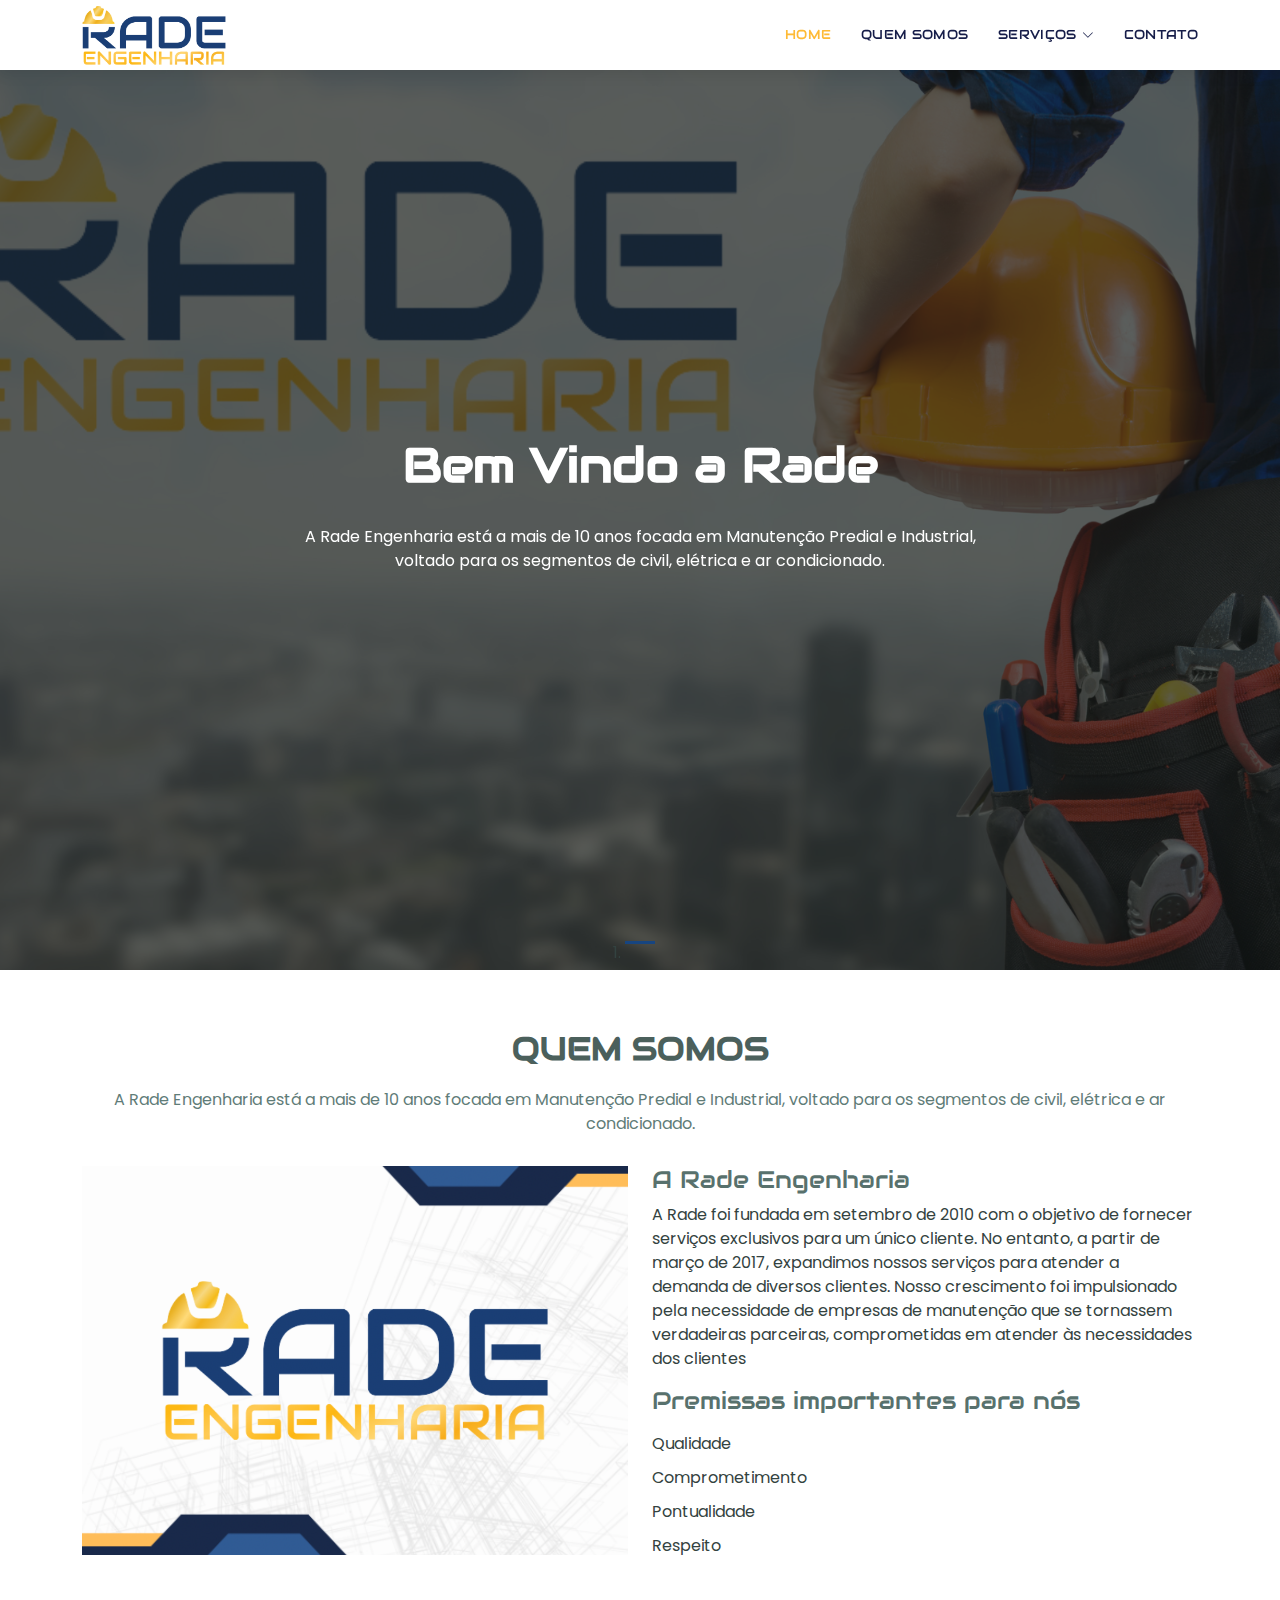
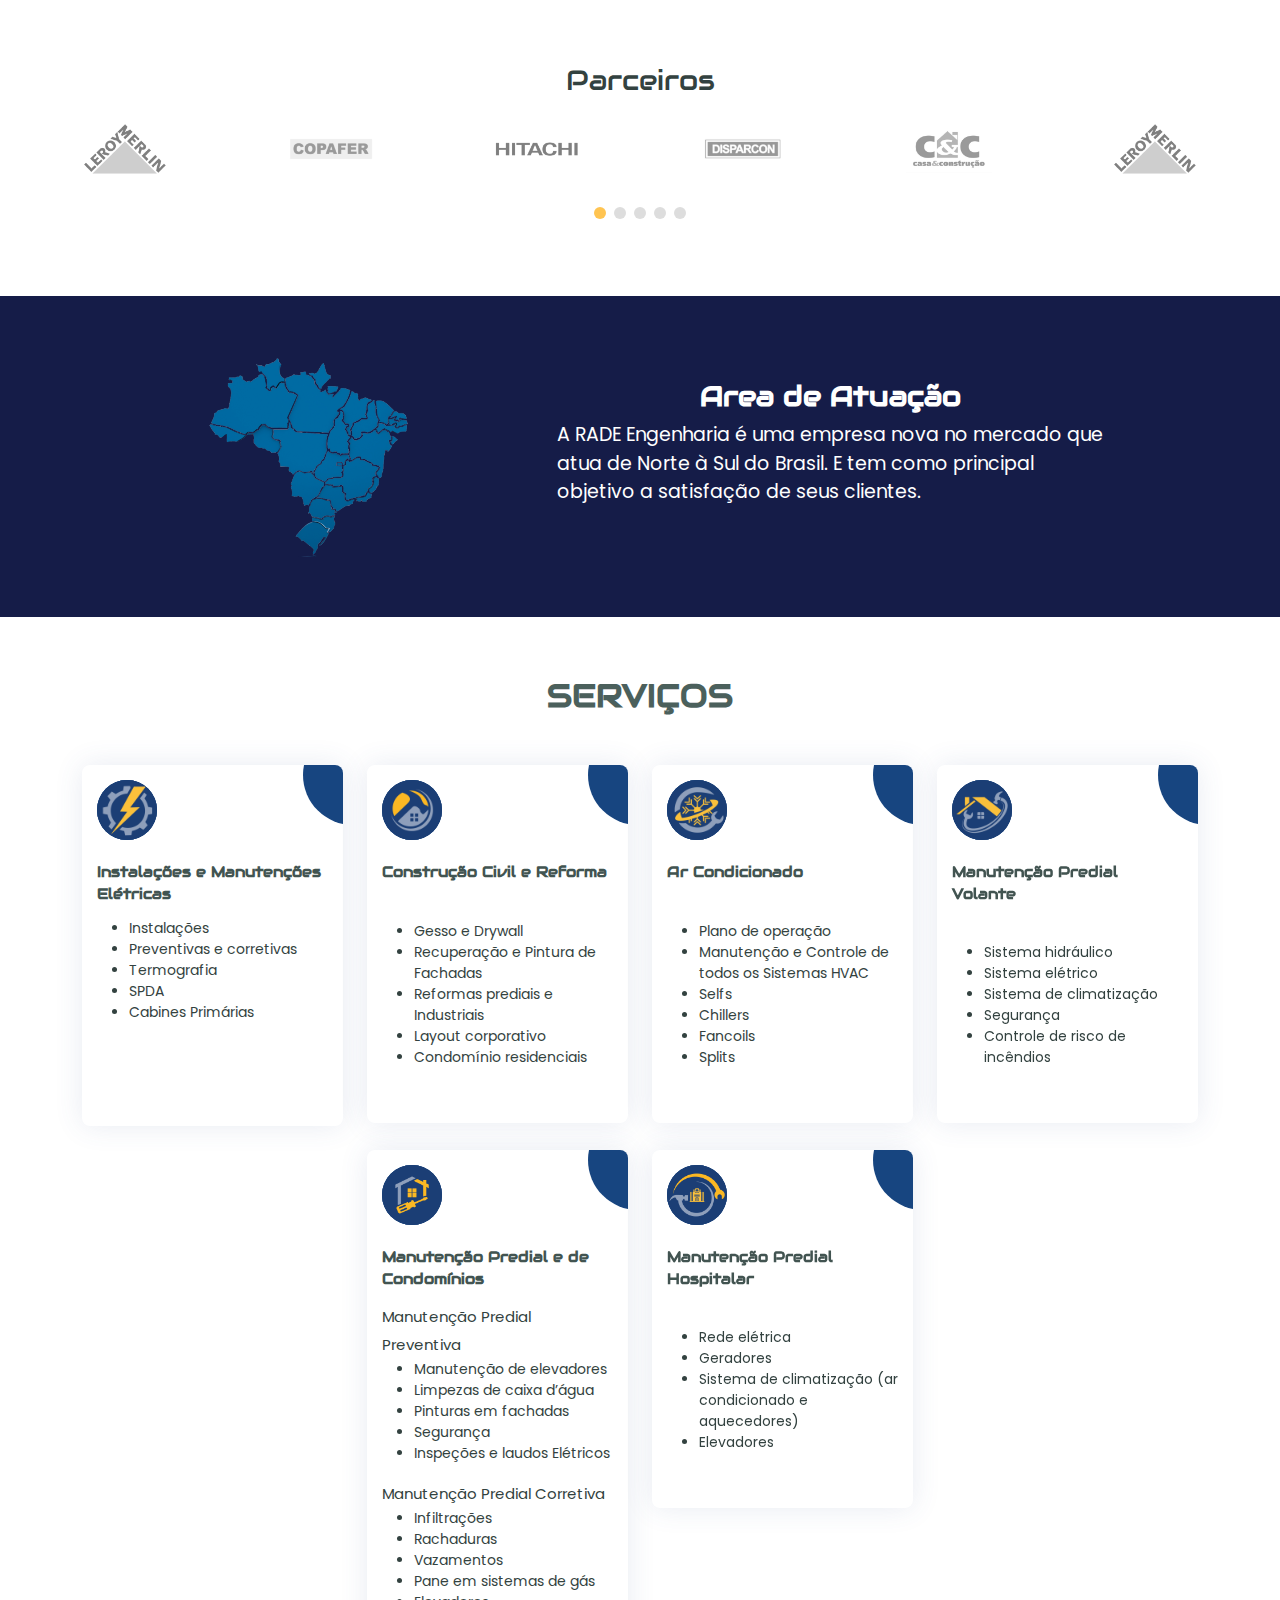
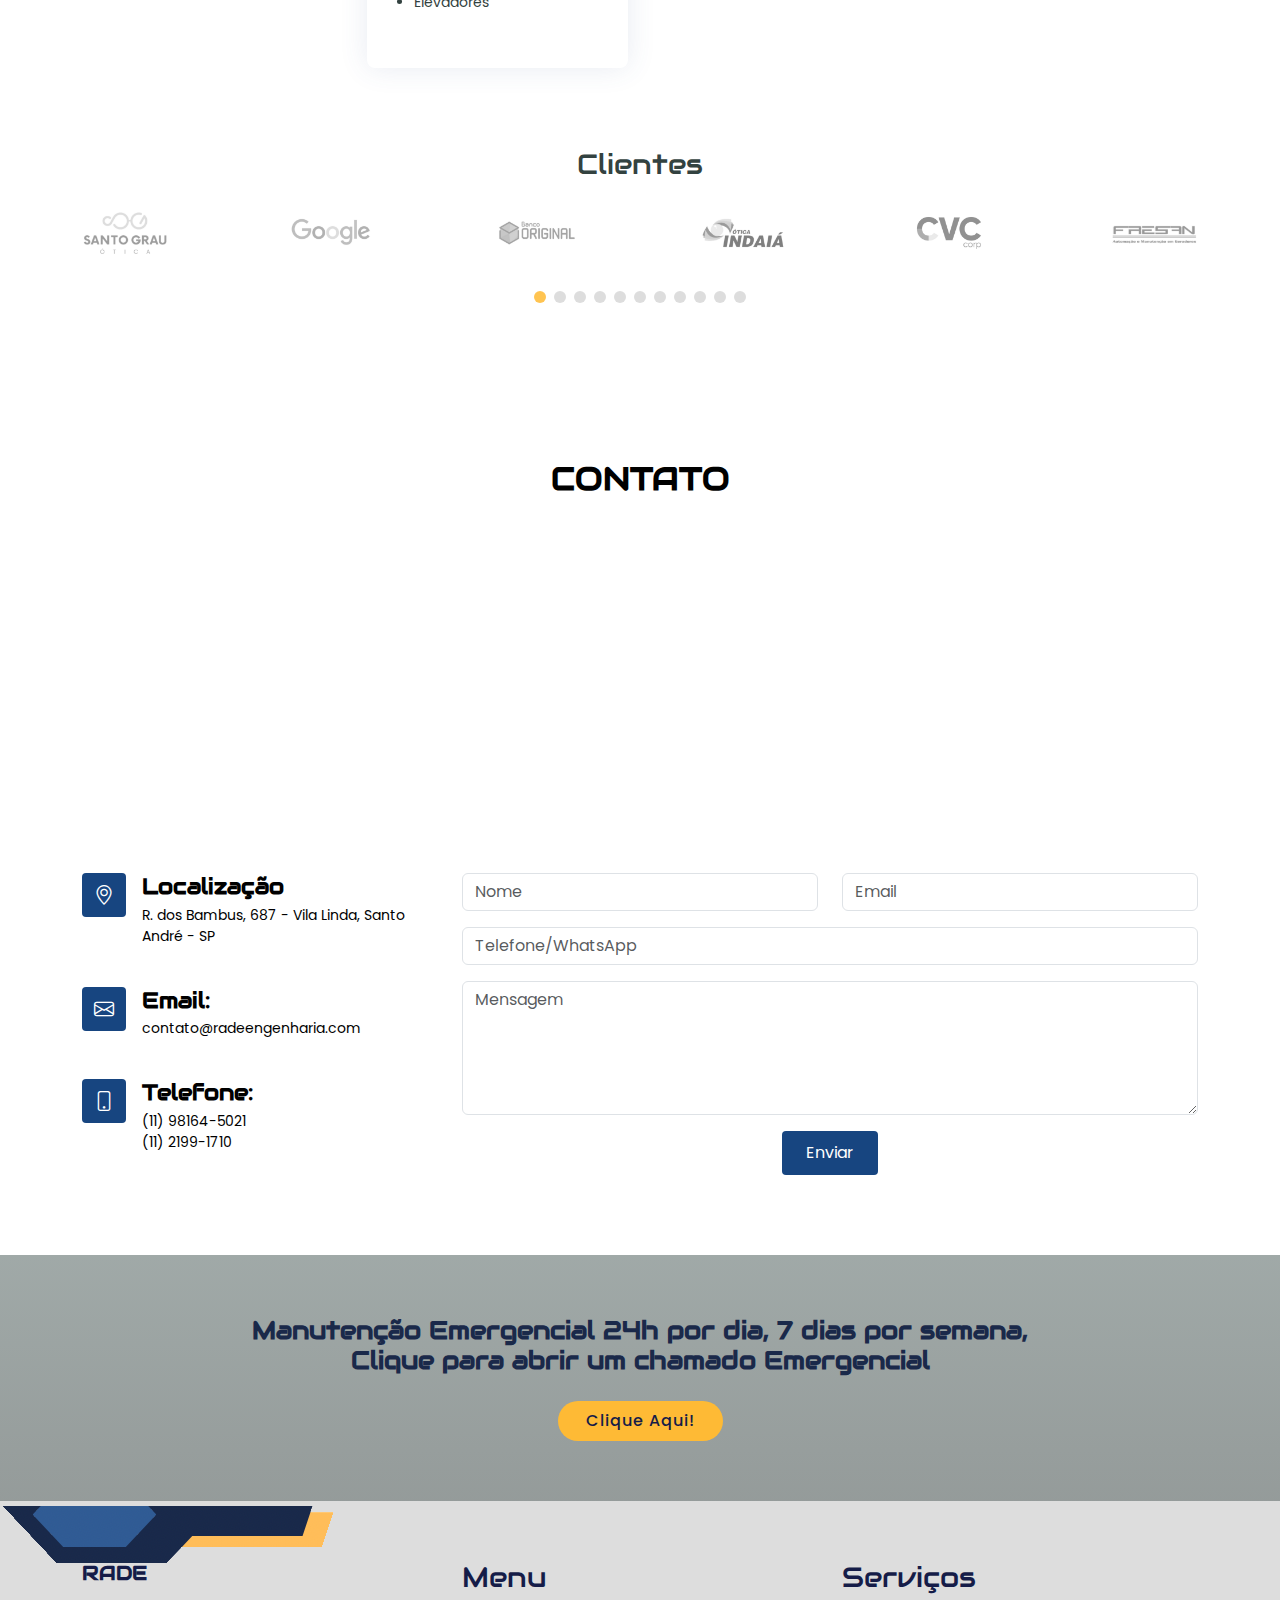
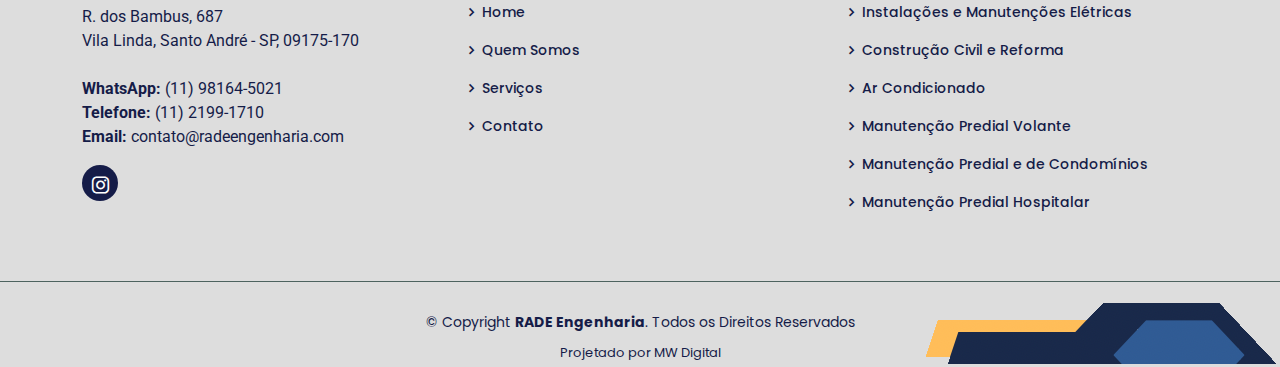
<file: index.html>
<!DOCTYPE html>
<html lang="pt-br">

<head>

  <!-- Google Tag Manager -->
  <script>(function (w, d, s, l, i) {
      w[l] = w[l] || []; w[l].push({
        'gtm.start':
          new Date().getTime(), event: 'gtm.js'
      }); var f = d.getElementsByTagName(s)[0],
        j = d.createElement(s), dl = l != 'dataLayer' ? '&amp;l=' + l : ''; j.async = true; j.src =
          'https://www.googletagmanager.com/gtm.js?id=' + i + dl; f.parentNode.insertBefore(j, f);
    })(window, document, 'script', 'dataLayer', 'GTM-5CGXWNV');</script>
  <!-- End Google Tag Manager -->


  <meta charset="utf-8">
  <meta content="width=device-width, initial-scale=1.0" name="viewport">

  <title>RADE - Engenharia</title>
  <meta content="" name="description">
  <meta content="" name="keywords">

  <!-- Favicons -->
  <link href="assets/img/favicon.png" rel="icon">
  <link href="assets/img/apple-touch-icon.png" rel="apple-touch-icon">

  <!-- Google Fonts -->
  <link
    href="https://fonts.googleapis.com/css?family=Open+Sans:300,300i,400,400i,600,600i,700,700i|Roboto:300,300i,400,400i,500,500i,700,700i|Poppins:300,300i,400,400i,500,500i,600,600i,700,700i"
    rel="stylesheet">

  <!-- Vendor CSS Files -->
  <link href="assets/vendor/animate.css/animate.min.css" rel="stylesheet">
  <link href="assets/vendor/bootstrap/css/bootstrap.min.css" rel="stylesheet">
  <link href="assets/vendor/bootstrap-icons/bootstrap-icons.css" rel="stylesheet">
  <link href="assets/vendor/boxicons/css/boxicons.min.css" rel="stylesheet">
  <link href="assets/vendor/glightbox/css/glightbox.min.css" rel="stylesheet">
  <link href="assets/vendor/swiper/swiper-bundle.min.css" rel="stylesheet">

  <!-- Template Main CSS File -->
  <link href="assets/css/style.css" rel="stylesheet">

</head>

<body>

  <!-- Google Tag Manager (noscript) -->
  <noscript><iframe src="https://www.googletagmanager.com/ns.html?id=GTM-5CGXWNV" height="0" width="0"
      style="display:none;visibility:hidden"></iframe></noscript>
  <!-- End Google Tag Manager (noscript) -->

  <!-- ======= Header ======= -->
  <header id="header" class="d-flex align-items-center">
    <div class="container d-flex align-items-center justify-content-between">

      <div class="logo">
        <a href="index.html"><img src="assets/img/logo.png" alt="" class="img-fluid"></a>
      </div>

      <nav id="navbar" class="navbar">
        <ul>
          <li><a class="nav-link scrollto active" href="#hero">Home</a></li>
          <li><a class="nav-link scrollto" href="#about">Quem Somos</a></li>
          <li class="dropdown"><a href="#services"><span>Serviços</span> <i class="bi bi-chevron-down"></i></a>
            <ul>
              <li><a href="./servicos/instalacao.html">Instalações e Manutenções Elétricas</a></li>
              <li><a href="./servicos/construcao.html">Construção Civil e Reforma</a></li>
              <li><a href="./servicos/ar-condicionado.html">Ar Condicionado</a></li>
              <li><a href="./servicos/predial.html">Manutenção Predial Volante</a></li>
              <li><a href="./servicos/manutencao.html">Manutenção Predial e de Condomínios</a></li>
              <li><a href="./servicos/hospitalar.html">Manutenção Predial Hospitalar</a></li>
            </ul>
          </li>
          <li><a class="nav-link scrollto" href="#contact">Contato</a></li>
        </ul>
        <i class="bi bi-list mobile-nav-toggle"></i>
        
      </nav><!-- .navbar -->

    </div>

  </header><!-- End Header -->

  <!-- ======= Hero Section ======= -->
  <section id="hero">
    <div class="hero-container">
      <div id="heroCarousel" class="carousel slide carousel-fade" data-bs-ride="carousel" data-bs-interval="5000">

        <ol class="carousel-indicators" id="hero-carousel-indicators"></ol>

        <div class="carousel-inner" role="listbox">

          <!-- Slide 1 -->
          <div class="carousel-item active" style="background-image: url(assets/img/slide/slide1.png);">
            <div class="carousel-container">
              <div class="carousel-content">
                <h2 class="animate__animated animate__fadeInDown">Bem Vindo a <span>Rade</span></h2>
                <p class="animate__animated animate__fadeInUp">A Rade Engenharia está a mais de 10 anos focada em
                  Manutenção Predial e Industrial, voltado para os segmentos de civil, elétrica e ar condicionado.</p>
              </div>
            </div>
          </div>

        </div>

      </div>
    </div>
  </section><!-- End Hero -->

  <main id="main">
    <!-- ======= About Us Section ======= -->
    <section id="about" class="about">
      <div class="container">

        <div class="section-title">
          <h2>Quem Somos</h2>
          <p>A Rade Engenharia está a mais de 10 anos focada em Manutenção Predial e Industrial, voltado para os
            segmentos de civil, elétrica e ar condicionado. </p>
        </div>

        <div class="row">
          <div class="col-lg-6">
            <img src="assets/img/about.png" class="img-fluid" alt="">
          </div>
          <div class="col-lg-6 pt-4 pt-lg-0 content">
            <h3>A Rade Engenharia</h3>
            <p>
              A Rade foi fundada em setembro de 2010 com o objetivo de fornecer serviços exclusivos para um único
              cliente. No entanto, a partir de março de 2017, expandimos nossos serviços para atender a demanda de
              diversos clientes. Nosso crescimento foi impulsionado pela necessidade de empresas de manutenção que se
              tornassem verdadeiras parceiras, comprometidas em atender às necessidades dos clientes
            </p>
            <h3>Premissas importantes para nós</h3>
            <p>
            <ul>
              <li>Qualidade</li>
              <li>Comprometimento</li>
              <li>Pontualidade</li>
              <li>Respeito</li>
            </ul>
            </p>


          </div>
        </div>

      </div>
    </section><!-- End About Us Section -->


    <!-- ======= Clients Section ======= -->
    <section id="clients" class="clients">
      <div class="container" data-aos="zoom-in">
        <h3 class="text-center">Parceiros</h3>

        <div class="clients-slider swiper">
          <div class="swiper-wrapper align-items-center">
            <div class="swiper-slide"><img src="assets/img/parceiros/24.png" class="img-fluid" alt=""></div>
            <div class="swiper-slide"><img src="assets/img/parceiros/25.png" class="img-fluid" alt=""></div>
            <div class="swiper-slide"><img src="assets/img/parceiros/26.png" class="img-fluid" alt=""></div>
            <div class="swiper-slide"><img src="assets/img/parceiros/27.png" class="img-fluid" alt=""></div>
            <div class="swiper-slide"><img src="assets/img/parceiros/28.png" class="img-fluid" alt=""></div>
          </div>
          <div class="swiper-pagination"></div>
        </div>

      </div>
    </section><!-- End Clients Section -->


    <!-- ======= Cta Section ======= -->
    <section style="background: #151C48;" class="cta">
      <div class="container">

        <div class="row">
          <div class="col-lg-5 text-center">
            <img src="./assets/img/mapa.png" alt="">
          </div>
          <div class="col-lg-6 text-center text-lg-start">
            <br>
            <h3 class="text-center">Area de Atuação</h3>
            <p style="font-size: 19px;">A RADE Engenharia é uma empresa nova no mercado que atua de Norte à Sul do
              Brasil. E tem como principal
              objetivo a satisfação de seus clientes.</p>
          </div>
        </div>

      </div>
    </section><!-- End Cta Section -->

    <!-- ======= Our Services Section ======= -->
    <section id="services" class="services">
      <div class="container">

        <div class="section-title">
          <h2>Serviços</h2>
        </div>

        <div class="row align-items-start">
          <div class="col">
            <div class="icon-box">
              <div class="icon"><img id="img" src="./assets/img/icon/eletrica.png" alt=""></div>
              <h4 class="title"><a href="./servicos/instalacao.html">Instalações e Manutenções Elétricas</a></h4>
              <p class="description">
              <ul>
                <li>Instalações</li>
                <li>Preventivas e corretivas</li>
                <li>Termografia</li>
                <li>SPDA</li>
                <li>Cabines Primárias</li>
              </ul>
              </p>
              <br>
              <br>
              <br>
            </div>
          </div>

          <div class="col">
            <div class="icon-box">
              <div class="icon"><img id="img" src="./assets/img/icon/civil.png" alt=""></div>
              <h4 class="title"><a href="./servicos/construcao.html">Construção Civil e Reforma</a></h4><br>
              <p class="description">
              <ul>
                <li>Gesso e Drywall</li>
                <li>Recuperação e Pintura de Fachadas</li>
                <li>Reformas prediais e Industriais</li>
                <li>Layout corporativo</li>
                <li>Condomínio residenciais</li>
              </ul>
              </p>
              <br>
            </div>
          </div>

          <div class="col">
            <div class="icon-box">
              <div class="icon"><img id="img" src="./assets/img/icon/condicionado.png" alt=""></div>
              <h4 class="title"><a href="./servicos/ar-condicionado.html">Ar Condicionado</a></h4><br>
              <p class="description">
              <ul>
                <li>Plano de operação</li>
                <li>Manutenção e Controle de todos os Sistemas HVAC</li>
                <li>Selfs</li>
                <li>Chillers</li>
                <li>Fancoils</li>
                <li>Splits</li>
              </ul>
              </p>
              <br>
            </div>
          </div>

          <div class="col">
            <div class="icon-box">
              <div class="icon"><img id="img" src="./assets/img/icon/predial.png" alt=""></div>
              <h4 class="title"><a href="./servicos/predial.html">Manutenção Predial Volante</a></h4><br>
              <p class="description">
              <ul>
                <li>Sistema hidráulico</li>
                <li>Sistema elétrico</li>
                <li>Sistema de climatização</li>
                <li>Segurança</li>
                <li>Controle de risco de incêndios</li>
              </ul>
              </p>
              <br>
            </div>
          </div>
        </div>

        <br>

        <div class="row align-items-start">
          <div class="col">
          </div>
          <div class="col">
            <div class="icon-box">
              <div class="icon"><img id="img" src="./assets/img/icon/manutencao.png" alt=""></div>
              <h4 class="title"><a href="./servicos/manutencao.html">Manutenção Predial e de Condomínios</a></h4>
              <p class="description">
                Manutenção Predial Preventiva
              <ul>
                <li>Manutenção de elevadores</li>
                <li>Limpezas de caixa d’água</li>
                <li>Pinturas em fachadas</li>
                <li>Segurança</li>
                <li>Inspeções e laudos Elétricos</li>
              </ul>
              </p>
              <p class="description">
                Manutenção Predial Corretiva
              <ul>
                <li>Infiltrações</li>
                <li>Rachaduras</li>
                <li>Vazamentos</li>
                <li>Pane em sistemas de gás</li>
                <li>Elevadores</li>
              </ul>
              </p>
              <br>
            </div>
          </div>

          <div class="col">
            <div class="icon-box">
              <div class="icon"><img id="img" src="./assets/img/icon/hospitalar.png" alt=""></div>
              <h4 class="title"><a href="./servicos/predial.html">Manutenção Predial Hospitalar</a></h4><br>
              <p class="description">
              <ul>
                <li>Rede elétrica</li>
                <li>Geradores</li>
                <li>Sistema de climatização (ar condicionado e aquecedores)</li>
                <li>Elevadores</li>
              </ul>
              </p>
              <br>
            </div>
          </div>

          <div class="col">
          </div>

        </div>

      </div>
    </section><!-- End Our Services Section -->


    <!-- ======= Clients Section ======= -->
    <section id="clients" class="clients">
      <div class="container" data-aos="zoom-in">
        <h3 class="text-center">Clientes</h3>

        <div class="clients-slider swiper">
          <div class="swiper-wrapper align-items-center">
            <div class="swiper-slide"><img src="assets/img/cliente/11.png" class="img-fluid" alt=""></div>
            <div class="swiper-slide"><img src="assets/img/cliente/12.png" class="img-fluid" alt=""></div>
            <div class="swiper-slide"><img src="assets/img/cliente/13.png" class="img-fluid" alt=""></div>
            <div class="swiper-slide"><img src="assets/img/cliente/14.png" class="img-fluid" alt=""></div>
            <div class="swiper-slide"><img src="assets/img/cliente/15.png" class="img-fluid" alt=""></div>
            <div class="swiper-slide"><img src="assets/img/cliente/16.png" class="img-fluid" alt=""></div>
            <div class="swiper-slide"><img src="assets/img/cliente/17.png" class="img-fluid" alt=""></div>
            <div class="swiper-slide"><img src="assets/img/cliente/18.png" class="img-fluid" alt=""></div>
            <div class="swiper-slide"><img src="assets/img/cliente/19.png" class="img-fluid" alt=""></div>
            <div class="swiper-slide"><img src="assets/img/cliente/20.png" class="img-fluid" alt=""></div>
            <div class="swiper-slide"><img src="assets/img/cliente/21.png" class="img-fluid" alt=""></div>
          </div>
          <div class="swiper-pagination"></div>
        </div>

      </div>
    </section><!-- End Clients Section -->



    <!-- ======= Contact Section ======= -->
    <section id="contact" class="contact">
      <div class="container" data-aos="zoom-in">


        <div class="section-title">
          <h2>Contato</h2>
        </div>
        <div>
          <iframe style="border:0; width: 100%; height: 270px;"
            src="https://www.google.com/maps/embed?pb=!1m18!1m12!1m3!1d3653.6318955070205!2d-46.512557199999996!3d-23.6891185!2m3!1f0!2f0!3f0!3m2!1i1024!2i768!4f13.1!3m3!1m2!1s0x94ce6469a554ef15%3A0xf638bcaf660f5002!2sRade%20Engenharia%20e%20Servi%C3%A7os!5e0!3m2!1spt-PT!2sbr!4v1689699409067!5m2!1spt-PT!2sbr"
            frameborder="0" allowfullscreen></iframe>
        </div>

        <div class="row mt-5">

          <div class="col-lg-4">
            <div class="info">
              <div class="address">
                <i class="bi bi-geo-alt"></i>
                <h4>Localização</h4>
                <p>R. dos Bambus, 687 - Vila Linda, Santo André - SP</p>
              </div>

              <div class="email">
                <i class="bi bi-envelope"></i>
                <h4>Email:</h4>
                <p><a href="mailto:contato@radeengenharia.com">contato@radeengenharia.com</a></p>
              </div>

              <div class="phone">
                <i class="bi bi-phone"></i>
                <h4>Telefone:</h4>
                <p><a href="https://wa.me/5511981645021">(11) 98164-5021</a></p>
                <p><a>(11) 2199-1710</a></p>
              </div>

            </div>

          </div>

          <div class="col-lg-8 mt-5 mt-lg-0">

            <form action="./obrigado.html" method="post" role="form">
              <div class="row">
                <div class="col-md-6 form-group">
                  <input type="text" name="name" class="form-control" id="name" placeholder="Nome" required>
                </div>
                <div class="col-md-6 form-group mt-3 mt-md-0">
                  <input type="email" class="form-control" name="email" id="email" placeholder="Email" required>
                </div>
              </div>
              <div class="form-group mt-3">
                <input type="text" class="form-control" name="subject" id="subject" placeholder="Telefone/WhatsApp"
                  required>
              </div>
              <div class="form-group mt-3">
                <textarea class="form-control" name="message" rows="5" placeholder="Mensagem" required></textarea>
              </div>
              <div class="text-center mt-3"><button type="submit">Enviar</button></div>
            </form>

          </div>

        </div>
      </div>
    </section><!-- End Contact Section -->

    <!-- ======= Cta Section ======= -->
    <section class="cta">
      <div class="container">

        <div class="text-center">
          <h3 style="color: #1a294a; font-size: 25px;">Manutenção Emergencial 24h por dia, 7 dias por semana,
            <p style="color: #1a294a; font-size: 25px;">
              Clique para abrir um chamado Emergencial
            </p>
          </h3>
          <a class="cta-btn"
            href="https://app.produttivo.com.br/r/09dfa49b-85a4-4620-8074-7022c43aa802?t=ytqKrVHhRNHmcjhWsQX-TZWHL1HEyb19ZLIbU4n1TGMSNCE-Vy1E_w">Clique
            Aqui!</a>
        </div>

      </div>
    </section><!-- End Cta Section -->

  </main><!-- End #main -->

  <!-- ======= Footer ======= -->
  <footer id="footer">
    <div class="footer-top">
      <div class="container">
        <div class="row">

          <div class="col-lg-4 col-md-6 footer-info">
            <h3>RADE</h3>
            <p>
              R. dos Bambus, 687<br>
              Vila Linda, Santo André - SP, 09175-170<br><br>
              <strong>WhatsApp:</strong> <a href="https://wa.me/5511981645021">(11) 98164-5021</a><br>
              <strong>Telefone:</strong> (11) 2199-1710<br>
              <strong>Email:</strong> <a
                href="mailto:contato@radeengenharia.com ">contato@radeengenharia.com</a><br>
            </p>
            <div class="social-links mt-3">
              <a href="https://www.instagram.com/engenhariarade/" class="instagram"><i class="bx bxl-instagram"></i></a>
            </div>
          </div>

          <div class="col-lg-4 col-md-6 footer-links">
            <h3>Menu</h3>
            <ul>
              <li><i class="bx bx-chevron-right"></i> <a href="#hero">Home</a></li>
              <li><i class="bx bx-chevron-right"></i> <a href="#about">Quem Somos</a></li>
              <li><i class="bx bx-chevron-right"></i> <a href="#services">Serviços</a></li>
              <li><i class="bx bx-chevron-right"></i> <a href="#contact">Contato</a></li>
            </ul>
          </div>

          <div class="col-lg-4 col-md-6 footer-links">
            <h3>Serviços</h3>
            <ul>
              <li><i class="bx bx-chevron-right"></i> <a href="./servicos/instalacao.html">Instalações e Manutenções
                  Elétricas</a></li>
              <li><i class="bx bx-chevron-right"></i> <a href="./servicos/construcao.html">Construção Civil e
                  Reforma</a></li>
              <li><i class="bx bx-chevron-right"></i> <a href="./servicos/ar-condicionado.html">Ar Condicionado</a></li>
              <li><i class="bx bx-chevron-right"></i> <a href="./servicos/predial.html">Manutenção Predial Volante</a>
              </li>
              <li><i class="bx bx-chevron-right"></i> <a href="./servicos/manutencao.html">Manutenção Predial e de
                  Condomínios</a>
              </li>
              <li><i class="bx bx-chevron-right"></i> <a href="./servicos/hospitalar.html">Manutenção Predial
                  Hospitalar</a>
              </li>
            </ul>
          </div>

        </div>
      </div>
    </div>

    <div class="container">
      <div class="copyright">
        &copy; Copyright <strong><span>RADE Engenharia</span></strong>. Todos os Direitos Reservados
      </div>
      <div class="credits">
        Projetado por <a href="https://www.instagram.com/mwdigitalmkt/">MW Digital</a>
      </div>
    </div>
  </footer><!-- End Footer -->

  <a href="#" class="back-to-top d-flex align-items-center justify-content-center"><i
      class="bi bi-arrow-up-short"></i></a>

  <a href="https://wa.me/5511981645021" class="whatsapp d-flex align-items-center justify-content-center">
    <i class="bi bi-whatsapp"></i>
  </a>

  <!-- Vendor JS Files -->
  <script src="assets/vendor/purecounter/purecounter_vanilla.js"></script>
  <script src="assets/vendor/bootstrap/js/bootstrap.bundle.min.js"></script>
  <script src="assets/vendor/glightbox/js/glightbox.min.js"></script>
  <script src="assets/vendor/isotope-layout/isotope.pkgd.min.js"></script>
  <script src="assets/vendor/swiper/swiper-bundle.min.js"></script>
  <script src="assets/vendor/waypoints/noframework.waypoints.js"></script>
  <script src="assets/vendor/php-email-form/validate.js"></script>

  <!-- Template Main JS File -->
  <script src="assets/js/main.js"></script>

</body>

</html>
</file>
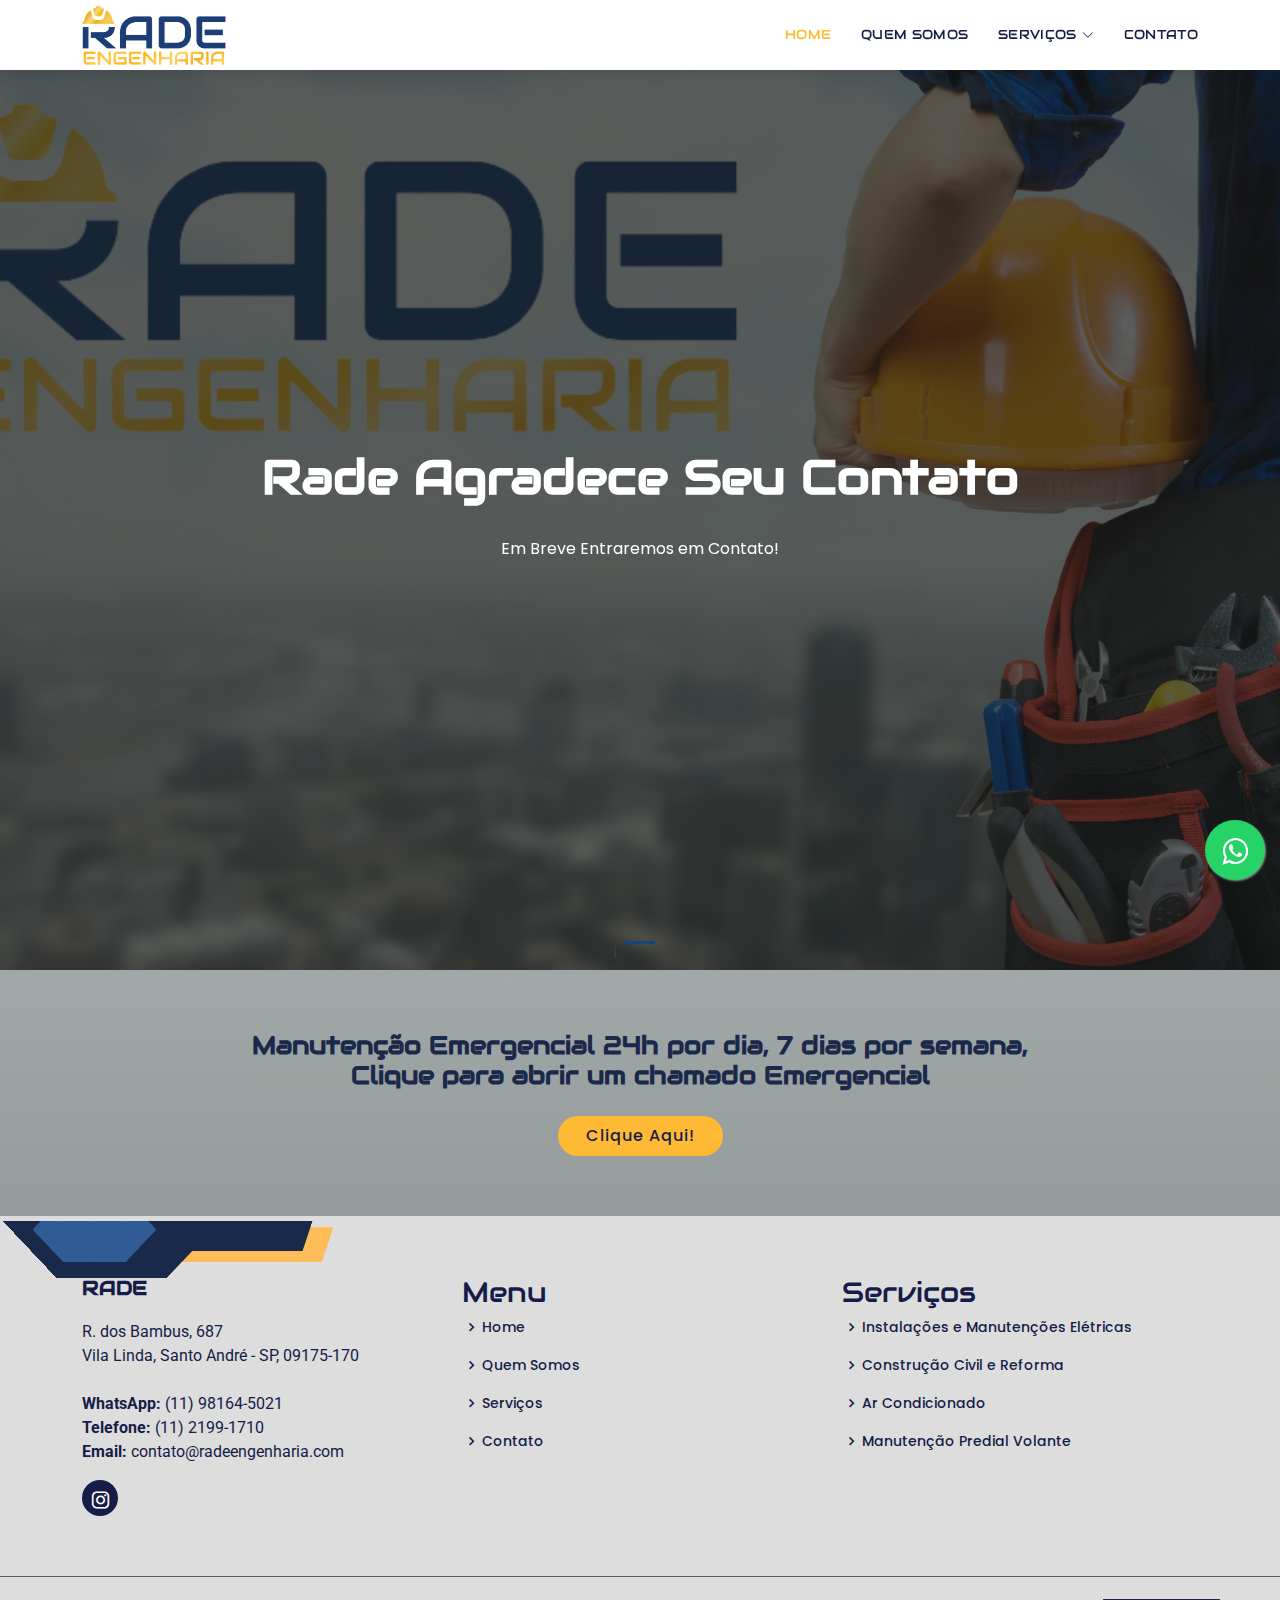
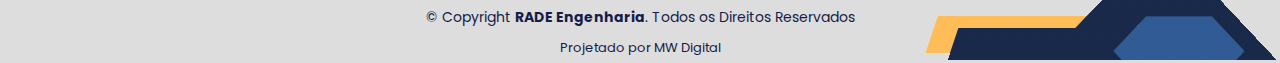
<file: obrigado.html>
<!DOCTYPE html>
<html lang="pt-br">

<head>

  <!-- Google Tag Manager -->
  <script>(function (w, d, s, l, i) {
      w[l] = w[l] || []; w[l].push({
        'gtm.start':
          new Date().getTime(), event: 'gtm.js'
      }); var f = d.getElementsByTagName(s)[0],
        j = d.createElement(s), dl = l != 'dataLayer' ? '&amp;l=' + l : ''; j.async = true; j.src =
          'https://www.googletagmanager.com/gtm.js?id=' + i + dl; f.parentNode.insertBefore(j, f);
    })(window, document, 'script', 'dataLayer', 'GTM-5CGXWNV');</script>
  <!-- End Google Tag Manager -->


  <meta charset="utf-8">
  <meta content="width=device-width, initial-scale=1.0" name="viewport">

  <title>RADE - Engenharia</title>
  <meta content="" name="description">
  <meta content="" name="keywords">

  <!-- Favicons -->
  <link href="assets/img/favicon.png" rel="icon">
  <link href="assets/img/apple-touch-icon.png" rel="apple-touch-icon">

  <!-- Google Fonts -->
  <link
    href="https://fonts.googleapis.com/css?family=Open+Sans:300,300i,400,400i,600,600i,700,700i|Roboto:300,300i,400,400i,500,500i,700,700i|Poppins:300,300i,400,400i,500,500i,600,600i,700,700i"
    rel="stylesheet">

  <!-- Vendor CSS Files -->
  <link href="assets/vendor/animate.css/animate.min.css" rel="stylesheet">
  <link href="assets/vendor/bootstrap/css/bootstrap.min.css" rel="stylesheet">
  <link href="assets/vendor/bootstrap-icons/bootstrap-icons.css" rel="stylesheet">
  <link href="assets/vendor/boxicons/css/boxicons.min.css" rel="stylesheet">
  <link href="assets/vendor/glightbox/css/glightbox.min.css" rel="stylesheet">
  <link href="assets/vendor/swiper/swiper-bundle.min.css" rel="stylesheet">

  <!-- Template Main CSS File -->
  <link href="assets/css/style.css" rel="stylesheet">

</head>

<body>

  <!-- Google Tag Manager (noscript) -->
  <noscript><iframe src="https://www.googletagmanager.com/ns.html?id=GTM-5CGXWNV" height="0" width="0"
      style="display:none;visibility:hidden"></iframe></noscript>
  <!-- End Google Tag Manager (noscript) -->

  <!-- ======= Header ======= -->
  <header id="header" class="d-flex align-items-center">
    <div class="container d-flex align-items-center justify-content-between">

      <div class="logo">
        <a href="index.html"><img src="assets/img/logo.png" alt="" class="img-fluid"></a>
      </div>

      <nav id="navbar" class="navbar">
        <ul>
          <li><a class="nav-link scrollto active" href="#hero">Home</a></li>
          <li><a class="nav-link scrollto" href="#about">Quem Somos</a></li>
          <li class="dropdown"><a href="#services"><span>Serviços</span> <i class="bi bi-chevron-down"></i></a>
            <ul>
              <li><a href="./servicos/instalacao.html">Instalações e Manutenções Elétricas</a></li>
              <li><a href="./servicos/construcao.html">Construção Civil e Reforma</a></li>
              <li><a href="./servicos/ar-condicionado.html">Ar Condicionado</a></li>
              <li><a href="./servicos/predial.html">Manutenção Predial Volante</a></li>
            </ul>
          </li>
          <li><a class="nav-link scrollto" href="#contact">Contato</a></li>
        </ul>
        <i class="bi bi-list mobile-nav-toggle"></i>
      </nav><!-- .navbar -->

    </div>

  </header><!-- End Header -->

  <!-- ======= Hero Section ======= -->
  <section id="hero">
    <div class="hero-container">
      <div id="heroCarousel" class="carousel slide carousel-fade" data-bs-ride="carousel" data-bs-interval="5000">

        <ol class="carousel-indicators" id="hero-carousel-indicators"></ol>

        <div class="carousel-inner" role="listbox">

          <!-- Slide 1 -->
          <div class="carousel-item active" style="background-image: url(assets/img/slide/slide1.png);">
            <div class="carousel-container">
              <div class="carousel-content">
                <h2 class="animate__animated animate__fadeInDown"><span>Rade Agradece Seu Contato</span></h2>
                <p class="animate__animated animate__fadeInUp">Em Breve Entraremos em Contato!</p>
              </div>
            </div>
          </div>

        </div>

      </div>
    </div>
  </section><!-- End Hero -->

  <main id="main">

    <link rel="stylesheet" href="https://maxcdn.bootstrapcdn.com/font-awesome/4.5.0/css/font-awesome.min.css">
    <a href="https://wa.me/5511981645021" style="position:fixed;width:60px;height:60px;bottom:20px;right:15px;background-color:#25d366;color:#FFF;border-radius:50px;text-align:center;font-size:30px;box-shadow: 1px 1px 2px #888;
      z-index:1000;" target="_blank">
      <i style="margin-top:16px" class="fa fa-whatsapp"></i>
    </a>

    <!-- ======= Cta Section ======= -->
    <section class="cta">
      <div class="container">

        <div class="text-center">
          <h3 style="color: #1a294a; font-size: 25px;">Manutenção Emergencial 24h por dia, 7 dias por semana,
            <p style="color: #1a294a; font-size: 25px;">
              Clique para abrir um chamado Emergencial
            </p>
          </h3>
          <a class="cta-btn"
            href="https://app.produttivo.com.br/r/09dfa49b-85a4-4620-8074-7022c43aa802?t=ytqKrVHhRNHmcjhWsQX-TZWHL1HEyb19ZLIbU4n1TGMSNCE-Vy1E_w">Clique
            Aqui!</a>
        </div>

      </div>
    </section><!-- End Cta Section -->

  </main><!-- End #main -->

  <!-- ======= Footer ======= -->
  <footer id="footer">
    <div class="footer-top">
      <div class="container">
        <div class="row">

          <div class="col-lg-4 col-md-6 footer-info">
            <h3>RADE</h3>
            <p>
              R. dos Bambus, 687<br>
              Vila Linda, Santo André - SP, 09175-170<br><br>
              <strong>WhatsApp:</strong> <a href="https://wa.me/5511981645021">(11) 98164-5021</a><br>
              <strong>Telefone:</strong> (11) 2199-1710<br>
              <strong>Email:</strong> <a
                href="mailto:contato@radeengenharia.com ">contato@radeengenharia.com </a><br>
            </p>
            <div class="social-links mt-3">
              <a href="https://www.instagram.com/engenhariarade/" class="instagram"><i class="bx bxl-instagram"></i></a>
            </div>
          </div>

          <div class="col-lg-4 col-md-6 footer-links">
            <h3>Menu</h3>
            <ul>
              <li><i class="bx bx-chevron-right"></i> <a href="#hero">Home</a></li>
              <li><i class="bx bx-chevron-right"></i> <a href="#about">Quem Somos</a></li>
              <li><i class="bx bx-chevron-right"></i> <a href="#services">Serviços</a></li>
              <li><i class="bx bx-chevron-right"></i> <a href="#contact">Contato</a></li>
            </ul>
          </div>

          <div class="col-lg-4 col-md-6 footer-links">
            <h3>Serviços</h3>
            <ul>
              <li><i class="bx bx-chevron-right"></i> <a href="./servicos/instalacao.html">Instalações e Manutenções
                  Elétricas</a></li>
              <li><i class="bx bx-chevron-right"></i> <a href="./servicos/construcao.html">Construção Civil e
                  Reforma</a></li>
              <li><i class="bx bx-chevron-right"></i> <a href="./servicos/ar-condicionado.html">Ar Condicionado</a></li>
              <li><i class="bx bx-chevron-right"></i> <a href="./servicos/predial.html">Manutenção Predial Volante</a>
              </li>
            </ul>
          </div>

        </div>
      </div>
    </div>

    <div class="container">
      <div class="copyright">
        &copy; Copyright <strong><span>RADE Engenharia</span></strong>. Todos os Direitos Reservados
      </div>
      <div class="credits">
        Projetado por <a href="https://www.instagram.com/mwdigitalmkt/">MW Digital</a>
      </div>
    </div>
  </footer><!-- End Footer -->

  <a href="#" class="back-to-top d-flex align-items-center justify-content-center"><i
      class="bi bi-arrow-up-short"></i></a>

  <!-- Vendor JS Files -->
  <script src="assets/vendor/purecounter/purecounter_vanilla.js"></script>
  <script src="assets/vendor/bootstrap/js/bootstrap.bundle.min.js"></script>
  <script src="assets/vendor/glightbox/js/glightbox.min.js"></script>
  <script src="assets/vendor/isotope-layout/isotope.pkgd.min.js"></script>
  <script src="assets/vendor/swiper/swiper-bundle.min.js"></script>
  <script src="assets/vendor/waypoints/noframework.waypoints.js"></script>
  <script src="assets/vendor/php-email-form/validate.js"></script>

  <!-- Template Main JS File -->
  <script src="assets/js/main.js"></script>

</body>

</html>
</file>
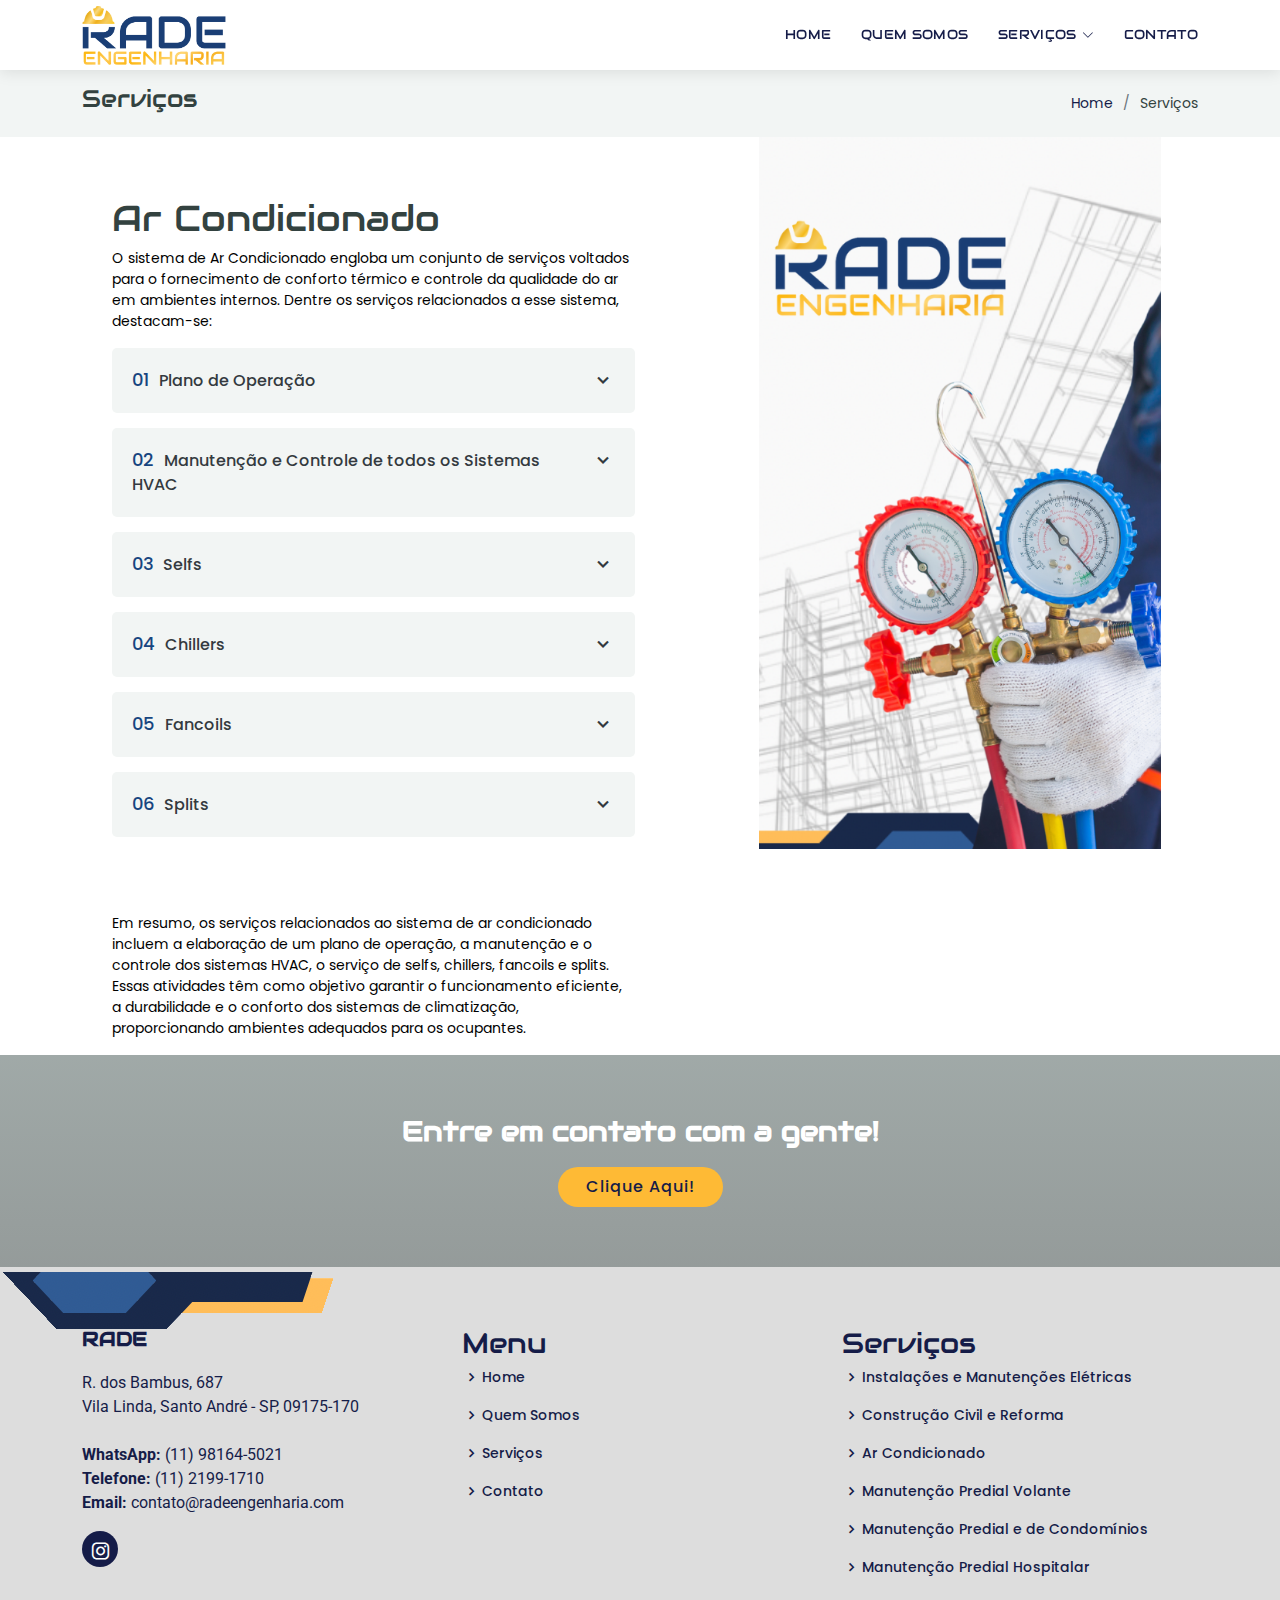
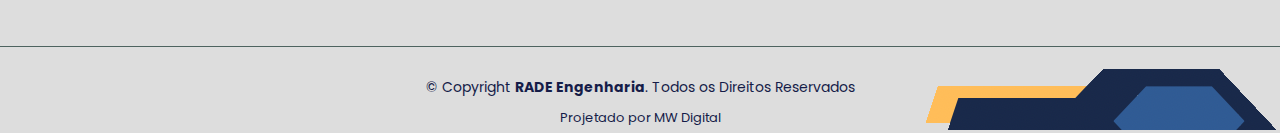
<file: servicos/ar-condicionado.html>
<!DOCTYPE html>
<html lang="pt-br">

<head>

    <!-- Google Tag Manager -->
    <script>(function (w, d, s, l, i) {
            w[l] = w[l] || []; w[l].push({
                'gtm.start':
                    new Date().getTime(), event: 'gtm.js'
            }); var f = d.getElementsByTagName(s)[0],
                j = d.createElement(s), dl = l != 'dataLayer' ? '&amp;l=' + l : ''; j.async = true; j.src =
                    'https://www.googletagmanager.com/gtm.js?id=' + i + dl; f.parentNode.insertBefore(j, f);
        })(window, document, 'script', 'dataLayer', 'GTM-5CGXWNV');</script>
    <!-- End Google Tag Manager -->

    <meta charset="utf-8">
    <meta content="width=device-width, initial-scale=1.0" name="viewport">

    <title>Ar Condicionado - RADE</title>
    <meta content="" name="description">
    <meta content="" name="keywords">

    <!-- Favicons -->
    <link href="../assets/img/favicon.png" rel="icon">
    <link href="../assets/img/apple-touch-icon.png" rel="apple-touch-icon">

    <!-- Google Fonts -->
    <link
        href="https://fonts.googleapis.com/css?family=Open+Sans:300,300i,400,400i,600,600i,700,700i|Roboto:300,300i,400,400i,500,500i,700,700i|Poppins:300,300i,400,400i,500,500i,600,600i,700,700i"
        rel="stylesheet">

    <!-- Vendor CSS Files -->
    <link href="../assets/vendor/animate.css/animate.min.css" rel="stylesheet">
    <link href="../assets/vendor/bootstrap/css/bootstrap.min.css" rel="stylesheet">
    <link href="../assets/vendor/bootstrap-icons/bootstrap-icons.css" rel="stylesheet">
    <link href="../assets/vendor/boxicons/css/boxicons.min.css" rel="stylesheet">
    <link href="../assets/vendor/glightbox/css/glightbox.min.css" rel="stylesheet">
    <link href="../assets/vendor/swiper/swiper-bundle.min.css" rel="stylesheet">

    <!-- Template Main CSS File -->
    <link href="../assets/css/style.css" rel="stylesheet">

</head>

<body>

    <!-- Google Tag Manager (noscript) -->
    <noscript><iframe src="https://www.googletagmanager.com/ns.html?id=GTM-5CGXWNV" height="0" width="0"
            style="display:none;visibility:hidden"></iframe></noscript>
    <!-- End Google Tag Manager (noscript) -->

    <!-- ======= Header ======= -->
    <header id="header" class="d-flex align-items-center">
        <div class="container d-flex align-items-center justify-content-between">

            <div class="logo">
                <a href="../index.html"><img src="../assets/img/logo.png" alt="" class="img-fluid"></a>
            </div>

            <nav id="navbar" class="navbar">
                <ul>
                    <li><a class="nav-link scrollto" href="../index.html#hero">Home</a></li>
                    <li><a class="nav-link scrollto" href="../index.html#about">Quem Somos</a></li>
                    <li class="dropdown"><a href="../index.html#services"><span>Serviços</span> <i
                                class="bi bi-chevron-down"></i></a>
                        <ul>
                            <li><a href="./instalacao.html">Instalações e Manutenções Elétricas</a></li>
                            <li><a href="./construcao.html">Construção Civil e Reforma</a></li>
                            <li><a href="./ar-condicionado.html">Ar Condicionado</a></li>
                            <li><a href="./predial.html">Manutenção Predial Volante</a></li>
                            <li><a href="./manutencao.html">Manutenção Predial e de Condomínios</a></li>
                            <li><a href="./hospitalar.html">Manutenção Predial Hospitalar</a></li>
                        </ul>
                    </li>
                    <li><a class="nav-link scrollto" href="../index.html#contact">Contato</a></li>
                </ul>
                <i class="bi bi-list mobile-nav-toggle"></i>
            </nav><!-- .navbar -->

        </div>
    </header><!-- End Header -->

    <main id="main">

        <!-- ======= Breadcrumbs Section ======= -->
        <section class="breadcrumbs">
            <div class="container">

                <div class="d-flex justify-content-between align-items-center">
                    <h2>Serviços</h2>
                    <ol>
                        <li><a href="../index.html">Home</a></li>
                        <li>Serviços</li>
                    </ol>
                </div>

            </div>
        </section><!-- End Breadcrumbs Section -->

        <!-- ======= Info Box Section ======= -->
        <section class="info-box py-0">
            <div class="container-fluid">

                <div class="row">

                    <div class="col-lg-4 order-1 order-lg-2" data-aos="fade-left" data-aos-delay="100">
                        <img src="../assets/img/servicos/ar.png" class="img-fluid" alt="">
                    </div>

                    <div
                        class="col-lg-7 d-flex flex-column justify-content-center align-items-stretch  order-2 order-lg-1">

                        <div class="content">
                            <h3>Ar Condicionado</h3>
                            <p>
                                O sistema de Ar Condicionado engloba um conjunto de serviços voltados para o
                                fornecimento de conforto térmico e controle da qualidade do ar em ambientes internos.
                                Dentre os serviços relacionados a esse sistema, destacam-se:
                            </p>
                        </div>

                        <div class="accordion-list">
                            <ul>
                                <li>
                                    <a data-bs-toggle="collapse" data-bs-target="#accordion-list-1"
                                        class="collapsed"><span>01</span>Plano de Operação<i
                                            class="bx bx-chevron-down icon-show"></i><i
                                            class="bx bx-chevron-up icon-close"></i></a>
                                    <div id="accordion-list-1" class="collapse" data-bs-parent=".accordion-list">
                                        <p>
                                            O Plano de Operação é um documento que estabelece diretrizes e procedimentos
                                            para o funcionamento adequado do sistema de ar condicionado. Ele define as
                                            condições de temperatura, umidade e qualidade do ar desejadas, além de
                                            especificar os horários de operação, manutenção e controle do sistema. Esse
                                            plano tem como objetivo otimizar o desempenho do sistema, garantir a
                                            eficiência energética e o conforto dos ocupantes.
                                        </p>
                                    </div>
                                </li>

                                <li>
                                    <a data-bs-toggle="collapse" data-bs-target="#accordion-list-2"
                                        class="collapsed"><span>02</span>Manutenção e Controle de todos os Sistemas
                                        HVAC<i class="bx bx-chevron-down icon-show"></i><i
                                            class="bx bx-chevron-up icon-close"></i></a>
                                    <div id="accordion-list-2" class="collapse" data-bs-parent=".accordion-list">
                                        <p>
                                            A manutenção e controle dos sistemas HVAC (Aquecimento, Ventilação e Ar
                                            Condicionado) englobam uma série de atividades que visam garantir o bom
                                            funcionamento e a eficiência energética desses sistemas. Isso inclui a
                                            limpeza regular dos filtros de ar, a verificação e ajuste dos componentes
                                            mecânicos, elétricos e eletrônicos, a medição de parâmetros como temperatura
                                            e umidade, e a realização de testes de desempenho. Essas ações são
                                            essenciais para garantir um ambiente saudável, confortável e livre de
                                            problemas técnicos.
                                        </p>
                                    </div>
                                </li>

                                <li>
                                    <a data-bs-toggle="collapse" data-bs-target="#accordion-list-3"
                                        class="collapsed"><span>03</span>Selfs<i
                                            class="bx bx-chevron-down icon-show"></i><i
                                            class="bx bx-chevron-up icon-close"></i></a>
                                    <div id="accordion-list-3" class="collapse" data-bs-parent=".accordion-list">
                                        <p>
                                            Os selfs são equipamentos de ar condicionado do tipo self-contained, que
                                            possuem todos os componentes necessários para o funcionamento em um único
                                            gabinete. Esses sistemas são utilizados para resfriar ou aquecer ambientes
                                            de médio a grande porte, como escritórios, lojas e salas comerciais. Os
                                            serviços relacionados aos selfs incluem a instalação, manutenção preventiva
                                            e corretiva, limpeza dos filtros, verificação dos componentes mecânicos e
                                            elétricos, além do controle do desempenho do sistema.
                                        </p>
                                    </div>
                                </li>

                                <li>
                                    <a data-bs-toggle="collapse" data-bs-target="#accordion-list-4"
                                        class="collapsed"><span>04</span>Chillers<i
                                            class="bx bx-chevron-down icon-show"></i><i
                                            class="bx bx-chevron-up icon-close"></i></a>
                                    <div id="accordion-list-4" class="collapse" data-bs-parent=".accordion-list">
                                        <p>
                                            Os chillers são unidades de resfriamento utilizadas para climatizar grandes
                                            espaços, como edifícios comerciais, hospitais e indústrias. Os serviços
                                            relacionados a chillers envolvem a instalação, a manutenção preventiva e
                                            corretiva, a limpeza e a desinfecção dos condensadores, a verificação dos
                                            compressores, a análise do fluido refrigerante e o ajuste dos parâmetros de
                                            funcionamento para garantir a eficiência e o desempenho adequado do sistema.
                                        </p>
                                    </div>
                                </li>

                                <li>
                                    <a data-bs-toggle="collapse" data-bs-target="#accordion-list-5"
                                        class="collapsed"><span>05</span>Fancoils<i
                                            class="bx bx-chevron-down icon-show"></i><i
                                            class="bx bx-chevron-up icon-close"></i></a>
                                    <div id="accordion-list-5" class="collapse" data-bs-parent=".accordion-list">
                                        <p>
                                            Os fancoils são unidades de ar condicionado que utilizam ventoinhas para
                                            distribuir o ar resfriado ou aquecido em um ambiente. Eles são
                                            frequentemente utilizados em sistemas de ar condicionado central,
                                            proporcionando o controle individualizado da temperatura em diferentes áreas
                                            de um edifício. Os serviços relacionados a fancoils incluem a instalação, a
                                            limpeza regular dos filtros de ar, a verificação e a lubrificação das
                                            ventoinhas, o ajuste dos controles e a manutenção dos componentes elétricos.
                                        </p>
                                    </div>
                                </li>

                                <li>
                                    <a data-bs-toggle="collapse" data-bs-target="#accordion-list-6"
                                        class="collapsed"><span>06</span>Splits<i
                                            class="bx bx-chevron-down icon-show"></i><i
                                            class="bx bx-chevron-up icon-close"></i></a>
                                    <div id="accordion-list-6" class="collapse" data-bs-parent=".accordion-list">
                                        <p>
                                            Os sistemas de ar condicionado split consistem em unidades divididas em duas
                                            partes: a unidade interna, que é instalada no ambiente a ser climatizado, e
                                            a unidade externa, que abriga o compressor e o condensador. Os serviços
                                            relacionados a splits incluem a instalação das unidades, a limpeza e a
                                            desinfecção dos filtros de ar, a verificação dos níveis de gás refrigerante,
                                            a manutenção dos componentes elétricos e a realização de ajustes necessários
                                            para garantir o bom funcionamento e o desempenho adequado do sistema.
                                        </p>
                                    </div>
                                </li>

                            </ul>
                        </div>

                        <div class="content">
                            <p>
                                Em resumo, os serviços relacionados ao sistema de ar condicionado incluem a elaboração
                                de um plano de operação, a manutenção e o controle dos sistemas HVAC, o serviço de
                                selfs, chillers, fancoils e splits. Essas atividades têm como objetivo garantir o
                                funcionamento eficiente, a durabilidade e o conforto dos sistemas de climatização,
                                proporcionando ambientes adequados para os ocupantes.
                            </p>
                        </div>

                    </div>
                </div>

            </div>
        </section><!-- End Info Box Section -->

        <!-- ======= Cta Section ======= -->
        <section class="cta">
            <div class="container">

                <div class="text-center">
                    <h3>Entre em contato com a gente!</h3>
                    <a class="cta-btn" href="../index.html#contact">Clique Aqui!</a>
                </div>

            </div>
        </section><!-- End Cta Section -->
    </main><!-- End #main -->

    <!-- ======= Footer ======= -->
    <footer id="footer">
        <div class="footer-top">
            <div class="container">
                <div class="row">

                    <div class="col-lg-4 col-md-6 footer-info">
                        <h3>RADE</h3>
                        <p>
                            R. dos Bambus, 687<br>
                            Vila Linda, Santo André - SP, 09175-170<br><br>
                            <strong>WhatsApp:</strong> <a href="https://wa.me/5511981645021">(11) 98164-5021</a><br>
                            <strong>Telefone:</strong> (11) 2199-1710<br>
                            <strong>Email:</strong> <a
                                href="mailto:contato@radeengenharia.com ">contato@radeengenharia.com
                            </a><br>
                        </p>
                        <div class="social-links mt-3">
                            <a href="https://www.instagram.com/engenhariarade/" class="instagram"><i
                                    class="bx bxl-instagram"></i></a>
                        </div>
                    </div>

                    <div class="col-lg-4 col-md-6 footer-links">
                        <h3>Menu</h3>
                        <ul>
                            <li><i class="bx bx-chevron-right"></i> <a href="../index.html#hero">Home</a></li>
                            <li><i class="bx bx-chevron-right"></i> <a href="../index.html#about">Quem Somos</a></li>
                            <li><i class="bx bx-chevron-right"></i> <a href="../index.html#services">Serviços</a></li>
                            <li><i class="bx bx-chevron-right"></i> <a href="../index.html#contact">Contato</a></li>
                        </ul>
                    </div>

                    <div class="col-lg-4 col-md-6 footer-links">
                        <h3>Serviços</h3>
                        <ul>
                            <li><i class="bx bx-chevron-right"></i> <a href="./instalacao.html">Instalações e
                                    Manutenções
                                    Elétricas</a></li>
                            <li><i class="bx bx-chevron-right"></i> <a href="./construcao.html">Construção
                                    Civil e
                                    Reforma</a></li>
                            <li><i class="bx bx-chevron-right"></i> <a href="./ar-condicionado.html">Ar
                                    Condicionado</a></li>
                            <li><i class="bx bx-chevron-right"></i> <a href="./predial.html">Manutenção Predial
                                    Volante</a></li>
                            <li><i class="bx bx-chevron-right"></i> <a href="./manutencao.html">Manutenção
                                    Predial e de
                                    Condomínios</a>
                            </li>
                            <li><i class="bx bx-chevron-right"></i> <a href="./hospitalar.html">Manutenção
                                    Predial
                                    Hospitalar</a>
                            </li>

                        </ul>
                    </div>

                </div>
            </div>
        </div>

        <div class="container">
            <div class="copyright">
                &copy; Copyright <strong><span>RADE Engenharia</span></strong>. Todos os Direitos Reservados
            </div>
            <div class="credits">
                Projetado por <a href="https://www.instagram.com/mwdigitalmkt/">MW Digital</a>
            </div>
        </div>
    </footer><!-- End Footer -->

    <a href="#" class="back-to-top d-flex align-items-center justify-content-center"><i
            class="bi bi-arrow-up-short"></i></a>

    <!-- Vendor JS Files -->
    <script src="../assets/vendor/purecounter/purecounter_vanilla.js"></script>
    <script src="../assets/vendor/bootstrap/js/bootstrap.bundle.min.js"></script>
    <script src="../assets/vendor/glightbox/js/glightbox.min.js"></script>
    <script src="../assets/vendor/isotope-layout/isotope.pkgd.min.js"></script>
    <script src="../assets/vendor/swiper/swiper-bundle.min.js"></script>
    <script src="../assets/vendor/waypoints/noframework.waypoints.js"></script>
    <script src="../assets/vendor/php-email-form/validate.js"></script>

    <!-- Template Main JS File -->
    <script src="../assets/js/main.js"></script>

</body>

</html>
</file>
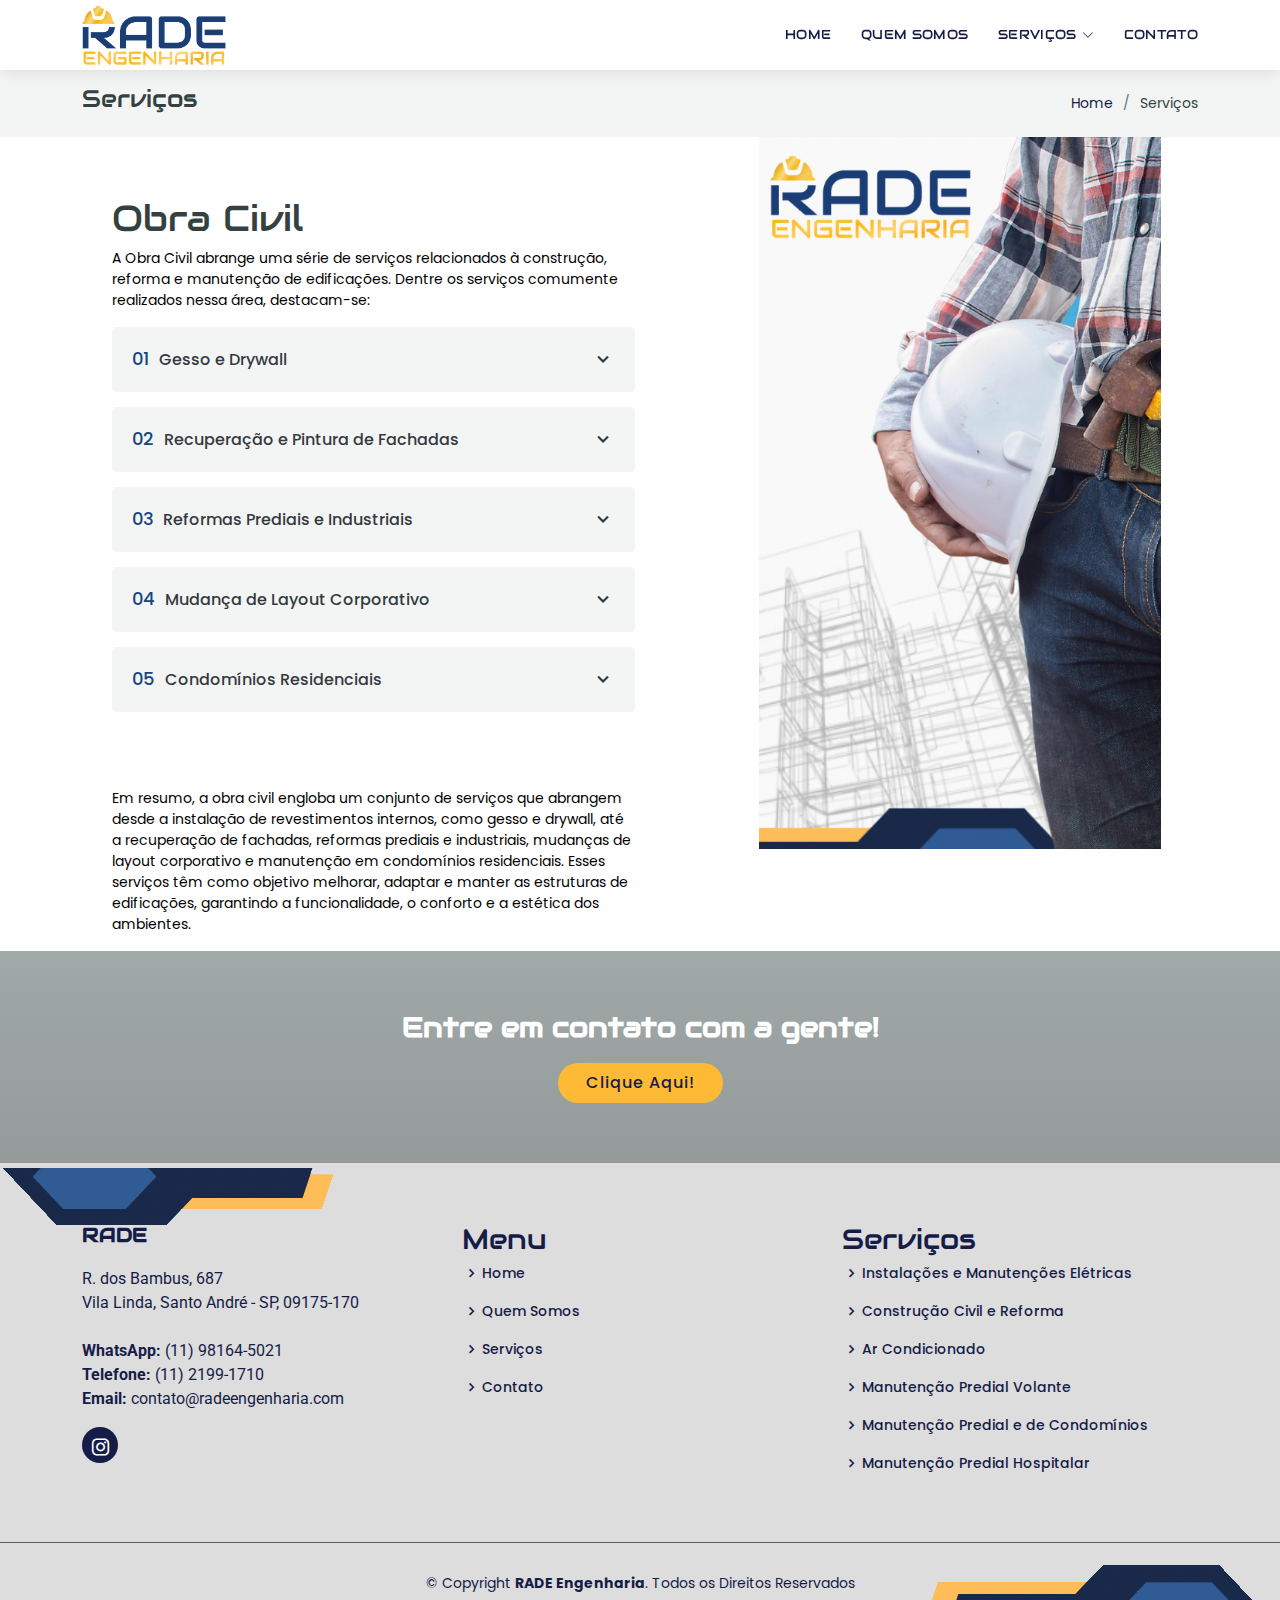
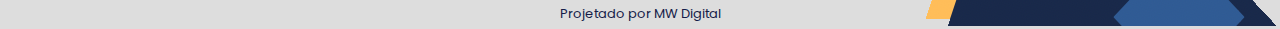
<file: servicos/construcao.html>
<!DOCTYPE html>
<html lang="pt-br">

<head>

    <!-- Google Tag Manager -->
    <script>(function (w, d, s, l, i) {
            w[l] = w[l] || []; w[l].push({
                'gtm.start':
                    new Date().getTime(), event: 'gtm.js'
            }); var f = d.getElementsByTagName(s)[0],
                j = d.createElement(s), dl = l != 'dataLayer' ? '&amp;l=' + l : ''; j.async = true; j.src =
                    'https://www.googletagmanager.com/gtm.js?id=' + i + dl; f.parentNode.insertBefore(j, f);
        })(window, document, 'script', 'dataLayer', 'GTM-5CGXWNV');</script>
    <!-- End Google Tag Manager -->

    <meta charset="utf-8">
    <meta content="width=device-width, initial-scale=1.0" name="viewport">

    <title>Construção Civil e Reforma - RADE</title>
    <meta content="" name="description">
    <meta content="" name="keywords">

    <!-- Favicons -->
    <link href="../assets/img/favicon.png" rel="icon">
    <link href="../assets/img/apple-touch-icon.png" rel="apple-touch-icon">

    <!-- Google Fonts -->
    <link
        href="https://fonts.googleapis.com/css?family=Open+Sans:300,300i,400,400i,600,600i,700,700i|Roboto:300,300i,400,400i,500,500i,700,700i|Poppins:300,300i,400,400i,500,500i,600,600i,700,700i"
        rel="stylesheet">

    <!-- Vendor CSS Files -->
    <link href="../assets/vendor/animate.css/animate.min.css" rel="stylesheet">
    <link href="../assets/vendor/bootstrap/css/bootstrap.min.css" rel="stylesheet">
    <link href="../assets/vendor/bootstrap-icons/bootstrap-icons.css" rel="stylesheet">
    <link href="../assets/vendor/boxicons/css/boxicons.min.css" rel="stylesheet">
    <link href="../assets/vendor/glightbox/css/glightbox.min.css" rel="stylesheet">
    <link href="../assets/vendor/swiper/swiper-bundle.min.css" rel="stylesheet">

    <!-- Template Main CSS File -->
    <link href="../assets/css/style.css" rel="stylesheet">

</head>

<body>

    <!-- Google Tag Manager (noscript) -->
    <noscript><iframe src="https://www.googletagmanager.com/ns.html?id=GTM-5CGXWNV" height="0" width="0"
            style="display:none;visibility:hidden"></iframe></noscript>
    <!-- End Google Tag Manager (noscript) -->

    <!-- ======= Header ======= -->
    <header id="header" class="d-flex align-items-center">
        <div class="container d-flex align-items-center justify-content-between">

            <div class="logo">
                <a href="../index.html"><img src="../assets/img/logo.png" alt="" class="img-fluid"></a>
            </div>

            <nav id="navbar" class="navbar">
                <ul>
                    <li><a class="nav-link scrollto" href="../index.html#hero">Home</a></li>
                    <li><a class="nav-link scrollto" href="../index.html#about">Quem Somos</a></li>
                    <li class="dropdown"><a href="../index.html#services"><span>Serviços</span> <i
                                class="bi bi-chevron-down"></i></a>
                        <ul>
                            <li><a href="./instalacao.html">Instalações e Manutenções Elétricas</a></li>
                            <li><a href="./construcao.html">Construção Civil e Reforma</a></li>
                            <li><a href="./ar-condicionado.html">Ar Condicionado</a></li>
                            <li><a href="./predial.html">Manutenção Predial Volante</a></li>
                            <li><a href="./manutencao.html">Manutenção Predial e de Condomínios</a></li>
                            <li><a href="./hospitalar.html">Manutenção Predial Hospitalar</a></li>
                        </ul>
                    </li>
                    <li><a class="nav-link scrollto" href="../index.html#contact">Contato</a></li>
                </ul>
                <i class="bi bi-list mobile-nav-toggle"></i>
            </nav><!-- .navbar -->

        </div>
    </header><!-- End Header -->

    <main id="main">

        <!-- ======= Breadcrumbs Section ======= -->
        <section class="breadcrumbs">
            <div class="container">

                <div class="d-flex justify-content-between align-items-center">
                    <h2>Serviços</h2>
                    <ol>
                        <li><a href="../index.html">Home</a></li>
                        <li>Serviços</li>
                    </ol>
                </div>

            </div>
        </section><!-- End Breadcrumbs Section -->

        <!-- ======= Info Box Section ======= -->
        <section class="info-box py-0">
            <div class="container-fluid">

                <div class="row">

                    <div class="col-lg-4 order-1 order-lg-2" data-aos="fade-left" data-aos-delay="100">
                        <img src="../assets/img/servicos/contrucao.png" class="img-fluid" alt="">
                    </div>

                    <div
                        class="col-lg-7 d-flex flex-column justify-content-center align-items-stretch  order-2 order-lg-1">

                        <div class="content">
                            <h3>Obra Civil</h3>
                            <p>
                                A Obra Civil abrange uma série de serviços relacionados à construção, reforma e
                                manutenção de edificações. Dentre os serviços comumente realizados nessa área,
                                destacam-se:
                            </p>
                        </div>

                        <div class="accordion-list">
                            <ul>
                                <li>
                                    <a data-bs-toggle="collapse" data-bs-target="#accordion-list-1"
                                        class="collapsed"><span>01</span>Gesso e Drywall<i
                                            class="bx bx-chevron-down icon-show"></i><i
                                            class="bx bx-chevron-up icon-close"></i></a>
                                    <div id="accordion-list-1" class="collapse" data-bs-parent=".accordion-list">
                                        <p>
                                            O serviço de gesso e drywall envolve a instalação de revestimentos internos,
                                            forros, divisórias e acabamentos utilizando esses materiais. O gesso é
                                            aplicado em paredes e tetos para criar superfícies lisas e uniformes,
                                            enquanto o drywall consiste em placas de gesso acartonado fixadas em
                                            estruturas metálicas, permitindo a criação de paredes e divisórias de forma
                                            rápida e prática.
                                        </p>
                                    </div>
                                </li>

                                <li>
                                    <a data-bs-toggle="collapse" data-bs-target="#accordion-list-2"
                                        class="collapsed"><span>02</span>Recuperação e Pintura de Fachadas<i
                                            class="bx bx-chevron-down icon-show"></i><i
                                            class="bx bx-chevron-up icon-close"></i></a>
                                    <div id="accordion-list-2" class="collapse" data-bs-parent=".accordion-list">
                                        <p>
                                            Esse serviço é responsável pela revitalização e melhoria das fachadas de
                                            edifícios. Inclui a recuperação de superfícies danificadas, reparo de
                                            fissuras e trincas, aplicação de revestimentos impermeabilizantes e, por
                                            fim, a pintura para conferir um novo visual à fachada. A pintura pode ser
                                            realizada com tintas convencionais ou especiais, visando proteger a
                                            estrutura contra intempéries e prolongar sua durabilidade.
                                        </p>
                                    </div>
                                </li>

                                <li>
                                    <a data-bs-toggle="collapse" data-bs-target="#accordion-list-3"
                                        class="collapsed"><span>03</span>Reformas Prediais e Industriais<i
                                            class="bx bx-chevron-down icon-show"></i><i
                                            class="bx bx-chevron-up icon-close"></i></a>
                                    <div id="accordion-list-3" class="collapse" data-bs-parent=".accordion-list">
                                        <p>
                                            As reformas prediais e industriais são serviços de grande abrangência, que
                                            envolvem modificações e melhorias em edifícios comerciais, residenciais ou
                                            industriais. Isso inclui a renovação de ambientes internos, substituição de
                                            revestimentos, remodelagem de espaços, adequação às normas de segurança e
                                            acessibilidade, entre outras intervenções necessárias para modernizar e
                                            adaptar a estrutura às novas necessidades dos usuários.
                                        </p>
                                    </div>
                                </li>

                                <li>
                                    <a data-bs-toggle="collapse" data-bs-target="#accordion-list-4"
                                        class="collapsed"><span>04</span>Mudança de Layout Corporativo<i
                                            class="bx bx-chevron-down icon-show"></i><i
                                            class="bx bx-chevron-up icon-close"></i></a>
                                    <div id="accordion-list-4" class="collapse" data-bs-parent=".accordion-list">
                                        <p>
                                            Esse serviço está relacionado à reorganização e adaptação dos espaços
                                            internos de escritórios e ambientes corporativos. Inclui a redistribuição de
                                            salas, criação de novos ambientes, instalação de divisórias modulares,
                                            redesenho de layouts para otimizar a circulação e a funcionalidade do
                                            espaço, além da infraestrutura necessária para suportar a instalação de
                                            equipamentos e sistemas de tecnologia.
                                        </p>
                                    </div>
                                </li>

                                <li>
                                    <a data-bs-toggle="collapse" data-bs-target="#accordion-list-5"
                                        class="collapsed"><span>05</span>Condomínios Residenciais<i
                                            class="bx bx-chevron-down icon-show"></i><i
                                            class="bx bx-chevron-up icon-close"></i></a>
                                    <div id="accordion-list-5" class="collapse" data-bs-parent=".accordion-list">
                                        <p>
                                            Os serviços em condomínios residenciais abrangem diversas atividades, como
                                            manutenção e reparos nas áreas comuns, como salões de festas, piscinas,
                                            playgrounds, jardins, quadras esportivas, entre outros. Também podem incluir
                                            reformas nas unidades habitacionais, pintura externa, adequação de espaços
                                            de convivência e modernização das instalações elétricas e hidráulicas,
                                            visando garantir o conforto e a segurança dos moradores.
                                        </p>
                                    </div>
                                </li>

                            </ul>
                        </div>

                        <div class="content">
                            <p>
                                Em resumo, a obra civil engloba um conjunto de serviços que abrangem desde a instalação
                                de revestimentos internos, como gesso e drywall, até a recuperação de fachadas, reformas
                                prediais e industriais, mudanças de layout corporativo e manutenção em condomínios
                                residenciais. Esses serviços têm como objetivo melhorar, adaptar e manter as estruturas
                                de edificações, garantindo a funcionalidade, o conforto e a estética dos ambientes.
                            </p>
                        </div>

                    </div>
                </div>

            </div>
        </section><!-- End Info Box Section -->

        <!-- ======= Cta Section ======= -->
        <section class="cta">
            <div class="container">

                <div class="text-center">
                    <h3>Entre em contato com a gente!</h3>
                    <a class="cta-btn" href="../index.html#contact">Clique Aqui!</a>
                </div>

            </div>
        </section><!-- End Cta Section -->
    </main><!-- End #main -->

    <!-- ======= Footer ======= -->
    <footer id="footer">
        <div class="footer-top">
            <div class="container">
                <div class="row">

                    <div class="col-lg-4 col-md-6 footer-info">
                        <h3>RADE</h3>
                        <p>
                            R. dos Bambus, 687<br>
                            Vila Linda, Santo André - SP, 09175-170<br><br>
                            <strong>WhatsApp:</strong> <a href="https://wa.me/5511981645021">(11) 98164-5021</a><br>
                            <strong>Telefone:</strong> (11) 2199-1710<br>
                            <strong>Email:</strong> <a
                                href="mailto:contato@radeengenharia.com ">contato@radeengenharia.com
                            </a><br>
                        </p>
                        <div class="social-links mt-3">
                            <a href="https://www.instagram.com/engenhariarade/" class="instagram"><i
                                    class="bx bxl-instagram"></i></a>
                        </div>
                    </div>

                    <div class="col-lg-4 col-md-6 footer-links">
                        <h3>Menu</h3>
                        <ul>
                            <li><i class="bx bx-chevron-right"></i> <a href="../index.html#hero">Home</a></li>
                            <li><i class="bx bx-chevron-right"></i> <a href="../index.html#about">Quem Somos</a></li>
                            <li><i class="bx bx-chevron-right"></i> <a href="../index.html#services">Serviços</a></li>
                            <li><i class="bx bx-chevron-right"></i> <a href="../index.html#contact">Contato</a></li>
                        </ul>
                    </div>

                    <div class="col-lg-4 col-md-6 footer-links">
                        <h3>Serviços</h3>
                        <ul>
                            <li><i class="bx bx-chevron-right"></i> <a href="./instalacao.html">Instalações e
                                    Manutenções
                                    Elétricas</a></li>
                            <li><i class="bx bx-chevron-right"></i> <a href="./construcao.html">Construção
                                    Civil e
                                    Reforma</a></li>
                            <li><i class="bx bx-chevron-right"></i> <a href="./ar-condicionado.html">Ar
                                    Condicionado</a></li>
                            <li><i class="bx bx-chevron-right"></i> <a href="./predial.html">Manutenção Predial
                                    Volante</a></li>
                            <li><i class="bx bx-chevron-right"></i> <a href="./manutencao.html">Manutenção
                                    Predial e de
                                    Condomínios</a>
                            </li>
                            <li><i class="bx bx-chevron-right"></i> <a href="./hospitalar.html">Manutenção
                                    Predial
                                    Hospitalar</a>
                            </li>

                        </ul>
                    </div>

                </div>
            </div>
        </div>

        <div class="container">
            <div class="copyright">
                &copy; Copyright <strong><span>RADE Engenharia</span></strong>. Todos os Direitos Reservados
            </div>
            <div class="credits">
                Projetado por <a href="https://www.instagram.com/mwdigitalmkt/">MW Digital</a>
            </div>
        </div>
    </footer><!-- End Footer -->

    <a href="#" class="back-to-top d-flex align-items-center justify-content-center"><i
            class="bi bi-arrow-up-short"></i></a>

    <!-- Vendor JS Files -->
    <script src="../assets/vendor/purecounter/purecounter_vanilla.js"></script>
    <script src="../assets/vendor/bootstrap/js/bootstrap.bundle.min.js"></script>
    <script src="../assets/vendor/glightbox/js/glightbox.min.js"></script>
    <script src="../assets/vendor/isotope-layout/isotope.pkgd.min.js"></script>
    <script src="../assets/vendor/swiper/swiper-bundle.min.js"></script>
    <script src="../assets/vendor/waypoints/noframework.waypoints.js"></script>
    <script src="../assets/vendor/php-email-form/validate.js"></script>

    <!-- Template Main JS File -->
    <script src="../assets/js/main.js"></script>

</body>

</html>
</file>
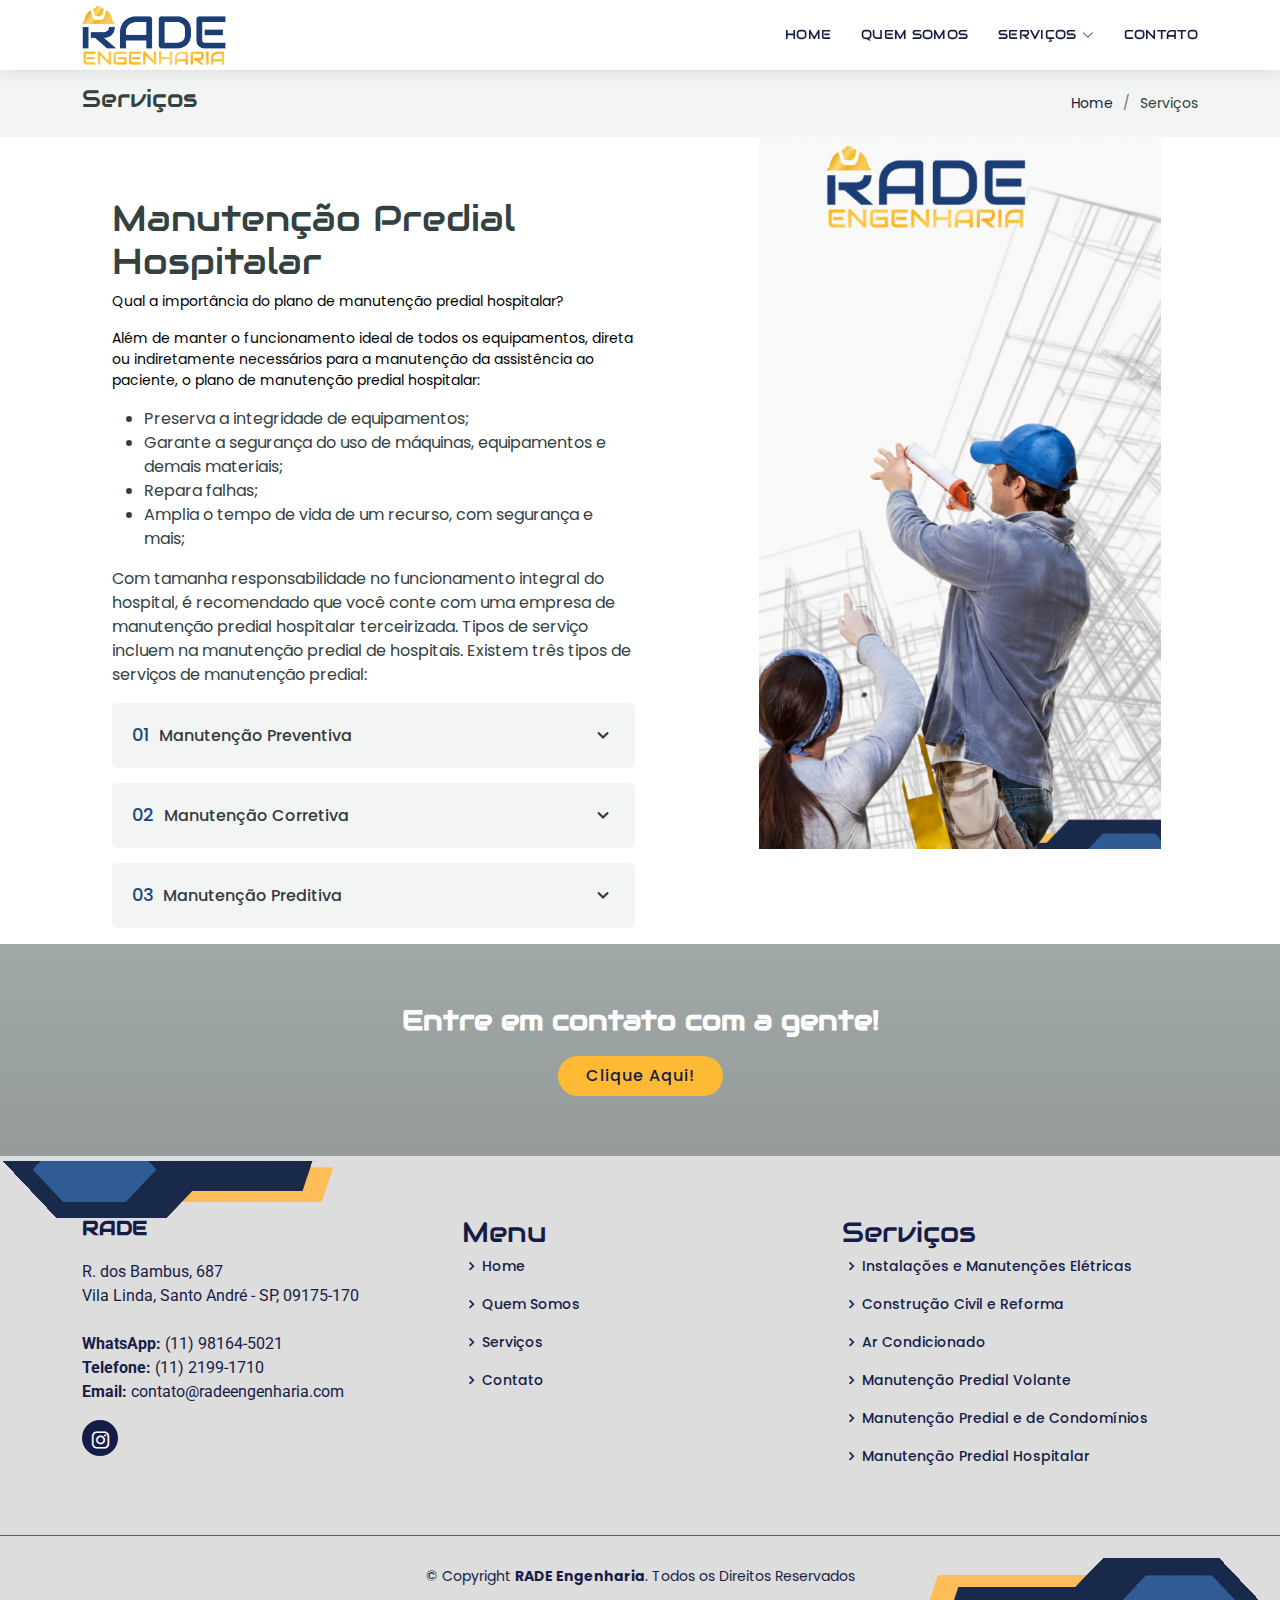
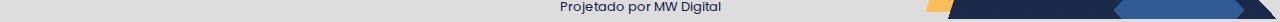
<file: servicos/hospitalar.html>
<!DOCTYPE html>
<html lang="pt-br">

<head>

    <!-- Google Tag Manager -->
    <script>(function (w, d, s, l, i) {
            w[l] = w[l] || []; w[l].push({
                'gtm.start':
                    new Date().getTime(), event: 'gtm.js'
            }); var f = d.getElementsByTagName(s)[0],
                j = d.createElement(s), dl = l != 'dataLayer' ? '&amp;l=' + l : ''; j.async = true; j.src =
                    'https://www.googletagmanager.com/gtm.js?id=' + i + dl; f.parentNode.insertBefore(j, f);
        })(window, document, 'script', 'dataLayer', 'GTM-5CGXWNV');</script>
    <!-- End Google Tag Manager -->

    <meta charset="utf-8">
    <meta content="width=device-width, initial-scale=1.0" name="viewport">

    <title>Manutenção Predial Hospitalar - RADE</title>
    <meta content="" name="description">
    <meta content="" name="keywords">

    <!-- Favicons -->
    <link href="../assets/img/favicon.png" rel="icon">
    <link href="../assets/img/apple-touch-icon.png" rel="apple-touch-icon">

    <!-- Google Fonts -->
    <link
        href="https://fonts.googleapis.com/css?family=Open+Sans:300,300i,400,400i,600,600i,700,700i|Roboto:300,300i,400,400i,500,500i,700,700i|Poppins:300,300i,400,400i,500,500i,600,600i,700,700i"
        rel="stylesheet">

    <!-- Vendor CSS Files -->
    <link href="../assets/vendor/animate.css/animate.min.css" rel="stylesheet">
    <link href="../assets/vendor/bootstrap/css/bootstrap.min.css" rel="stylesheet">
    <link href="../assets/vendor/bootstrap-icons/bootstrap-icons.css" rel="stylesheet">
    <link href="../assets/vendor/boxicons/css/boxicons.min.css" rel="stylesheet">
    <link href="../assets/vendor/glightbox/css/glightbox.min.css" rel="stylesheet">
    <link href="../assets/vendor/swiper/swiper-bundle.min.css" rel="stylesheet">

    <!-- Template Main CSS File -->
    <link href="../assets/css/style.css" rel="stylesheet">

</head>

<body>

    <!-- Google Tag Manager (noscript) -->
    <noscript><iframe src="https://www.googletagmanager.com/ns.html?id=GTM-5CGXWNV" height="0" width="0"
            style="display:none;visibility:hidden"></iframe></noscript>
    <!-- End Google Tag Manager (noscript) -->

    <!-- ======= Header ======= -->
    <header id="header" class="d-flex align-items-center">
        <div class="container d-flex align-items-center justify-content-between">

            <div class="logo">
                <a href="../index.html"><img src="../assets/img/logo.png" alt="" class="img-fluid"></a>
            </div>

            <nav id="navbar" class="navbar">
                <ul>
                    <li><a class="nav-link scrollto" href="../index.html#hero">Home</a></li>
                    <li><a class="nav-link scrollto" href="../index.html#about">Quem Somos</a></li>
                    <li class="dropdown"><a href="../index.html#services"><span>Serviços</span> <i
                                class="bi bi-chevron-down"></i></a>
                        <ul>
                            <li><a href="./instalacao.html">Instalações e Manutenções Elétricas</a></li>
                            <li><a href="./construcao.html">Construção Civil e Reforma</a></li>
                            <li><a href="./ar-condicionado.html">Ar Condicionado</a></li>
                            <li><a href="./predial.html">Manutenção Predial Volante</a></li>
                            <li><a href="./manutencao.html">Manutenção Predial e de Condomínios</a></li>
                            <li><a href="./hospitalar.html">Manutenção Predial Hospitalar</a></li>
                        </ul>
                    </li>
                    <li><a class="nav-link scrollto" href="../index.html#contact">Contato</a></li>
                </ul>
                <i class="bi bi-list mobile-nav-toggle"></i>
            </nav><!-- .navbar -->

        </div>
    </header><!-- End Header -->

    <main id="main">

        <!-- ======= Breadcrumbs Section ======= -->
        <section class="breadcrumbs">
            <div class="container">

                <div class="d-flex justify-content-between align-items-center">
                    <h2>Serviços</h2>
                    <ol>
                        <li><a href="../index.html">Home</a></li>
                        <li>Serviços</li>
                    </ol>
                </div>

            </div>
        </section><!-- End Breadcrumbs Section -->

        <!-- ======= Info Box Section ======= -->
        <section class="info-box py-0">
            <div class="container-fluid">

                <div class="row">

                    <div class="col-lg-4 order-1 order-lg-2" data-aos="fade-left" data-aos-delay="100">
                        <img src="../assets/img/servicos/hoospitalar.png" class="img-fluid" alt="">
                    </div>

                    <div
                        class="col-lg-7 d-flex flex-column justify-content-center align-items-stretch  order-2 order-lg-1">

                        <div class="content">
                            <h3>Manutenção Predial Hospitalar</h3>
                            <p>
                                Qual a importância do plano de manutenção predial hospitalar?
                            </p>
                            <p>
                                Além de manter o funcionamento ideal de todos os equipamentos, direta ou indiretamente
                                necessários para a manutenção da assistência ao paciente, o plano de manutenção predial
                                hospitalar:
                            <ul>
                                <li>Preserva a integridade de equipamentos;</li>
                                <li>Garante a segurança do uso de máquinas, equipamentos e demais materiais;</li>
                                <li>Repara falhas;</li>
                                <li>Amplia o tempo de vida de um recurso, com segurança e mais;</li>
                            </ul>
                            Com tamanha responsabilidade no funcionamento integral do hospital, é recomendado que você
                            conte com uma empresa de manutenção predial hospitalar terceirizada.

                            Tipos de serviço incluem na manutenção predial de hospitais.
                            Existem três tipos de serviços de manutenção predial:
                            </p>
                        </div>

                        <div class="accordion-list">
                            <ul>
                                <li>
                                    <a data-bs-toggle="collapse" data-bs-target="#accordion-list-1"
                                        class="collapsed"><span>01</span>Manutenção Preventiva<i
                                            class="bx bx-chevron-down icon-show"></i><i
                                            class="bx bx-chevron-up icon-close"></i></a>
                                    <div id="accordion-list-1" class="collapse" data-bs-parent=".accordion-list">
                                        <p>
                                            Não é difícil imaginar que a manutenção preventiva tem como objetivo
                                            prevenir erros e falhas. Para isso um plano de manutenção predial hospitalar
                                            preventivo se baseia nas informações oferecidas pelos fornecedores e no
                                            tempo médio de ciclo de vida de um ativo, para realizar a troca.
                                        </p>
                                        <p>
                                            Esse tipo de manutenção ocorre periodicamente e não considera o estado da
                                            peça, mas seu tempo de uso.
                                        </p>
                                        <p>
                                            Por meio da manutenção programada, ele reduz a probabilidade de falha ou
                                            desgaste e reduz – ou elimina – a ocorrência de emergências.
                                        </p>
                                        <p>
                                            Esse tipo de manutenção predial é comum para equipamentos e recursos de
                                            necessidade primária para um hospital, como:
                                        </p>
                                        <ul>
                                            <li>Rede elétrica;</li>
                                            <li>Geradores;</li>
                                            <li>Sistema de climatização (ar condicionado e aquecedores);</li>
                                            <li>Elevadores.</li>
                                        </ul>
                                    </div>
                                </li>

                                <li>
                                    <a data-bs-toggle="collapse" data-bs-target="#accordion-list-2"
                                        class="collapsed"><span>02</span>Manutenção Corretiva<i
                                            class="bx bx-chevron-down icon-show"></i><i
                                            class="bx bx-chevron-up icon-close"></i></a>
                                    <div id="accordion-list-2" class="collapse" data-bs-parent=".accordion-list">
                                        <p>
                                            Ela ocorre para solucionar um problema que já está acontecendo. Seu objetivo
                                            é corrigir falhas e erros.
                                        </p>
                                        <p>
                                            Esse tipo de situação pode causar muitos problemas para o hospital.
                                        </p>
                                        <p>
                                            A manutenção corretiva, geralmente, ocorre em equipamentos que não são
                                            vistoriados dentro de um intervalo de tempo ideal.
                                        </p>
                                        <p>
                                            Esse tipo de reparação não está prevista em um plano de manutenção predial
                                            hospitalar.
                                        </p>
                                        <p>
                                            A realização da manutenção corretiva amplia os gastos com peças,
                                            equipamentos e mão de obra, devido a urgência associada.
                                        </p>
                                    </div>
                                </li>

                                <li>
                                    <a data-bs-toggle="collapse" data-bs-target="#accordion-list-3"
                                        class="collapsed"><span>03</span>Manutenção Preditiva<i
                                            class="bx bx-chevron-down icon-show"></i><i
                                            class="bx bx-chevron-up icon-close"></i></a>
                                    <div id="accordion-list-3" class="collapse" data-bs-parent=".accordion-list">
                                        <p>
                                            Enquanto a manutenção preventiva considera apenas o tempo de vida de um
                                            equipamento para trocá-lo, a manutenção preditiva utiliza outras análises
                                            para compreender o momento exato da necessidade de substituição de um ativo
                                            ou componente, como uma peça
                                        </p>
                                    </div>
                                </li>
                            </ul>
                        </div>
                    </div>
                </div>

            </div>
        </section><!-- End Info Box Section -->

        <!-- ======= Cta Section ======= -->
        <section class="cta">
            <div class="container">

                <div class="text-center">
                    <h3>Entre em contato com a gente!</h3>
                    <a class="cta-btn" href="../index.html#contact">Clique Aqui!</a>
                </div>

            </div>
        </section><!-- End Cta Section -->
    </main><!-- End #main -->

    <!-- ======= Footer ======= -->
    <footer id="footer">
        <div class="footer-top">
            <div class="container">
                <div class="row">

                    <div class="col-lg-4 col-md-6 footer-info">
                        <h3>RADE</h3>
                        <p>
                            R. dos Bambus, 687<br>
                            Vila Linda, Santo André - SP, 09175-170<br><br>
                            <strong>WhatsApp:</strong> <a href="https://wa.me/5511981645021">(11) 98164-5021</a><br>
                            <strong>Telefone:</strong> (11) 2199-1710<br>
                            <strong>Email:</strong> <a
                                href="mailto:contato@radeengenharia.com ">contato@radeengenharia.com
                            </a><br>
                        </p>
                        <div class="social-links mt-3">
                            <a href="https://www.instagram.com/engenhariarade/" class="instagram"><i
                                    class="bx bxl-instagram"></i></a>
                        </div>
                    </div>

                    <div class="col-lg-4 col-md-6 footer-links">
                        <h3>Menu</h3>
                        <ul>
                            <li><i class="bx bx-chevron-right"></i> <a href="../index.html#hero">Home</a></li>
                            <li><i class="bx bx-chevron-right"></i> <a href="../index.html#about">Quem Somos</a></li>
                            <li><i class="bx bx-chevron-right"></i> <a href="../index.html#services">Serviços</a></li>
                            <li><i class="bx bx-chevron-right"></i> <a href="../index.html#contact">Contato</a></li>
                        </ul>
                    </div>

                    <div class="col-lg-4 col-md-6 footer-links">
                        <h3>Serviços</h3>
                        <ul>
                            <li><i class="bx bx-chevron-right"></i> <a href="./instalacao.html">Instalações e
                                    Manutenções
                                    Elétricas</a></li>
                            <li><i class="bx bx-chevron-right"></i> <a href="./construcao.html">Construção
                                    Civil e
                                    Reforma</a></li>
                            <li><i class="bx bx-chevron-right"></i> <a href="./ar-condicionado.html">Ar
                                    Condicionado</a></li>
                            <li><i class="bx bx-chevron-right"></i> <a href="./predial.html">Manutenção Predial
                                    Volante</a></li>
                            <li><i class="bx bx-chevron-right"></i> <a href="./manutencao.html">Manutenção
                                    Predial e de
                                    Condomínios</a>
                            </li>
                            <li><i class="bx bx-chevron-right"></i> <a href="./hospitalar.html">Manutenção
                                    Predial
                                    Hospitalar</a>
                            </li>
                        </ul>
                    </div>

                </div>
            </div>
        </div>

        <div class="container">
            <div class="copyright">
                &copy; Copyright <strong><span>RADE Engenharia</span></strong>. Todos os Direitos Reservados
            </div>
            <div class="credits">
                Projetado por <a href="https://www.instagram.com/mwdigitalmkt/">MW Digital</a>
            </div>
        </div>
    </footer><!-- End Footer -->

    <a href="#" class="back-to-top d-flex align-items-center justify-content-center"><i
            class="bi bi-arrow-up-short"></i></a>

    <!-- Vendor JS Files -->
    <script src="../assets/vendor/purecounter/purecounter_vanilla.js"></script>
    <script src="../assets/vendor/bootstrap/js/bootstrap.bundle.min.js"></script>
    <script src="../assets/vendor/glightbox/js/glightbox.min.js"></script>
    <script src="../assets/vendor/isotope-layout/isotope.pkgd.min.js"></script>
    <script src="../assets/vendor/swiper/swiper-bundle.min.js"></script>
    <script src="../assets/vendor/waypoints/noframework.waypoints.js"></script>
    <script src="../assets/vendor/php-email-form/validate.js"></script>

    <!-- Template Main JS File -->
    <script src="../assets/js/main.js"></script>

</body>

</html>
</file>
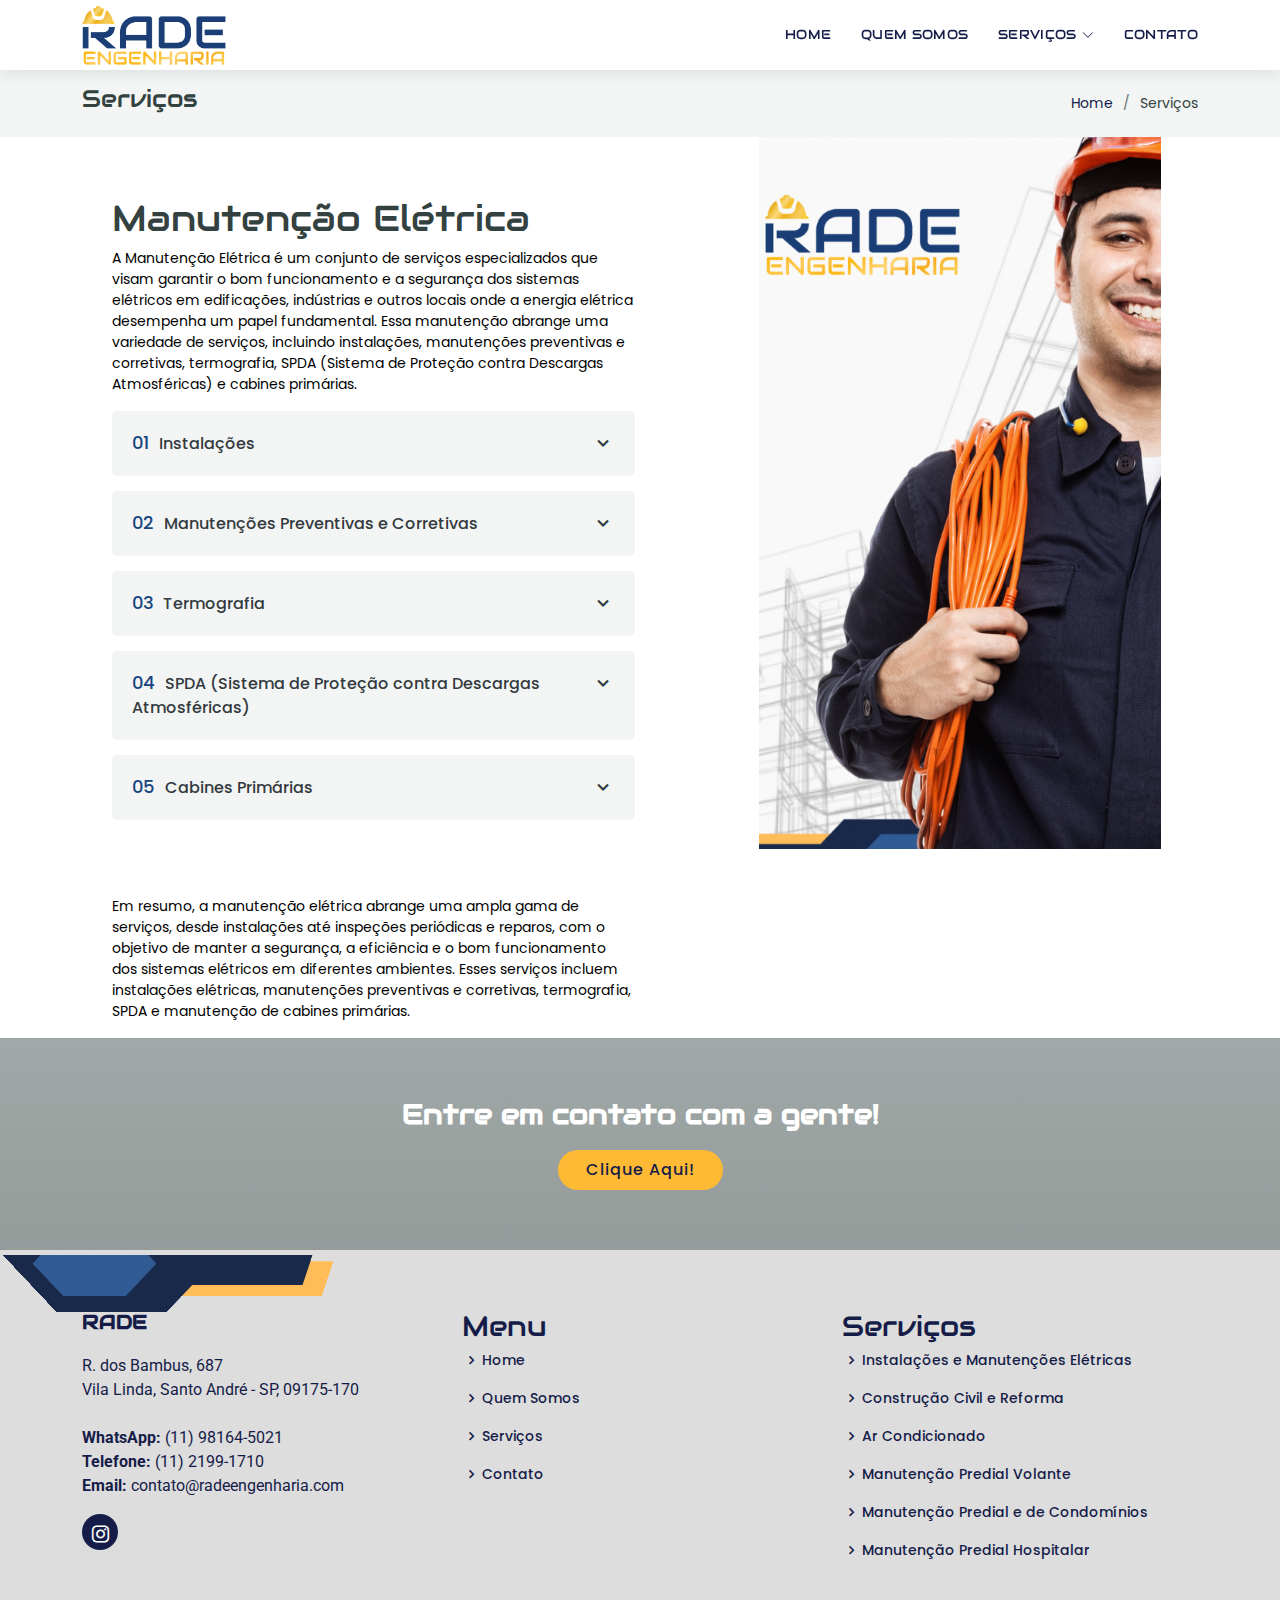
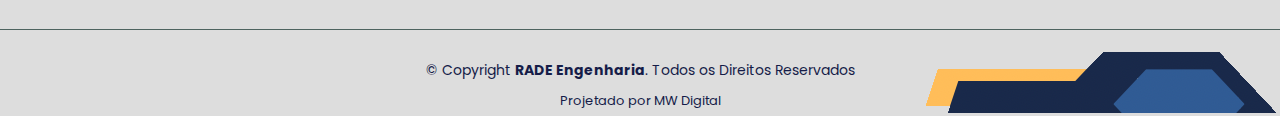
<file: servicos/instalacao.html>
<!DOCTYPE html>
<html lang="pt-br">

<head>

  <!-- Google Tag Manager -->
  <script>(function (w, d, s, l, i) {
      w[l] = w[l] || []; w[l].push({
        'gtm.start':
          new Date().getTime(), event: 'gtm.js'
      }); var f = d.getElementsByTagName(s)[0],
        j = d.createElement(s), dl = l != 'dataLayer' ? '&amp;l=' + l : ''; j.async = true; j.src =
          'https://www.googletagmanager.com/gtm.js?id=' + i + dl; f.parentNode.insertBefore(j, f);
    })(window, document, 'script', 'dataLayer', 'GTM-5CGXWNV');</script>
  <!-- End Google Tag Manager -->

  <meta charset="utf-8">
  <meta content="width=device-width, initial-scale=1.0" name="viewport">

  <title>Instalações e Manutenções Elétricas - RADE</title>
  <meta content="" name="description">
  <meta content="" name="keywords">

  <!-- Favicons -->
  <link href="../assets/img/favicon.png" rel="icon">
  <link href="../assets/img/apple-touch-icon.png" rel="apple-touch-icon">

  <!-- Google Fonts -->
  <link
    href="https://fonts.googleapis.com/css?family=Open+Sans:300,300i,400,400i,600,600i,700,700i|Roboto:300,300i,400,400i,500,500i,700,700i|Poppins:300,300i,400,400i,500,500i,600,600i,700,700i"
    rel="stylesheet">

  <!-- Vendor CSS Files -->
  <link href="../assets/vendor/animate.css/animate.min.css" rel="stylesheet">
  <link href="../assets/vendor/bootstrap/css/bootstrap.min.css" rel="stylesheet">
  <link href="../assets/vendor/bootstrap-icons/bootstrap-icons.css" rel="stylesheet">
  <link href="../assets/vendor/boxicons/css/boxicons.min.css" rel="stylesheet">
  <link href="../assets/vendor/glightbox/css/glightbox.min.css" rel="stylesheet">
  <link href="../assets/vendor/swiper/swiper-bundle.min.css" rel="stylesheet">

  <!-- Template Main CSS File -->
  <link href="../assets/css/style.css" rel="stylesheet">

</head>

<body>

  <!-- Google Tag Manager (noscript) -->
  <noscript><iframe src="https://www.googletagmanager.com/ns.html?id=GTM-5CGXWNV" height="0" width="0"
      style="display:none;visibility:hidden"></iframe></noscript>
  <!-- End Google Tag Manager (noscript) -->

  <!-- ======= Header ======= -->
  <header id="header" class="d-flex align-items-center">
    <div class="container d-flex align-items-center justify-content-between">

      <div class="logo">
        <a href="../index.html"><img src="../assets/img/logo.png" alt="" class="img-fluid"></a>
      </div>

      <nav id="navbar" class="navbar">
        <ul>
          <li><a class="nav-link scrollto" href="../index.html#hero">Home</a></li>
          <li><a class="nav-link scrollto" href="../index.html#about">Quem Somos</a></li>
          <li class="dropdown"><a href="../index.html#services"><span>Serviços</span> <i
                class="bi bi-chevron-down"></i></a>
            <ul>
              <li><a href="./instalacao.html">Instalações e Manutenções Elétricas</a></li>
              <li><a href="./construcao.html">Construção Civil e Reforma</a></li>
              <li><a href="./ar-condicionado.html">Ar Condicionado</a></li>
              <li><a href="./predial.html">Manutenção Predial Volante</a></li>
              <li><a href="./manutencao.html">Manutenção Predial e de Condomínios</a></li>
              <li><a href="./hospitalar.html">Manutenção Predial Hospitalar</a></li>
            </ul>
          </li>
          <li><a class="nav-link scrollto" href="../index.html#contact">Contato</a></li>
        </ul>
        <i class="bi bi-list mobile-nav-toggle"></i>
      </nav><!-- .navbar -->

    </div>
  </header><!-- End Header -->

  <main id="main">

    <!-- ======= Breadcrumbs Section ======= -->
    <section class="breadcrumbs">
      <div class="container">

        <div class="d-flex justify-content-between align-items-center">
          <h2>Serviços</h2>
          <ol>
            <li><a href="../index.html">Home</a></li>
            <li>Serviços</li>
          </ol>
        </div>

      </div>
    </section><!-- End Breadcrumbs Section -->

    <!-- ======= Info Box Section ======= -->
    <section class="info-box py-0">
      <div class="container-fluid">

        <div class="row">

          <div class="col-lg-4 order-1 order-lg-2" data-aos="fade-left" data-aos-delay="100">
            <img src="../assets/img/servicos/instalacao.png" class="img-fluid" alt="">
          </div>


          <div class="col-lg-7 d-flex flex-column justify-content-center align-items-stretch  order-2 order-lg-1">

            <div class="content">
              <h3>Manutenção Elétrica</h3>
              <p>
                A Manutenção Elétrica é um conjunto de serviços especializados que visam garantir o bom funcionamento e
                a segurança dos sistemas elétricos em edificações, indústrias e outros locais onde a energia elétrica
                desempenha um papel fundamental. Essa manutenção abrange uma variedade de serviços, incluindo
                instalações, manutenções preventivas e corretivas, termografia, SPDA (Sistema de Proteção contra
                Descargas Atmosféricas) e cabines primárias.
              </p>
            </div>

            <div class="accordion-list">
              <ul>
                <li>
                  <a data-bs-toggle="collapse" data-bs-target="#accordion-list-1"
                    class="collapsed"><span>01</span>Instalações<i class="bx bx-chevron-down icon-show"></i><i
                      class="bx bx-chevron-up icon-close"></i></a>
                  <div id="accordion-list-1" class="collapse" data-bs-parent=".accordion-list">
                    <p>
                      A manutenção elétrica inclui serviços de instalação de sistemas elétricos, como a montagem de
                      quadros de distribuição, cabos elétricos, luminárias, tomadas e interruptores. Os profissionais
                      responsáveis pela manutenção garantem que as instalações sejam feitas de acordo com as normas e
                      regulamentações técnicas, assegurando a segurança e a eficiência energética.
                    </p>
                  </div>
                </li>

                <li>
                  <a data-bs-toggle="collapse" data-bs-target="#accordion-list-2"
                    class="collapsed"><span>02</span>Manutenções Preventivas e Corretivas<i
                      class="bx bx-chevron-down icon-show"></i><i class="bx bx-chevron-up icon-close"></i></a>
                  <div id="accordion-list-2" class="collapse" data-bs-parent=".accordion-list">
                    <p>
                      As manutenções preventivas são realizadas de forma periódica e têm como objetivo evitar falhas e
                      problemas elétricos. Nesse serviço, são feitas inspeções, testes e substituição de componentes
                      desgastados, a fim de prevenir interrupções no fornecimento de energia e evitar riscos de
                      incêndios ou choques elétricos. Já as manutenções corretivas são realizadas quando ocorrem falhas
                      no sistema elétrico, e os profissionais identificam e reparam os problemas para restabelecer o
                      funcionamento adequado.
                    </p>
                  </div>
                </li>

                <li>
                  <a data-bs-toggle="collapse" data-bs-target="#accordion-list-3"
                    class="collapsed"><span>03</span>Termografia<i class="bx bx-chevron-down icon-show"></i><i
                      class="bx bx-chevron-up icon-close"></i></a>
                  <div id="accordion-list-3" class="collapse" data-bs-parent=".accordion-list">
                    <p>
                      A termografia é uma técnica utilizada na manutenção elétrica para identificar pontos de
                      aquecimento anormal nos componentes do sistema elétrico. Utilizando câmeras termográficas, os
                      profissionais podem detectar áreas com excesso de calor, indicando a presença de conexões frouxas,
                      sobrecargas, falhas de isolamento ou outros problemas que possam comprometer a segurança e a
                      eficiência do sistema elétrico. Essa técnica permite a identificação precoce de potenciais falhas,
                      evitando danos maiores.
                    </p>
                  </div>
                </li>

                <li>
                  <a data-bs-toggle="collapse" data-bs-target="#accordion-list-4" class="collapsed"><span>04</span>SPDA
                    (Sistema de Proteção contra Descargas Atmosféricas)<i class="bx bx-chevron-down icon-show"></i><i
                      class="bx bx-chevron-up icon-close"></i></a>
                  <div id="accordion-list-4" class="collapse" data-bs-parent=".accordion-list">
                    <p>
                      O SPDA, também conhecido como pára-raios, é um sistema de proteção instalado em edifícios e
                      estruturas para minimizar os danos causados por descargas atmosféricas. A manutenção elétrica
                      envolve a inspeção e o teste periódico do SPDA, verificando sua integridade e funcionamento
                      adequado. Isso garante que o sistema esteja pronto para dissipar a energia das descargas
                      atmosféricas de forma segura, protegendo o local e seus ocupantes.
                    </p>
                  </div>
                </li>

                <li>
                  <a data-bs-toggle="collapse" data-bs-target="#accordion-list-5"
                    class="collapsed"><span>05</span>Cabines Primárias<i class="bx bx-chevron-down icon-show"></i><i
                      class="bx bx-chevron-up icon-close"></i></a>
                  <div id="accordion-list-5" class="collapse" data-bs-parent=".accordion-list">
                    <p>
                      As cabines primárias são instalações que abrigam equipamentos elétricos de alta tensão, como
                      transformadores, disjuntores e chaves seccionadoras. A manutenção elétrica nesse contexto envolve
                      a inspeção, a limpeza, o aperto de conexões e a verificação de parâmetros elétricos das cabines
                      primárias. O objetivo é garantir a segurança e o correto funcionamento desses equipamentos,
                      evitando interrupções no fornecimento de energia e prevenindo riscos elétricos.
                    </p>
                  </div>
                </li>

              </ul>
            </div>

            <div class="content">
              <p>
                Em resumo, a manutenção elétrica abrange uma ampla gama de serviços, desde instalações até inspeções
                periódicas e reparos, com o objetivo de manter a segurança, a eficiência e o bom funcionamento dos
                sistemas elétricos em diferentes ambientes. Esses serviços incluem instalações elétricas, manutenções
                preventivas e corretivas, termografia, SPDA e manutenção de cabines primárias.
              </p>
            </div>

          </div>
        </div>

      </div>
    </section><!-- End Info Box Section -->

    <!-- ======= Cta Section ======= -->
    <section class="cta">
      <div class="container">

        <div class="text-center">
          <h3>Entre em contato com a gente!</h3>
          <a class="cta-btn" href="../index.html#contact">Clique Aqui!</a>
        </div>

      </div>
    </section><!-- End Cta Section -->
  </main><!-- End #main -->

  <!-- ======= Footer ======= -->
  <footer id="footer">
    <div class="footer-top">
      <div class="container">
        <div class="row">

          <div class="col-lg-4 col-md-6 footer-info">
            <h3>RADE</h3>
            <p>
              R. dos Bambus, 687<br>
              Vila Linda, Santo André - SP, 09175-170<br><br>
              <strong>WhatsApp:</strong> <a href="https://wa.me/5511981645021">(11) 98164-5021</a><br>
              <strong>Telefone:</strong> (11) 2199-1710<br>
              <strong>Email:</strong> <a
                href="mailto:contato@radeengenharia.com ">contato@radeengenharia.com </a><br>
            </p>
            <div class="social-links mt-3">
              <a href="https://www.instagram.com/engenhariarade/" class="instagram"><i class="bx bxl-instagram"></i></a>
            </div>
          </div>

          <div class="col-lg-4 col-md-6 footer-links">
            <h3>Menu</h3>
            <ul>
              <li><i class="bx bx-chevron-right"></i> <a href="../index.html#hero">Home</a></li>
              <li><i class="bx bx-chevron-right"></i> <a href="../index.html#about">Quem Somos</a></li>
              <li><i class="bx bx-chevron-right"></i> <a href="../index.html#services">Serviços</a></li>
              <li><i class="bx bx-chevron-right"></i> <a href="../index.html#contact">Contato</a></li>
            </ul>
          </div>

          <div class="col-lg-4 col-md-6 footer-links">
            <h3>Serviços</h3>
            <ul>
              <li><i class="bx bx-chevron-right"></i> <a href="./instalacao.html">Instalações e
                  Manutenções
                  Elétricas</a></li>
              <li><i class="bx bx-chevron-right"></i> <a href="./construcao.html">Construção
                  Civil e
                  Reforma</a></li>
              <li><i class="bx bx-chevron-right"></i> <a href="./ar-condicionado.html">Ar
                  Condicionado</a></li>
              <li><i class="bx bx-chevron-right"></i> <a href="./predial.html">Manutenção Predial
                  Volante</a></li>
              <li><i class="bx bx-chevron-right"></i> <a href="./manutencao.html">Manutenção
                  Predial e de
                  Condomínios</a>
              </li>
              <li><i class="bx bx-chevron-right"></i> <a href="./hospitalar.html">Manutenção
                  Predial
                  Hospitalar</a>
              </li>

            </ul>
          </div>

        </div>
      </div>
    </div>

    <div class="container">
      <div class="copyright">
        &copy; Copyright <strong><span>RADE Engenharia</span></strong>. Todos os Direitos Reservados
      </div>
      <div class="credits">
        Projetado por <a href="https://www.instagram.com/mwdigitalmkt/">MW Digital</a>
      </div>
    </div>
  </footer><!-- End Footer -->

  <a href="#" class="back-to-top d-flex align-items-center justify-content-center"><i
      class="bi bi-arrow-up-short"></i></a>

  <!-- Vendor JS Files -->
  <script src="../assets/vendor/purecounter/purecounter_vanilla.js"></script>
  <script src="../assets/vendor/bootstrap/js/bootstrap.bundle.min.js"></script>
  <script src="../assets/vendor/glightbox/js/glightbox.min.js"></script>
  <script src="../assets/vendor/isotope-layout/isotope.pkgd.min.js"></script>
  <script src="../assets/vendor/swiper/swiper-bundle.min.js"></script>
  <script src="../assets/vendor/waypoints/noframework.waypoints.js"></script>
  <script src="../assets/vendor/php-email-form/validate.js"></script>

  <!-- Template Main JS File -->
  <script src="../assets/js/main.js"></script>

</body>

</html>
</file>
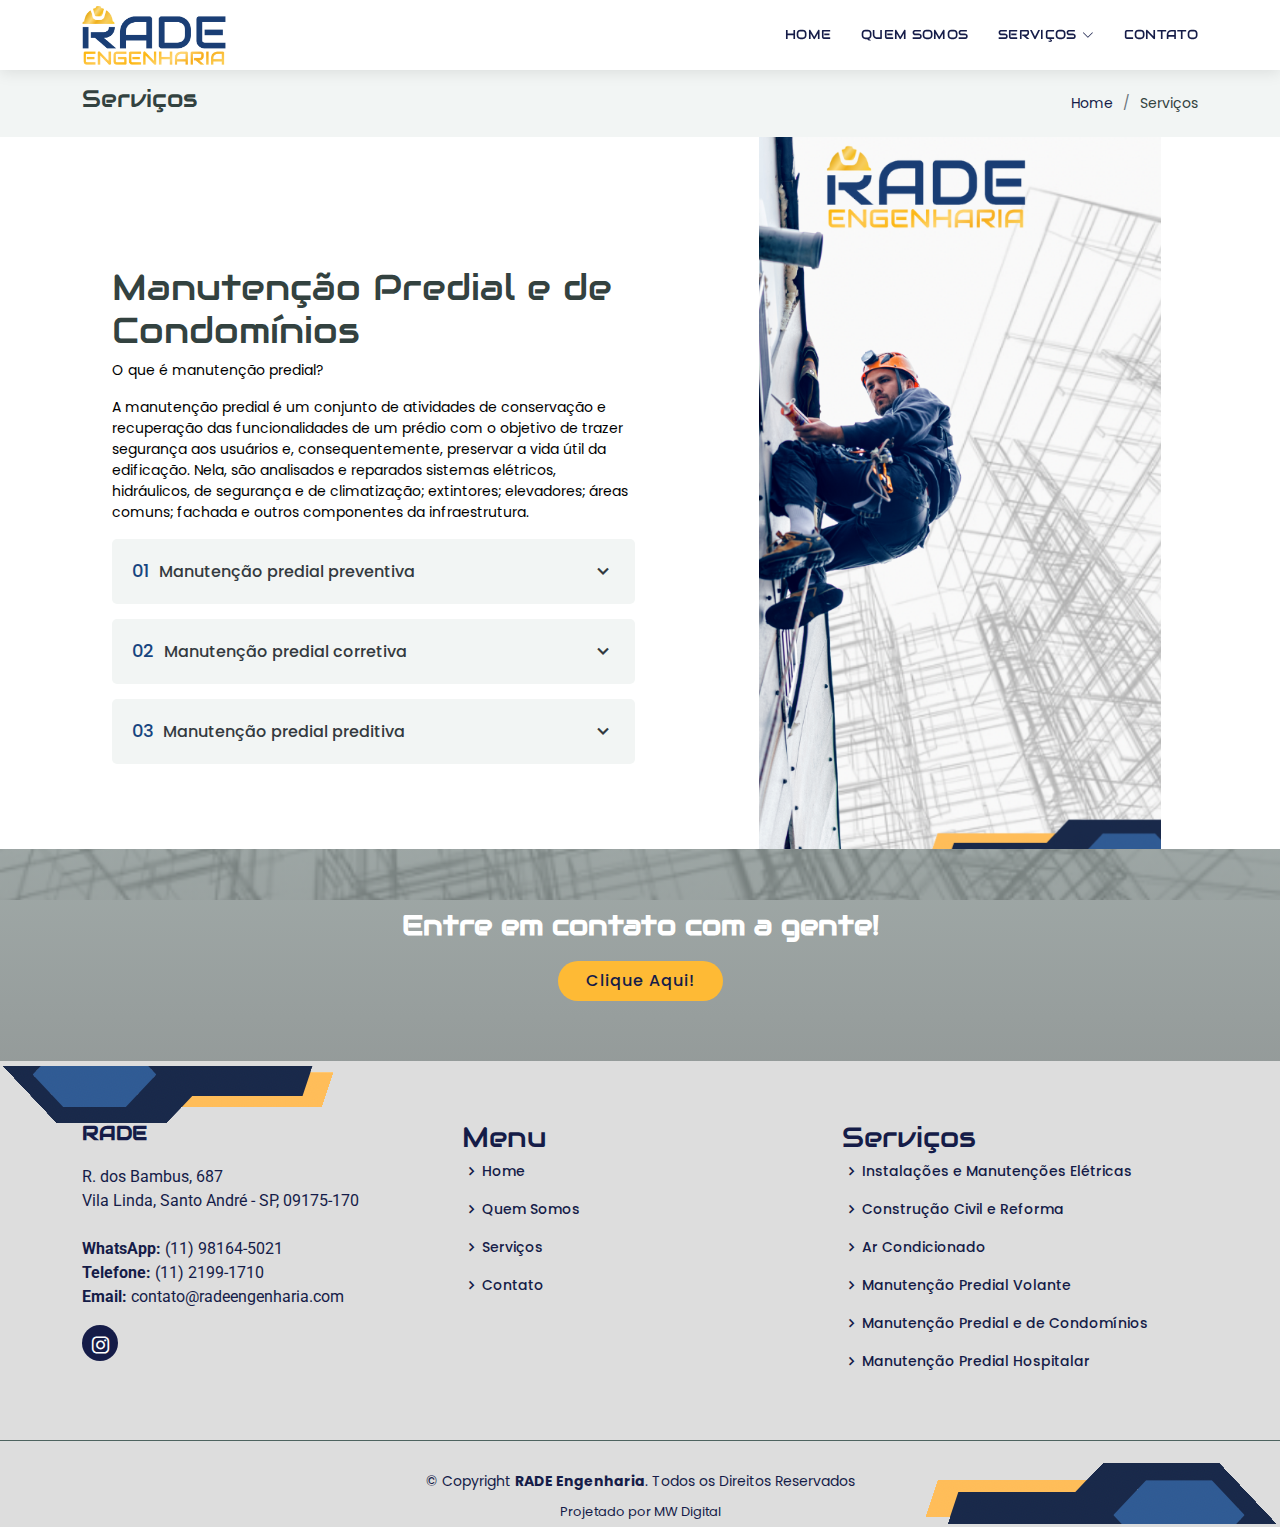
<file: servicos/manutencao.html>
<!DOCTYPE html>
<html lang="pt-br">

<head>

    <!-- Google Tag Manager -->
    <script>(function (w, d, s, l, i) {
            w[l] = w[l] || []; w[l].push({
                'gtm.start':
                    new Date().getTime(), event: 'gtm.js'
            }); var f = d.getElementsByTagName(s)[0],
                j = d.createElement(s), dl = l != 'dataLayer' ? '&amp;l=' + l : ''; j.async = true; j.src =
                    'https://www.googletagmanager.com/gtm.js?id=' + i + dl; f.parentNode.insertBefore(j, f);
        })(window, document, 'script', 'dataLayer', 'GTM-5CGXWNV');</script>
    <!-- End Google Tag Manager -->

    <meta charset="utf-8">
    <meta content="width=device-width, initial-scale=1.0" name="viewport">

    <title>Manutenção Predial e de Condomínios - RADE</title>
    <meta content="" name="description">
    <meta content="" name="keywords">

    <!-- Favicons -->
    <link href="../assets/img/favicon.png" rel="icon">
    <link href="../assets/img/apple-touch-icon.png" rel="apple-touch-icon">

    <!-- Google Fonts -->
    <link
        href="https://fonts.googleapis.com/css?family=Open+Sans:300,300i,400,400i,600,600i,700,700i|Roboto:300,300i,400,400i,500,500i,700,700i|Poppins:300,300i,400,400i,500,500i,600,600i,700,700i"
        rel="stylesheet">

    <!-- Vendor CSS Files -->
    <link href="../assets/vendor/animate.css/animate.min.css" rel="stylesheet">
    <link href="../assets/vendor/bootstrap/css/bootstrap.min.css" rel="stylesheet">
    <link href="../assets/vendor/bootstrap-icons/bootstrap-icons.css" rel="stylesheet">
    <link href="../assets/vendor/boxicons/css/boxicons.min.css" rel="stylesheet">
    <link href="../assets/vendor/glightbox/css/glightbox.min.css" rel="stylesheet">
    <link href="../assets/vendor/swiper/swiper-bundle.min.css" rel="stylesheet">

    <!-- Template Main CSS File -->
    <link href="../assets/css/style.css" rel="stylesheet">

</head>

<body>

    <!-- Google Tag Manager (noscript) -->
    <noscript><iframe src="https://www.googletagmanager.com/ns.html?id=GTM-5CGXWNV" height="0" width="0"
            style="display:none;visibility:hidden"></iframe></noscript>
    <!-- End Google Tag Manager (noscript) -->

    <!-- ======= Header ======= -->
    <header id="header" class="d-flex align-items-center">
        <div class="container d-flex align-items-center justify-content-between">

            <div class="logo">
                <a href="../index.html"><img src="../assets/img/logo.png" alt="" class="img-fluid"></a>
            </div>

            <nav id="navbar" class="navbar">
                <ul>
                    <li><a class="nav-link scrollto" href="../index.html#hero">Home</a></li>
                    <li><a class="nav-link scrollto" href="../index.html#about">Quem Somos</a></li>
                    <li class="dropdown"><a href="../index.html#services"><span>Serviços</span> <i
                                class="bi bi-chevron-down"></i></a>
                        <ul>
                            <li><a href="./instalacao.html">Instalações e Manutenções Elétricas</a></li>
                            <li><a href="./construcao.html">Construção Civil e Reforma</a></li>
                            <li><a href="./ar-condicionado.html">Ar Condicionado</a></li>
                            <li><a href="./predial.html">Manutenção Predial Volante</a></li>
                            <li><a href="./manutencao.html">Manutenção Predial e de Condomínios</a></li>
                            <li><a href="./hospitalar.html">Manutenção Predial Hospitalar</a></li>
                        </ul>
                    </li>
                    <li><a class="nav-link scrollto" href="../index.html#contact">Contato</a></li>
                </ul>
                <i class="bi bi-list mobile-nav-toggle"></i>
            </nav><!-- .navbar -->

        </div>
    </header><!-- End Header -->

    <main id="main">

        <!-- ======= Breadcrumbs Section ======= -->
        <section class="breadcrumbs">
            <div class="container">

                <div class="d-flex justify-content-between align-items-center">
                    <h2>Serviços</h2>
                    <ol>
                        <li><a href="../index.html">Home</a></li>
                        <li>Serviços</li>
                    </ol>
                </div>

            </div>
        </section><!-- End Breadcrumbs Section -->

        <!-- ======= Info Box Section ======= -->
        <section class="info-box py-0">
            <div class="container-fluid">

                <div class="row">

                    <div class="col-lg-4 order-1 order-lg-2" data-aos="fade-left" data-aos-delay="100">
                        <img src="../assets/img/servicos/manutecao.png" class="img-fluid" alt="">
                    </div>

                    <div
                        class="col-lg-7 d-flex flex-column justify-content-center align-items-stretch  order-2 order-lg-1">

                        <div class="content">
                            <h3>Manutenção Predial e de Condomínios</h3>
                            <p>
                                O que é manutenção predial?
                            </p>
                            <p>
                                A manutenção predial é um conjunto de atividades de conservação e recuperação das
                                funcionalidades de um prédio com o objetivo de trazer segurança aos usuários e,
                                consequentemente, preservar a vida útil da edificação. Nela, são analisados e reparados
                                sistemas elétricos, hidráulicos, de segurança e de climatização; extintores; elevadores;
                                áreas comuns; fachada e outros componentes da infraestrutura.
                            </p>
                        </div>

                        <div class="accordion-list">
                            <ul>
                                <li>
                                    <a data-bs-toggle="collapse" data-bs-target="#accordion-list-1"
                                        class="collapsed"><span>01</span>Manutenção predial preventiva<i
                                            class="bx bx-chevron-down icon-show"></i><i
                                            class="bx bx-chevron-up icon-close"></i></a>
                                    <div id="accordion-list-1" class="collapse" data-bs-parent=".accordion-list">
                                        <p>
                                            São ações realizadas periodicamente, de acordo com o tempo previsto no plano
                                            de manutenção predial.
                                        </p>
                                        <p>
                                            Alguns exemplos desse serviço são manutenção de elevadores, limpezas de
                                            caixa d’água, pinturas em fachadas, checagens nas redes elétricas, trocas de
                                            componentes que passaram da validade etc.
                                        </p>
                                        <p>
                                            A manutenção preventiva é fundamental para preservar – e até prolongar – a
                                            vida útil da edificação. Ela antecipa-se ao surgimento de problemas e
                                            minimiza o impacto estrutural e financeiro de possíveis falhas que poderiam
                                            dar sinais somente quando o problema estivesse muito grande. Além disso, a
                                            prevenção contribui para a valorização do edifício e a diminuição de risco
                                            de acidentes, interrupção de serviços e atividades corretivas emergenciais.
                                        </p>
                                    </div>
                                </li>

                                <li>
                                    <a data-bs-toggle="collapse" data-bs-target="#accordion-list-2"
                                        class="collapsed"><span>02</span>Manutenção predial corretiva<i
                                            class="bx bx-chevron-down icon-show"></i><i
                                            class="bx bx-chevron-up icon-close"></i></a>
                                    <div id="accordion-list-2" class="collapse" data-bs-parent=".accordion-list">
                                        <p>
                                            São ações emergenciais e fora do planejamento causadas por desgastes não
                                            identificados previamente ou falhas em equipamentos e estruturas. Esse tipo
                                            de manutenção é uma reação ao aparecimento a um problema como infiltrações,
                                            rachaduras, vazamentos, pane em sistemas de gás, elevadores, climatização
                                            etc.
                                        </p>
                                        <p>
                                            Por ser uma despesa emergencial, pode gerar um impacto maior no orçamento
                                            dependendo da gravidade do problema, além de interferir na rotina do prédio
                                            com a paralisação de equipamentos ou serviços.
                                        </p>
                                    </div>
                                </li>

                                <li>
                                    <a data-bs-toggle="collapse" data-bs-target="#accordion-list-3"
                                        class="collapsed"><span>03</span>Manutenção predial preditiva<i
                                            class="bx bx-chevron-down icon-show"></i><i
                                            class="bx bx-chevron-up icon-close"></i></a>
                                    <div id="accordion-list-3" class="collapse" data-bs-parent=".accordion-list">
                                        <p>
                                            Assim como a preventiva, a manutenção predial preditiva é programada. Porém
                                            a diferença é que o fator a ser considerado é o desempenho do equipamento e
                                            não o tempo entre uma avaliação e outra. A partir da avaliação do desempenho
                                            é que são determinados eventuais ajustes ou correções.
                                        </p>
                                    </div>
                                </li>
                            </ul>
                        </div>
                    </div>
                </div>

            </div>
        </section><!-- End Info Box Section -->

        <!-- ======= Cta Section ======= -->
        <section class="cta">
            <div class="container">

                <div class="text-center">
                    <h3>Entre em contato com a gente!</h3>
                    <a class="cta-btn" href="../index.html#contact">Clique Aqui!</a>
                </div>

            </div>
        </section><!-- End Cta Section -->
    </main><!-- End #main -->

    <!-- ======= Footer ======= -->
    <footer id="footer">
        <div class="footer-top">
            <div class="container">
                <div class="row">

                    <div class="col-lg-4 col-md-6 footer-info">
                        <h3>RADE</h3>
                        <p>
                            R. dos Bambus, 687<br>
                            Vila Linda, Santo André - SP, 09175-170<br><br>
                            <strong>WhatsApp:</strong> <a href="https://wa.me/5511981645021">(11) 98164-5021</a><br>
                            <strong>Telefone:</strong> (11) 2199-1710<br>
                            <strong>Email:</strong> <a
                                href="mailto:contato@radeengenharia.com ">contato@radeengenharia.com
                            </a><br>
                        </p>
                        <div class="social-links mt-3">
                            <a href="https://www.instagram.com/engenhariarade/" class="instagram"><i
                                    class="bx bxl-instagram"></i></a>
                        </div>
                    </div>

                    <div class="col-lg-4 col-md-6 footer-links">
                        <h3>Menu</h3>
                        <ul>
                            <li><i class="bx bx-chevron-right"></i> <a href="../index.html#hero">Home</a></li>
                            <li><i class="bx bx-chevron-right"></i> <a href="../index.html#about">Quem Somos</a></li>
                            <li><i class="bx bx-chevron-right"></i> <a href="../index.html#services">Serviços</a></li>
                            <li><i class="bx bx-chevron-right"></i> <a href="../index.html#contact">Contato</a></li>
                        </ul>
                    </div>

                    <div class="col-lg-4 col-md-6 footer-links">
                        <h3>Serviços</h3>
                        <ul>
                            <li><i class="bx bx-chevron-right"></i> <a href="./instalacao.html">Instalações e
                                    Manutenções
                                    Elétricas</a></li>
                            <li><i class="bx bx-chevron-right"></i> <a href="./construcao.html">Construção
                                    Civil e
                                    Reforma</a></li>
                            <li><i class="bx bx-chevron-right"></i> <a href="./ar-condicionado.html">Ar
                                    Condicionado</a></li>
                            <li><i class="bx bx-chevron-right"></i> <a href="./predial.html">Manutenção Predial
                                    Volante</a></li>
                            <li><i class="bx bx-chevron-right"></i> <a href="./manutencao.html">Manutenção
                                    Predial e de
                                    Condomínios</a>
                            </li>
                            <li><i class="bx bx-chevron-right"></i> <a href="./hospitalar.html">Manutenção
                                    Predial
                                    Hospitalar</a>
                            </li>
                        </ul>
                    </div>

                </div>
            </div>
        </div>

        <div class="container">
            <div class="copyright">
                &copy; Copyright <strong><span>RADE Engenharia</span></strong>. Todos os Direitos Reservados
            </div>
            <div class="credits">
                Projetado por <a href="https://www.instagram.com/mwdigitalmkt/">MW Digital</a>
            </div>
        </div>
    </footer><!-- End Footer -->

    <a href="#" class="back-to-top d-flex align-items-center justify-content-center"><i
            class="bi bi-arrow-up-short"></i></a>

    <!-- Vendor JS Files -->
    <script src="../assets/vendor/purecounter/purecounter_vanilla.js"></script>
    <script src="../assets/vendor/bootstrap/js/bootstrap.bundle.min.js"></script>
    <script src="../assets/vendor/glightbox/js/glightbox.min.js"></script>
    <script src="../assets/vendor/isotope-layout/isotope.pkgd.min.js"></script>
    <script src="../assets/vendor/swiper/swiper-bundle.min.js"></script>
    <script src="../assets/vendor/waypoints/noframework.waypoints.js"></script>
    <script src="../assets/vendor/php-email-form/validate.js"></script>

    <!-- Template Main JS File -->
    <script src="../assets/js/main.js"></script>

</body>

</html>
</file>
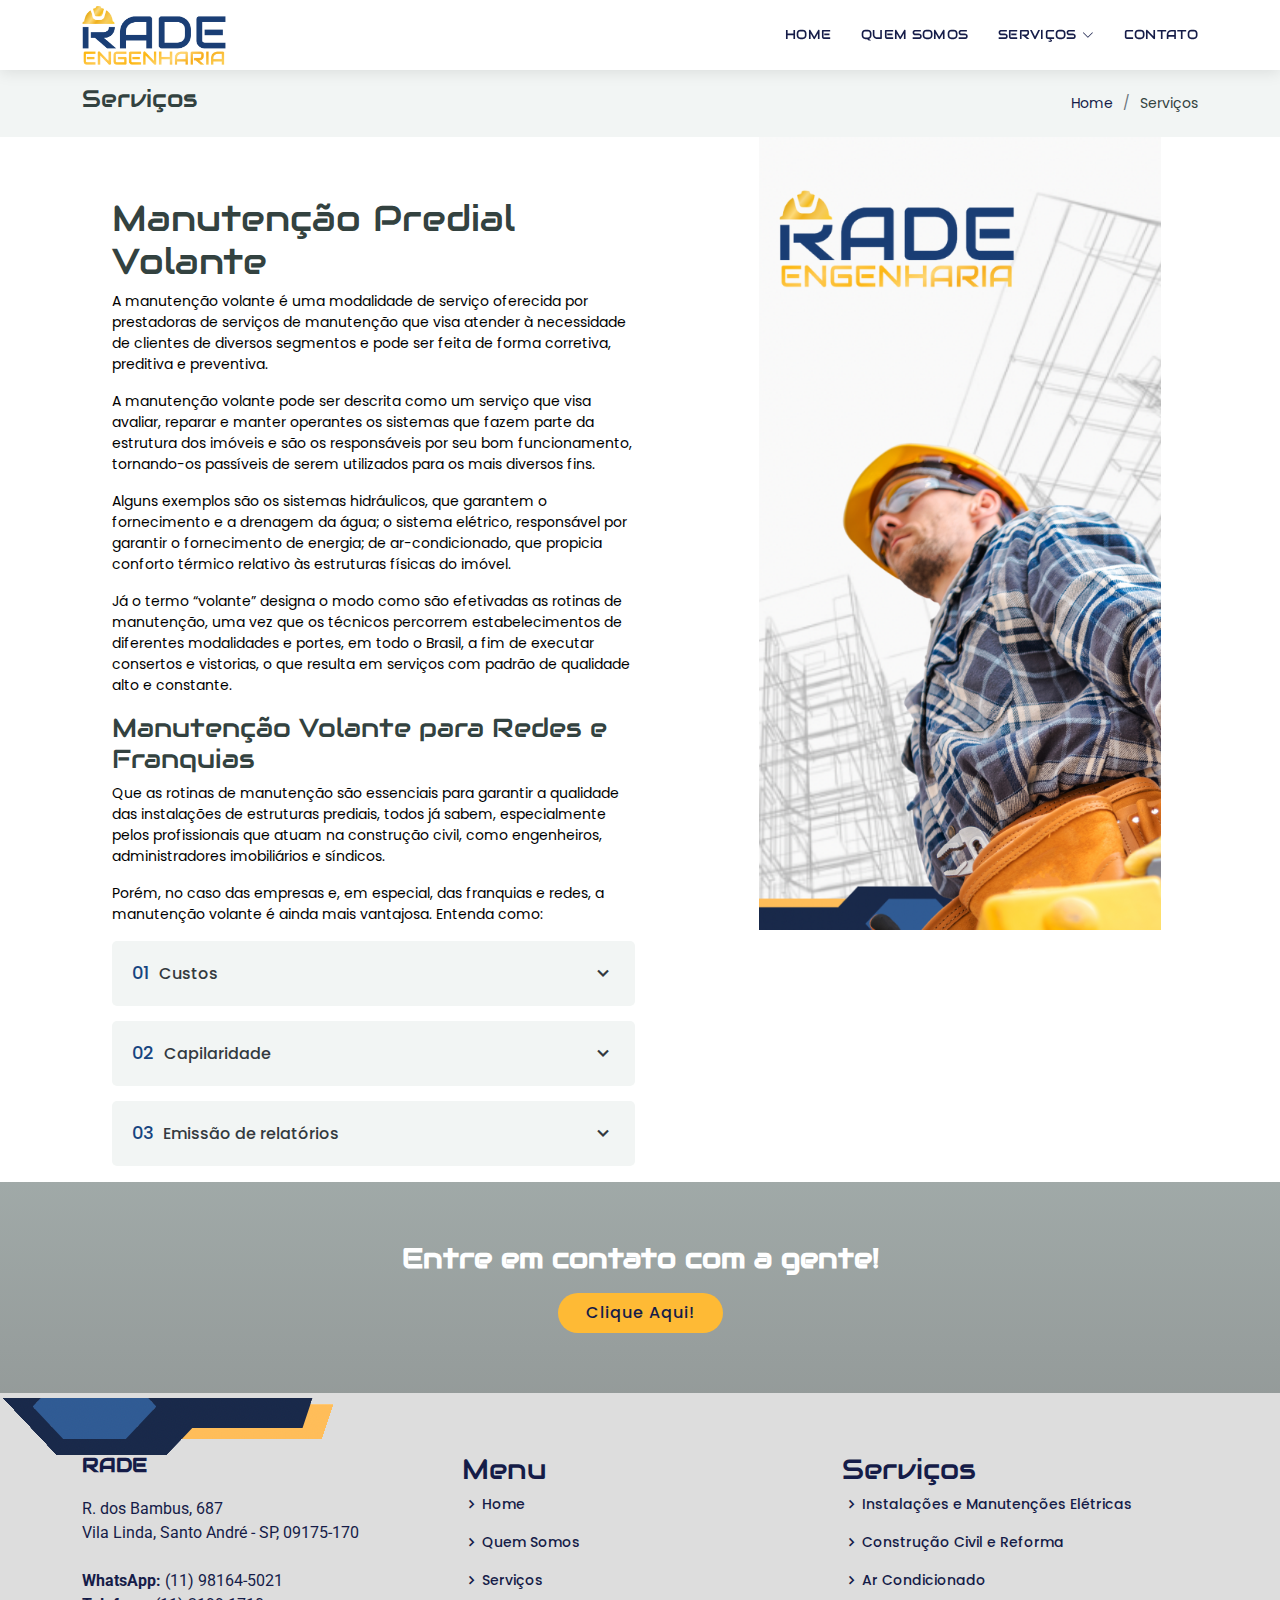
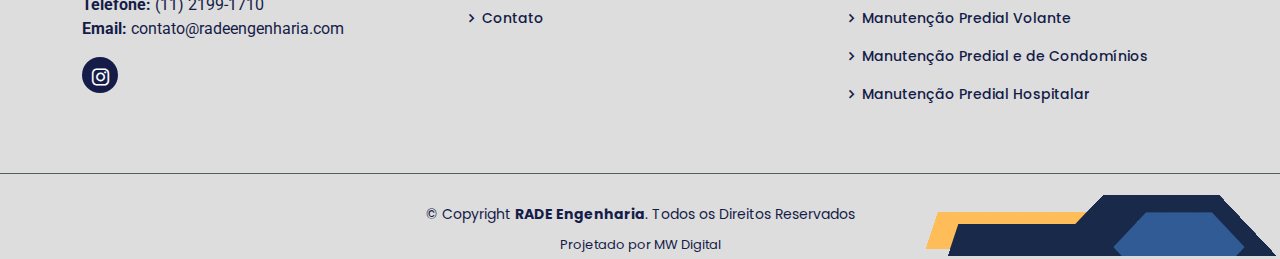
<file: servicos/predial.html>
<!DOCTYPE html>
<html lang="pt-br">

<head>

    <!-- Google Tag Manager -->
    <script>(function (w, d, s, l, i) {
            w[l] = w[l] || []; w[l].push({
                'gtm.start':
                    new Date().getTime(), event: 'gtm.js'
            }); var f = d.getElementsByTagName(s)[0],
                j = d.createElement(s), dl = l != 'dataLayer' ? '&amp;l=' + l : ''; j.async = true; j.src =
                    'https://www.googletagmanager.com/gtm.js?id=' + i + dl; f.parentNode.insertBefore(j, f);
        })(window, document, 'script', 'dataLayer', 'GTM-5CGXWNV');</script>
    <!-- End Google Tag Manager -->

    <meta charset="utf-8">
    <meta content="width=device-width, initial-scale=1.0" name="viewport">

    <title>Manutenção Predial Volante - RADE</title>
    <meta content="" name="description">
    <meta content="" name="keywords">

    <!-- Favicons -->
    <link href="../assets/img/favicon.png" rel="icon">
    <link href="../assets/img/apple-touch-icon.png" rel="apple-touch-icon">

    <!-- Google Fonts -->
    <link
        href="https://fonts.googleapis.com/css?family=Open+Sans:300,300i,400,400i,600,600i,700,700i|Roboto:300,300i,400,400i,500,500i,700,700i|Poppins:300,300i,400,400i,500,500i,600,600i,700,700i"
        rel="stylesheet">

    <!-- Vendor CSS Files -->
    <link href="../assets/vendor/animate.css/animate.min.css" rel="stylesheet">
    <link href="../assets/vendor/bootstrap/css/bootstrap.min.css" rel="stylesheet">
    <link href="../assets/vendor/bootstrap-icons/bootstrap-icons.css" rel="stylesheet">
    <link href="../assets/vendor/boxicons/css/boxicons.min.css" rel="stylesheet">
    <link href="../assets/vendor/glightbox/css/glightbox.min.css" rel="stylesheet">
    <link href="../assets/vendor/swiper/swiper-bundle.min.css" rel="stylesheet">

    <!-- Template Main CSS File -->
    <link href="../assets/css/style.css" rel="stylesheet">

</head>

<body>

    <!-- Google Tag Manager (noscript) -->
    <noscript><iframe src="https://www.googletagmanager.com/ns.html?id=GTM-5CGXWNV" height="0" width="0"
            style="display:none;visibility:hidden"></iframe></noscript>
    <!-- End Google Tag Manager (noscript) -->

    <!-- ======= Header ======= -->
    <header id="header" class="d-flex align-items-center">
        <div class="container d-flex align-items-center justify-content-between">

            <div class="logo">
                <a href="../index.html"><img src="../assets/img/logo.png" alt="" class="img-fluid"></a>
            </div>

            <nav id="navbar" class="navbar">
                <ul>
                    <li><a class="nav-link scrollto" href="../index.html#hero">Home</a></li>
                    <li><a class="nav-link scrollto" href="../index.html#about">Quem Somos</a></li>
                    <li class="dropdown"><a href="../index.html#services"><span>Serviços</span> <i
                                class="bi bi-chevron-down"></i></a>
                        <ul>
                            <li><a href="./instalacao.html">Instalações e Manutenções Elétricas</a></li>
                            <li><a href="./construcao.html">Construção Civil e Reforma</a></li>
                            <li><a href="./ar-condicionado.html">Ar Condicionado</a></li>
                            <li><a href="./predial.html">Manutenção Predial Volante</a></li>
                            <li><a href="./manutencao.html">Manutenção Predial e de Condomínios</a></li>
                            <li><a href="./hospitalar.html">Manutenção Predial Hospitalar</a></li>
                        </ul>
                    </li>
                    <li><a class="nav-link scrollto" href="../index.html#contact">Contato</a></li>
                </ul>
                <i class="bi bi-list mobile-nav-toggle"></i>
            </nav><!-- .navbar -->

        </div>
    </header><!-- End Header -->

    <main id="main">

        <!-- ======= Breadcrumbs Section ======= -->
        <section class="breadcrumbs">
            <div class="container">

                <div class="d-flex justify-content-between align-items-center">
                    <h2>Serviços</h2>
                    <ol>
                        <li><a href="../index.html">Home</a></li>
                        <li>Serviços</li>
                    </ol>
                </div>

            </div>
        </section><!-- End Breadcrumbs Section -->

        <!-- ======= Info Box Section ======= -->
        <section class="info-box py-0">
            <div class="container-fluid">

                <div class="row">

                    <div class="col-lg-4 order-1 order-lg-2" data-aos="fade-left" data-aos-delay="100">
                        <img src="../assets/img/servicos/predial.png" class="img-fluid" alt="">
                    </div>

                    <div
                        class="col-lg-7 d-flex flex-column justify-content-center align-items-stretch  order-2 order-lg-1">

                        <div class="content">
                            <h3>Manutenção Predial Volante</h3>
                            <p>
                                A manutenção volante é uma modalidade de serviço oferecida por prestadoras de serviços
                                de manutenção que visa atender à necessidade de clientes de diversos segmentos e pode
                                ser feita de forma corretiva, preditiva e preventiva.
                            </p>
                            <p>
                                A manutenção volante pode ser descrita como um serviço que visa avaliar, reparar e
                                manter operantes os sistemas que fazem parte da estrutura dos imóveis e são os
                                responsáveis por seu bom funcionamento, tornando-os passíveis de serem utilizados para
                                os mais diversos fins.
                            </p>
                            <p>
                                Alguns exemplos são os sistemas hidráulicos, que garantem o fornecimento e a drenagem da
                                água; o sistema elétrico, responsável por garantir o fornecimento de energia; de
                                ar-condicionado, que propicia conforto térmico relativo às estruturas físicas do imóvel.
                            </p>
                            <p>
                                Já o termo “volante” designa o modo como são efetivadas as rotinas de manutenção, uma
                                vez que os técnicos percorrem estabelecimentos de diferentes modalidades e portes, em
                                todo o Brasil, a fim de executar consertos e vistorias, o que resulta em serviços com
                                padrão de qualidade alto e constante.
                            </p>
                            <h3 style="font-size: 26px;">Manutenção Volante para Redes e Franquias</h3>
                            <p>
                                Que as rotinas de manutenção são essenciais para garantir a qualidade das instalações de
                                estruturas prediais, todos já sabem, especialmente pelos profissionais que atuam na
                                construção civil, como engenheiros, administradores imobiliários e síndicos.
                            </p>
                            <p>
                                Porém, no caso das empresas e, em especial, das franquias e redes, a manutenção volante
                                é ainda mais vantajosa. Entenda como:
                            </p>
                        </div>

                        <div class="accordion-list">
                            <ul>
                                <li>
                                    <a data-bs-toggle="collapse" data-bs-target="#accordion-list-1"
                                        class="collapsed"><span>01</span>Custos<i
                                            class="bx bx-chevron-down icon-show"></i><i
                                            class="bx bx-chevron-up icon-close"></i></a>
                                    <div id="accordion-list-1" class="collapse" data-bs-parent=".accordion-list">
                                        <p>
                                            A fim de reduzir custos sem abrir mão da qualidade, o mais indicado é
                                            contratar uma empresa especialista na prestação dos serviços de manutenção.
                                            Afinal, arcar com os salários de um encanador, um eletricista, um técnico de
                                            ar-condicionado, e assim por diante, é muito oneroso.
                                        </p>
                                        <p>
                                            Ao deixar a manutenção volante a cargo de uma empresa específica pode-se
                                            contar com os serviços desses e de outros profissionais por meio do
                                            pagamento de uma taxa única preestabelecida em contrato, e estes estarão
                                            sempre à disposição quando solicitados.
                                        </p>
                                    </div>
                                </li>

                                <li>
                                    <a data-bs-toggle="collapse" data-bs-target="#accordion-list-2"
                                        class="collapsed"><span>02</span>Capilaridade<i
                                            class="bx bx-chevron-down icon-show"></i><i
                                            class="bx bx-chevron-up icon-close"></i></a>
                                    <div id="accordion-list-2" class="collapse" data-bs-parent=".accordion-list">
                                        <p>
                                            Empresas com diversos pontos de atendimento, tais como farmácias, bancos,
                                            escolas de idiomas e mercados, primam pela padronização. Este fator é
                                            essencial para a construção de uma identidade mais forte e seu rápido
                                            reconhecimento por parte do consumidor.
                                        </p>
                                        <p>
                                            Assim, em virtude do padrão constante de qualidade oferecido, as vantagens
                                            da manutenção volante para o negócio são inúmeras, pois todos os serviços
                                            prestados são uniformes, o que garante a compatibilidade de funcionamento
                                            entre os diversos endereços pertencentes à rede.
                                        </p>
                                    </div>
                                </li>

                                <li>
                                    <a data-bs-toggle="collapse" data-bs-target="#accordion-list-3"
                                        class="collapsed"><span>03</span>Emissão de relatórios<i
                                            class="bx bx-chevron-down icon-show"></i><i
                                            class="bx bx-chevron-up icon-close"></i></a>
                                    <div id="accordion-list-3" class="collapse" data-bs-parent=".accordion-list">
                                        <p>
                                            Importantes para comprovar o bom funcionamento das instalações, os
                                            relatórios podem ser solicitados durante vistorias de fiscalização e, por
                                            isso, devem estar sempre à mão.
                                        </p>
                                        <p>
                                            Por meio de empresas especializadas, como a Full Connection, é possível
                                            obtê-los no formato online, um diferencial que facilita seu armazenamento e
                                            a localização em quaisquer unidades pertencentes à rede comercial,
                                            industrial ou corporativa.
                                        </p>
                                    </div>
                                </li>
                            </ul>
                        </div>
                    </div>
                </div>

            </div>
        </section><!-- End Info Box Section -->

        <!-- ======= Cta Section ======= -->
        <section class="cta">
            <div class="container">

                <div class="text-center">
                    <h3>Entre em contato com a gente!</h3>
                    <a class="cta-btn" href="../index.html#contact">Clique Aqui!</a>
                </div>

            </div>
        </section><!-- End Cta Section -->
    </main><!-- End #main -->

    <!-- ======= Footer ======= -->
    <footer id="footer">
        <div class="footer-top">
            <div class="container">
                <div class="row">

                    <div class="col-lg-4 col-md-6 footer-info">
                        <h3>RADE</h3>
                        <p>
                            R. dos Bambus, 687<br>
                            Vila Linda, Santo André - SP, 09175-170<br><br>
                            <strong>WhatsApp:</strong> <a href="https://wa.me/5511981645021">(11) 98164-5021</a><br>
                            <strong>Telefone:</strong> (11) 2199-1710<br>
                            <strong>Email:</strong> <a
                                href="mailto:contato@radeengenharia.com ">contato@radeengenharia.com
                            </a><br>
                        </p>
                        <div class="social-links mt-3">
                            <a href="https://www.instagram.com/engenhariarade/" class="instagram"><i
                                    class="bx bxl-instagram"></i></a>
                        </div>
                    </div>

                    <div class="col-lg-4 col-md-6 footer-links">
                        <h3>Menu</h3>
                        <ul>
                            <li><i class="bx bx-chevron-right"></i> <a href="../index.html#hero">Home</a></li>
                            <li><i class="bx bx-chevron-right"></i> <a href="../index.html#about">Quem Somos</a></li>
                            <li><i class="bx bx-chevron-right"></i> <a href="../index.html#services">Serviços</a></li>
                            <li><i class="bx bx-chevron-right"></i> <a href="../index.html#contact">Contato</a></li>
                        </ul>
                    </div>

                    <div class="col-lg-4 col-md-6 footer-links">
                        <h3>Serviços</h3>
                        <ul>
                            <li><i class="bx bx-chevron-right"></i> <a href="./instalacao.html">Instalações e
                                    Manutenções
                                    Elétricas</a></li>
                            <li><i class="bx bx-chevron-right"></i> <a href="./construcao.html">Construção
                                    Civil e
                                    Reforma</a></li>
                            <li><i class="bx bx-chevron-right"></i> <a href="./ar-condicionado.html">Ar
                                    Condicionado</a></li>
                            <li><i class="bx bx-chevron-right"></i> <a href="./predial.html">Manutenção Predial
                                    Volante</a></li>
                            <li><i class="bx bx-chevron-right"></i> <a href="./manutencao.html">Manutenção
                                    Predial e de
                                    Condomínios</a>
                            </li>
                            <li><i class="bx bx-chevron-right"></i> <a href="./hospitalar.html">Manutenção
                                    Predial
                                    Hospitalar</a>
                            </li>

                        </ul>
                    </div>

                </div>
            </div>
        </div>

        <div class="container">
            <div class="copyright">
                &copy; Copyright <strong><span>RADE Engenharia</span></strong>. Todos os Direitos Reservados
            </div>
            <div class="credits">
                Projetado por <a href="https://www.instagram.com/mwdigitalmkt/">MW Digital</a>
            </div>
        </div>
    </footer><!-- End Footer -->

    <a href="#" class="back-to-top d-flex align-items-center justify-content-center"><i
            class="bi bi-arrow-up-short"></i></a>

    <!-- Vendor JS Files -->
    <script src="../assets/vendor/purecounter/purecounter_vanilla.js"></script>
    <script src="../assets/vendor/bootstrap/js/bootstrap.bundle.min.js"></script>
    <script src="../assets/vendor/glightbox/js/glightbox.min.js"></script>
    <script src="../assets/vendor/isotope-layout/isotope.pkgd.min.js"></script>
    <script src="../assets/vendor/swiper/swiper-bundle.min.js"></script>
    <script src="../assets/vendor/waypoints/noframework.waypoints.js"></script>
    <script src="../assets/vendor/php-email-form/validate.js"></script>

    <!-- Template Main JS File -->
    <script src="../assets/js/main.js"></script>

</body>

</html>
</file>
<file: assets/css/style.css>
/*--------------------------------------------------------------
# General
--------------------------------------------------------------*/
@import url('https://fonts.googleapis.com/css2?family=Audiowide&display=swap');

:root {
  --amarelo: #FEBA35;
  --azul-escuro: #151C48;
  --azul-claro: #174580;
}

body {
  font-family: "Poppins", sans-serif;
  color: #334240;
}

a {
  text-decoration: none;
  color: var(--azul-escuro);
}

a:hover {
  color: var(--azul-claro);
  text-decoration: none;
}

h1,
h2,
h3,
h4,
h5,
h6 {
  font-family: 'Audiowide', cursive;
}

/*--------------------------------------------------------------
# WhatsApp
--------------------------------------------------------------*/

.whatsapp {
  position: fixed;
  width: 60px;
  height: 60px;
  bottom: 15px;
  right: 15px;
  background-color: #25d366;
  color: #FFF;
  border-radius: 50px;
  text-align: center;
  font-size: 30px;
  box-shadow: 1px 1px 2px #888;
  transition: all 0.4s;
}

/*--------------------------------------------------------------
# Back to top button
--------------------------------------------------------------*/
.back-to-top {
  position: fixed;
  visibility: hidden;
  opacity: 0;
  left: 15px;
  bottom: 15px;
  z-index: 99999;
  background: var(--amarelo);
  width: 40px;
  height: 40px;
  border-radius: 4px;
  transition: all 0.4s;
}

.back-to-top i {
  font-size: 24px;
  color: var(--azul-escuro);
  line-height: 0;
}

.back-to-top:hover {
  background: var(--azul-escuro);
  color: #fff;
}

.back-to-top i:hover {
  font-size: 24px;
  color: var(--amarelo);
  line-height: 0;
}

.back-to-top.active {
  visibility: visible;
  opacity: 1;
}

/*--------------------------------------------------------------
# Header
--------------------------------------------------------------*/
#header {
  height: 70px;
  z-index: 997;
  transition: all 0.5s;
  background: #fff;
  box-shadow: 0px 2px 15px rgba(0, 0, 0, 0.1);
}

#header .logo h1 {
  font-size: 28px;
  margin: 0;
  padding: 10px 0;
  line-height: 1;
  font-weight: 400;
}

#header .logo h1 a,
#header .logo h1 a:hover {
  color: #425451;
  text-decoration: none;
  font-family: 'Audiowide', cursive;
  font-weight: 600;
}

#header .logo img {
  padding: 0;
  margin: 0;
  max-height: 60px;
}

.scrolled-offset {
  margin-top: 70px;
}

/*--------------------------------------------------------------
# Navigation Menu
--------------------------------------------------------------*/
/**
* Desktop Navigation 
*/
.navbar {
  padding: 0;
}

.navbar ul {
  margin: 0;
  padding: 0;
  display: flex;
  list-style: none;
  align-items: center;
}

.navbar li {
  position: relative;
}

.navbar a,
.navbar a:focus {
  display: flex;
  align-items: center;
  justify-content: space-between;
  padding: 10px 0 10px 30px;
  font-family: 'Audiowide', cursive;
  font-size: 13px;
  font-weight: 500;
  color: var(--azul-escuro);
  white-space: nowrap;
  transition: 0.3s;
  letter-spacing: 0.3px;
  text-transform: uppercase;
}

.navbar a i,
.navbar a:focus i {
  font-size: 12px;
  line-height: 0;
  margin-left: 5px;
}

.navbar a:hover,
.navbar .active,
.navbar .active:focus,
.navbar li:hover>a {
  color: var(--amarelo);
}

.navbar .getstarted,
.navbar .getstarted:focus {
  background: #1bbca3;
  padding: 8px 20px;
  margin-left: 30px;
  border-radius: 4px;
  color: #fff;
}

.navbar .getstarted:hover,
.navbar .getstarted:focus:hover {
  color: #fff;
  background: #1ed2b6;
}

.navbar .dropdown ul {
  display: block;
  position: absolute;
  left: 14px;
  top: calc(100% + 30px);
  margin: 0;
  padding: 10px 0;
  z-index: 99;
  opacity: 0;
  visibility: hidden;
  background: #fff;
  box-shadow: 0px 0px 30px rgba(127, 137, 161, 0.25);
  transition: 0.3s;
}

.navbar .dropdown ul li {
  min-width: 200px;
}

.navbar .dropdown ul a {
  padding: 10px 20px;
  font-size: 13px;
  font-weight: 500;
  text-transform: none;
}

.navbar .dropdown ul a i {
  font-size: 12px;
}

.navbar .dropdown ul a:hover,
.navbar .dropdown ul .active:hover,
.navbar .dropdown ul li:hover>a {
  color: var(--amarelo);
}

.navbar .dropdown:hover>ul {
  opacity: 1;
  top: 100%;
  visibility: visible;
}

.navbar .dropdown .dropdown ul {
  top: 0;
  left: calc(100% - 30px);
  visibility: hidden;
}

.navbar .dropdown .dropdown:hover>ul {
  opacity: 1;
  top: 0;
  left: 100%;
  visibility: visible;
}

@media (max-width: 1366px) {
  .navbar .dropdown .dropdown ul {
    left: -90%;
  }

  .navbar .dropdown .dropdown:hover>ul {
    left: -100%;
  }
}

/**
* Mobile Navigation 
*/
.mobile-nav-toggle {
  color: #58716d;
  font-size: 28px;
  cursor: pointer;
  display: none;
  line-height: 0;
  transition: 0.5s;
}

.mobile-nav-toggle.bi-x {
  color: #fff;
}

@media (max-width: 991px) {
  .mobile-nav-toggle {
    display: block;
  }

  .navbar ul {
    display: none;
  }
}

.navbar-mobile {
  position: fixed;
  overflow: hidden;
  top: 0;
  right: 0;
  left: 0;
  bottom: 0;
  background: rgba(21, 27, 26, 0.8);
  transition: 0.3s;
  z-index: 999;
}

.navbar-mobile .mobile-nav-toggle {
  position: absolute;
  top: 15px;
  right: 15px;
}

.navbar-mobile ul {
  display: block;
  position: absolute;
  top: 55px;
  right: 15px;
  bottom: 15px;
  left: 15px;
  padding: 10px 0;
  background-color: #fff;
  overflow-y: auto;
  transition: 0.3s;
}

.navbar-mobile a,
.navbar-mobile a:focus {
  padding: 10px 20px;
  font-size: 15px;
  color: #58716d;
}

.navbar-mobile a:hover,
.navbar-mobile .active,
.navbar-mobile li:hover>a {
  color: var(--amarelo);
}

.navbar-mobile .getstarted,
.navbar-mobile .getstarted:focus {
  margin: 15px;
}

.navbar-mobile .dropdown ul {
  position: static;
  display: none;
  margin: 10px 20px;
  padding: 10px 0;
  z-index: 99;
  opacity: 1;
  visibility: visible;
  background: #fff;
  box-shadow: 0px 0px 30px rgba(127, 137, 161, 0.25);
}

.navbar-mobile .dropdown ul li {
  min-width: 200px;
}

.navbar-mobile .dropdown ul a {
  padding: 10px 20px;
}

.navbar-mobile .dropdown ul a i {
  font-size: 12px;
}

.navbar-mobile .dropdown ul a:hover,
.navbar-mobile .dropdown ul .active:hover,
.navbar-mobile .dropdown ul li:hover>a {
  color: var(--amarelo);
}

.navbar-mobile .dropdown>.dropdown-active {
  display: block;
}

/*--------------------------------------------------------------
# Hero Section
--------------------------------------------------------------*/
#hero {
  width: 100%;
  height: 100vh;
  background-color: rgba(21, 27, 26, 0.7);
  overflow: hidden;
  padding: 0;
}

#hero .carousel-item {
  width: 100%;
  height: 100vh;
  background-size: cover;
  background-position: center;
  background-repeat: no-repeat;
}

#hero .carousel-item::before {
  content: "";
  background-color: rgba(21, 27, 26, 0.7);
  position: absolute;
  height: 100vh;
  width: 100%;
  top: 0;
  right: 0;
  left: 0;
  bottom: 0;
}

#hero .carousel-container {
  display: flex;
  justify-content: center;
  align-items: center;
  position: absolute;
  bottom: 0;
  top: 0;
  left: 0;
  right: 0;
}

#hero .carousel-content {
  text-align: center;
}

#hero h2 {
  color: #fff;
  margin-bottom: 30px;
  font-size: 48px;
  font-weight: 700;
}

#hero p {
  width: 80%;
  animation-delay: 0.4s;
  margin: 0 auto 30px auto;
  color: #fff;
}

#hero .carousel-inner .carousel-item {
  transition-property: opacity;
  background-position: center top;
}

#hero .carousel-inner .carousel-item,
#hero .carousel-inner .active.carousel-item-start,
#hero .carousel-inner .active.carousel-item-end {
  opacity: 0;
}

#hero .carousel-inner .active,
#hero .carousel-inner .carousel-item-next.carousel-item-start,
#hero .carousel-inner .carousel-item-prev.carousel-item-end {
  opacity: 1;
  transition: 0.5s;
}

#hero .carousel-inner .carousel-item-next,
#hero .carousel-inner .carousel-item-prev,
#hero .carousel-inner .active.carousel-item-start,
#hero .carousel-inner .active.carousel-item-end {
  left: 0;
  transform: translate3d(0, 0, 0);
}

#hero .carousel-control-prev,
#hero .carousel-control-next {
  width: 10%;
}

#hero .carousel-control-next-icon,
#hero .carousel-control-prev-icon {
  background: none;
  font-size: 48px;
  line-height: 1;
  width: auto;
  height: auto;
}

#hero .carousel-indicators li {
  cursor: pointer;
  opacity: 1;
}

#hero .carousel-indicators .active {
  background-color: var(--azul-claro);
}

#hero .btn-get-started {
  font-family: "Roboto", sans-serif;
  font-weight: 500;
  font-size: 14px;
  letter-spacing: 1px;
  display: inline-block;
  padding: 12px 32px;
  border-radius: 50px;
  transition: 0.5s;
  line-height: 1;
  margin: 10px;
  color: #fff;
  animation-delay: 0.8s;
  border: 2px solid var(--amarelo);
}

#hero .btn-get-started:hover {
  background: var(--amarelo);
  color: #fff;
  text-decoration: none;
}

@media (max-width: 768px) {
  #hero h2 {
    font-size: 28px;
  }
}

@media (min-width: 1024px) {
  #hero p {
    width: 60%;
  }

  #hero .carousel-control-prev,
  #hero .carousel-control-next {
    width: 5%;
  }
}

/*--------------------------------------------------------------
# Sections General
--------------------------------------------------------------*/
section {
  padding: 60px 0;
}

.section-bg {
  background-color: #f2f5f4;
}

.section-title {
  text-align: center;
  padding-bottom: 30px;
}

.section-title h2 {
  font-size: 32px;
  font-weight: 700;
  text-transform: uppercase;
  margin-bottom: 20px;
  padding-bottom: 0;
  color: #4b605c;
}

.section-title p {
  margin-bottom: 0;
  color: #5f7c78;
}

/*--------------------------------------------------------------
# Breadcrumbs
--------------------------------------------------------------*/
.breadcrumbs {
  padding: 15px 0;
  background-color: #f2f5f4;
  min-height: 40px;
}

.breadcrumbs h2 {
  font-size: 24px;
  font-weight: 300;
}

.breadcrumbs ol {
  display: flex;
  flex-wrap: wrap;
  list-style: none;
  padding: 0;
  margin: 0;
  font-size: 14px;
}

.breadcrumbs ol li+li {
  padding-left: 10px;
}

.breadcrumbs ol li+li::before {
  display: inline-block;
  padding-right: 10px;
  color: #6c757d;
  content: "/";
}

@media (max-width: 768px) {
  .breadcrumbs .d-flex {
    display: block !important;
  }

  .breadcrumbs ol {
    display: block;
  }

  .breadcrumbs ol li {
    display: inline-block;
  }
}

/*--------------------------------------------------------------
# About Us
--------------------------------------------------------------*/
.about .content h3 {
  font-weight: 500;
  font-size: 24px;
  color: #58716d;
  font-family: 'Audiowide', cursive;
}

.about .content ul {
  list-style: none;
  padding: 0;
}

.about .content ul li {
  padding-bottom: 10px;
}

.about .content ul i {
  font-size: 20px;
  padding-right: 4px;
  color: #1bbca3;
}

.about .content p:last-child {
  margin-bottom: 0;
}

.about .progress {
  height: 50px;
  display: block;
  background: none;
}

.about .progress .skill {
  padding: 10px 0;
  margin: 0 0 6px 0;
  text-transform: uppercase;
  display: block;
  font-weight: 600;
  font-family: "Poppins", sans-serif;
  color: #58716d;
}

.about .progress .skill .val {
  float: right;
  font-style: normal;
}

.about .progress-bar-wrap {
  background: #e6eceb;
}

.about .progress-bar {
  width: 1px;
  height: 10px;
  transition: 0.9s;
  background-color: #1bbca3;
}


/*--------------------------------------------------------------
# Clients
--------------------------------------------------------------*/
.clients {
  padding-top: 20px;
}

.clients .swiper-slide img {
  opacity: 0.5;
  transition: 0.3s;
  filter: grayscale(100);
}

.clients .swiper-slide img:hover {
  filter: none;
  opacity: 1;
}

.clients .swiper-pagination {
  margin-top: 20px;
  position: relative;
}

.clients .swiper-pagination .swiper-pagination-bullet {
  width: 12px;
  height: 12px;
  background-color: #fff;
  opacity: 1;
  background-color: #ddd;
}

.clients .swiper-pagination .swiper-pagination-bullet-active {
  background-color: #ffc451;
}

/*--------------------------------------------------------------
# Counts
--------------------------------------------------------------*/
.counts .count-box {
  box-shadow: -10px -5px 40px 0 rgba(0, 0, 0, 0.1);
  padding: 30px;
  width: 100%;
  background: #fff;
}

.counts .count-box i {
  display: block;
  font-size: 34px;
  color: #1bbca3;
  float: left;
  line-height: 0;
}

.counts .count-box span {
  font-size: 42px;
  line-height: 24px;
  display: block;
  font-weight: 700;
  color: #58716d;
  margin-left: 50px;
}

.counts .count-box p {
  padding: 30px 0 0 0;
  margin: 0;
  font-family: "Roboto", sans-serif;
  font-size: 14px;
}

.counts .count-box a {
  font-weight: 600;
  display: block;
  margin-top: 20px;
  color: #7c9995;
  font-size: 15px;
  font-family: "Poppins", sans-serif;
  transition: ease-in-out 0.3s;
}

.counts .count-box a:hover {
  color: #a7bbb8;
}

/*--------------------------------------------------------------
# Our Services
--------------------------------------------------------------*/
#services {
  position: relative;
}

.services .icon-box {
  padding: 15px;
  position: relative;
  overflow: hidden;
  background: #fff;
  box-shadow: 0 0 29px 0 rgba(68, 88, 144, 0.12);
  transition: all 0.3s ease-in-out;
  border-radius: 8px;
  z-index: 1;
}

.services .icon-box::before {
  content: "";
  position: absolute;
  background: #174580;
  right: -60px;
  top: -40px;
  width: 100px;
  height: 100px;
  border-radius: 50px;
  transition: all 0.3s;
  z-index: -1;
}

.services .icon-box:hover::before {
  background: #174580;
  right: 0;
  top: 0;
  width: 100%;
  height: 100%;
  border-radius: 0px;
}

.services .icon {
  margin: 0 auto 20px auto;
  display: inline-block;
  text-align: center;
  border-radius: 50%;
  width: 60px;
  height: 60px;
  background: #174580;
  transition: all 0.3s ease-in-out;
}

.services img {
  margin: 0 auto 20px auto;
  display: inline-block;
  text-align: center;
  border-radius: 50%;
  width: 60px;
  height: 60px;
  background: #174580;
  transition: all 0.3s ease-in-out;
}

.services .icon i {
  font-size: 36px;
  line-height: 1;
  color: #fff;
}

.services .title {
  font-weight: 700;
  margin-bottom: 15px;
  font-size: 18px;
}

.services .title a {
  font-size: 15px;
  color: #425451;
}

.services .description {
  font-size: 15px;
  line-height: 28px;
  margin-bottom: 0;
}

.services .icon-box:hover .title a,
.services .icon-box:hover .description {
  font-size: 15px;
  color: #FEBA35;
}

.services .icon-box li {
  font-size: 14px;
}

.services .icon-box:hover li {
  font-size: 14px;
  color: #FEBA35;
}

.services .icon-box:hover .icon {
  background: #fff;
}

.services .icon-box:hover .icon i {
  color: #1bbca3;
}

/*--------------------------------------------------------------
# Cta
--------------------------------------------------------------*/
.cta {
  background: linear-gradient(rgba(66, 84, 81, 0.5), rgba(43, 56, 54, 0.5)), url("../img/fundo.png") fixed center center;
  background-size: cover;
  padding: 60px 0;
}

.cta h3 {
  color: #fff;
  font-size: 28px;
  font-weight: 700;
}

.cta p {
  color: #fff;
}

.cta .cta-btn {
  font-family: "Poppins", sans-serif;
  font-weight: 500;
  font-size: 16px;
  letter-spacing: 1px;
  display: inline-block;
  padding: 8px 28px;
  border-radius: 25px;
  transition: 0.5s;
  margin-top: 10px;
  background: var(--amarelo);
  color: var(--azul-escuro);
}


/*--------------------------------------------------------------
# More Services
--------------------------------------------------------------*/
.more-services img {
  border-radius: 0;
}

.more-services .card {
  border: 0;
  text-align: ceneter;
}

.more-services .card-body {
  -moz-text-align-last: center;
  text-align-last: center;
}

.more-services .card-title a {
  font-weight: 600;
  font-size: 18px;
  color: #334240;
  transition: ease-in-out 0.3s;
}

.more-services .card-title a:hover {
  color: #1bbca3;
}

.more-services .btn {
  border-radius: 50px;
  padding: 4px 30px 6px 30px;
  border: 2px solid #1bbca3;
}

.more-services .btn:hover {
  color: #fff;
  background: #1bbca3;
}

/*--------------------------------------------------------------
# Info Box
--------------------------------------------------------------*/
.info-box .content {
  padding: 60px 100px 0 100px;
}

.info-box .content_fim {
  padding: 0px 100px 0 100px;
}

.info-box .content h3 {
  font-weight: 400;
  font-size: 36px;
}

.info-box .content h4 {
  font-size: 20px;
  font-weight: 700;
  margin-top: 5px;
}

.info-box .content p {
  font-size: 14px;
  color: #000000;
}

.info-box .img {
  background-repeat: no-repeat;
}

.info-box .accordion-list {
  padding: 0 100px 0px 100px;
}

.info-box .accordion-list ul {
  padding: 0;
  list-style: none;
}

.info-box .accordion-list li+li {
  margin-top: 15px;
}

.info-box .accordion-list li {
  padding: 20px;
  background: #f2f5f4;
  border-radius: 5px;
}

.info-box .accordion-list a {
  display: block;
  position: relative;
  font-family: "Poppins", sans-serif;
  font-size: 16px;
  line-height: 24px;
  font-weight: 500;
  padding-right: 30px;
  outline: none;
  transition: ease-in-out 0.3s;
  cursor: pointer;
}

.info-box .accordion-list a:hover {
  color: #FEBA35;
}

.info-box .accordion-list span {
  color: #174580;
  font-weight: 500;
  font-size: 18px;
  padding-right: 10px;
}

.info-box .accordion-list i {
  font-size: 24px;
  position: absolute;
  right: 0;
  top: 0;
}

.info-box .accordion-list p {
  margin-bottom: 0;
  padding: 10px 0 0 0;
}

.info-box .accordion-list .icon-show {
  display: none;
}

.info-box .accordion-list a.collapsed {
  color: #343a40;
}

.info-box .accordion-list a.collapsed:hover {
  color: #FEBA35;
}

.info-box .accordion-list a.collapsed .icon-show {
  display: inline-block;
}

.info-box .accordion-list a.collapsed .icon-close {
  display: none;
}

@media (max-width: 1024px) {

  .info-box .content,
  .info-box .accordion-list {
    padding-left: 0;
    padding-right: 0;
  }
}

@media (max-width: 992px) {
  /*.info-box {
     img {
      padding-top: 30px;
    } 
  }*/

  .info-box .content {
    padding-top: 30px;
  }

  .info-box .accordion-list {
    padding-bottom: 30px;
  }
}

/*--------------------------------------------------------------
# Our Portfolio
--------------------------------------------------------------*/
.portfolio .portfolio-item {
  margin-bottom: 30px;
}

.portfolio #portfolio-flters {
  padding: 0;
  margin: 0 auto 35px auto;
  list-style: none;
  text-align: center;
  background: #fff;
  border-radius: 50px;
  padding: 2px 15px;
}

.portfolio #portfolio-flters li {
  cursor: pointer;
  display: inline-block;
  padding: 10px 15px 8px 15px;
  font-size: 14px;
  font-weight: 600;
  line-height: 1;
  text-transform: uppercase;
  color: #334240;
  margin-bottom: 5px;
  transition: all 0.3s ease-in-out;
}

.portfolio #portfolio-flters li:hover,
.portfolio #portfolio-flters li.filter-active {
  color: #1bbca3;
}

.portfolio #portfolio-flters li:last-child {
  margin-right: 0;
}

.portfolio .portfolio-wrap {
  transition: 0.3s;
  position: relative;
  overflow: hidden;
  z-index: 1;
}

.portfolio .portfolio-wrap::before {
  content: "";
  background: rgba(88, 113, 109, 0.6);
  position: absolute;
  left: 30px;
  right: 30px;
  top: 30px;
  bottom: 30px;
  transition: all ease-in-out 0.3s;
  z-index: 2;
  opacity: 0;
}

.portfolio .portfolio-wrap .portfolio-info {
  opacity: 0;
  position: absolute;
  top: 10%;
  left: 0;
  right: 0;
  text-align: center;
  z-index: 3;
  transition: all ease-in-out 0.3s;
}

.portfolio .portfolio-wrap .portfolio-info h4 {
  font-size: 20px;
  color: #fff;
  font-weight: 600;
}

.portfolio .portfolio-wrap .portfolio-info p {
  color: #ffffff;
  font-size: 14px;
  text-transform: uppercase;
}

.portfolio .portfolio-wrap .portfolio-links {
  opacity: 0;
  left: 0;
  right: 0;
  bottom: 10%;
  text-align: center;
  z-index: 3;
  position: absolute;
  transition: all ease-in-out 0.3s;
}

.portfolio .portfolio-wrap .portfolio-links a {
  color: #fff;
  margin: 0 2px;
  font-size: 28px;
  display: inline-block;
  transition: 0.3s;
}

.portfolio .portfolio-wrap .portfolio-links a:hover {
  color: #56e7d0;
}

.portfolio .portfolio-wrap:hover::before {
  top: 0;
  left: 0;
  right: 0;
  bottom: 0;
  opacity: 1;
}

.portfolio .portfolio-wrap:hover .portfolio-info {
  opacity: 1;
  top: calc(50% - 48px);
}

.portfolio .portfolio-wrap:hover .portfolio-links {
  opacity: 1;
  bottom: calc(50% - 50px);
}

/*--------------------------------------------------------------
# Portfolio Details
--------------------------------------------------------------*/
.portfolio-details {
  padding-top: 40px;
}

.portfolio-details .portfolio-details-slider img {
  width: 100%;
}

.portfolio-details .portfolio-details-slider .swiper-pagination {
  margin-top: 20px;
  position: relative;
}

.portfolio-details .portfolio-details-slider .swiper-pagination .swiper-pagination-bullet {
  width: 12px;
  height: 12px;
  background-color: #fff;
  opacity: 1;
  border: 1px solid #1bbca3;
}

.portfolio-details .portfolio-details-slider .swiper-pagination .swiper-pagination-bullet-active {
  background-color: #1bbca3;
}

.portfolio-details .portfolio-info {
  padding: 30px;
  box-shadow: 0px 0 30px rgba(88, 113, 109, 0.08);
}

.portfolio-details .portfolio-info h3 {
  font-size: 22px;
  font-weight: 700;
  margin-bottom: 20px;
  padding-bottom: 20px;
  border-bottom: 1px solid #eee;
}

.portfolio-details .portfolio-info ul {
  list-style: none;
  padding: 0;
  font-size: 15px;
}

.portfolio-details .portfolio-info ul li+li {
  margin-top: 10px;
}

.portfolio-details .portfolio-description {
  padding-top: 30px;
}

.portfolio-details .portfolio-description h2 {
  font-size: 26px;
  font-weight: 700;
  margin-bottom: 20px;
}

.portfolio-details .portfolio-description p {
  padding: 0;
}

/*--------------------------------------------------------------
# Our Team
--------------------------------------------------------------*/
.team {
  background: #fff;
  padding: 60px 0;
}

.team .member {
  text-align: center;
  margin-bottom: 20px;
  background: #343a40;
  position: relative;
  overflow: hidden;
}

.team .member .member-info {
  opacity: 0;
  position: absolute;
  bottom: 0;
  top: 0;
  left: 0;
  right: 0;
  transition: 0.2s;
}

.team .member .member-info-content {
  position: absolute;
  left: 0;
  right: 0;
  bottom: 10px;
  transition: bottom 0.4s;
}

.team .member .member-info-content h4 {
  font-weight: 700;
  margin-bottom: 2px;
  font-size: 18px;
  color: #fff;
}

.team .member .member-info-content span {
  font-style: italic;
  display: block;
  font-size: 13px;
  color: #fff;
}

.team .member .social {
  position: absolute;
  left: 0;
  bottom: -38px;
  right: 0;
  height: 48px;
  transition: bottom ease-in-out 0.4s;
  text-align: center;
}

.team .member .social a {
  transition: color 0.3s;
  color: #fff;
  margin: 0 10px;
  display: inline-block;
}

.team .member .social a:hover {
  color: #1bbca3;
}

.team .member .social i {
  font-size: 18px;
  margin: 0 2px;
}

.team .member:hover .member-info {
  background: linear-gradient(0deg, rgba(0, 0, 0, 0.9) 0%, rgba(0, 0, 0, 0.8) 20%, rgba(0, 212, 255, 0) 100%);
  opacity: 1;
  transition: 0.4s;
}

.team .member:hover .member-info-content {
  bottom: 60px;
  transition: bottom 0.4s;
}

.team .member:hover .social {
  bottom: 0;
  transition: bottom ease-in-out 0.4s;
}


/*--------------------------------------------------------------
# Contact Us
--------------------------------------------------------------*/

.contact {
  padding: 80px 0;
  background: url("../img/fundo.png") fixed no-repeat center;
  background-position: center;
  background-size: cover;
}

.contact h2 {
  color: black;
}

.contact::before {
  content: "";
  position: absolute;
  left: 0;
  right: 0;
  top: 0;
  bottom: 0;
}

.contact .info {
  width: 100%;
}


.contact .info i {
  font-size: 20px;
  background: var(--azul-claro);
  color: #ffffff;
  float: left;
  width: 44px;
  height: 44px;
  display: flex;
  justify-content: center;
  align-items: center;
  border-radius: 4px;
  transition: all 0.3s ease-in-out;
}

.contact .info h4 {
  padding: 0 0 0 60px;
  font-size: 22px;
  font-weight: 600;
  margin-bottom: 5px;
  color: #000000;
}

.contact .info p {
  padding: 0 0 0 60px;
  margin-bottom: 0;
  font-size: 14px;
  color: #000000;
}

.contact .info a {
  color: #000000;
}

.contact .info a:hover {
  color: #5F5F5E;
}


.contact button {
  background: var(--azul-claro);
  border: 0;
  padding: 10px 24px;
  color: #ffffff;
  transition: 0.4s;
  border-radius: 4px;
}

.contact button:hover {
  background: #0D5471;
  border: 0;
  padding: 10px 24px;
  color: #ffffff;
  transition: 0.4s;
  border-radius: 4px;
}



.contact .info .email,
.contact .info .phone {
  margin-top: 40px;
}

.contact .php-email-form {
  width: 100%;
}

.contact .php-email-form .form-group {
  padding-bottom: 8px;
}

.contact .php-email-form .error-message {
  display: none;
  color: #fff;
  background: #ed3c0d;
  text-align: left;
  padding: 15px;
  font-weight: 600;
}

.contact .php-email-form .error-message br+br {
  margin-top: 25px;
}

.contact .php-email-form .sent-message {
  display: none;
  color: #fff;
  background: #18d26e;
  text-align: center;
  padding: 15px;
  font-weight: 600;
}

.contact .php-email-form .loading {
  display: none;
  background: #fff;
  text-align: center;
  padding: 15px;
}

.contact .php-email-form .loading:before {
  content: "";
  display: inline-block;
  border-radius: 50%;
  width: 24px;
  height: 24px;
  margin: 0 10px -6px 0;
  border: 3px solid #18d26e;
  border-top-color: #eee;
  animation: animate-loading 1s linear infinite;
}

.contact .php-email-form input,
.contact .php-email-form textarea {
  border-radius: 0;
  box-shadow: none;
  font-size: 14px;
  border-radius: 4px;
}

.contact .php-email-form input:focus,
.contact .php-email-form textarea:focus {
  border-color: #ffc451;
}

.contact .php-email-form input {
  height: 44px;
}

.contact .php-email-form textarea {
  padding: 10px 12px;
}

@keyframes animate-loading {
  0% {
    transform: rotate(0deg);
  }

  100% {
    transform: rotate(360deg);
  }
}

/*--------------------------------------------------------------
# Footer
--------------------------------------------------------------*/
#footer {
  background-image: url("../img/menu/rodape.png");
  background-repeat: no-repeat;
  background-position: bottom right;
  background-color: #dddddd;
  padding: 0 0 5px 0;
  color: #151C48;
  font-size: 14px;
}

#footer .footer-top {
  background-image: url("../img/menu/menu.png");
  background-repeat: no-repeat;
  background-position: top left;
  background-color: #dddddd;
  border-bottom: 1px solid #4d635f;
  padding: 60px 0 30px 0;
}

#footer .footer-top .footer-info {
  margin-bottom: 30px;
}

#footer .footer-top .footer-info h3 {
  font-size: 20px;
  margin: 0 0 20px 0;
  padding: 2px 0 2px 0;
  line-height: 1;
  font-weight: 700;
}

#footer .footer-top .footer-info p {
  font-size: 16px;
  line-height: 24px;
  margin-bottom: 0;
  font-family: "Roboto", sans-serif;
  color: var(--azul-escuro);
}

#footer .footer-top .social-links a {
  font-size: 23px;
  font-weight: 600;
  display: inline-block;
  background: var(--azul-escuro);
  color: #fff;
  line-height: 1;
  padding: 8px 0;
  margin-right: 4px;
  border-radius: 50%;
  text-align: center;
  width: 36px;
  height: 36px;
  transition: 0.3s;
}

#footer .footer-top .social-links a:hover {
  background: var(--azul-claro);
  color: #fff;
  text-decoration: none;
}

#footer .footer-top h4 {
  font-size: 16px;
  font-weight: 600;
  color: var(--azul-escuro);
  position: relative;
  padding-bottom: 12px;
}

#footer .footer-top .footer-links {
  margin-bottom: 30px;
}

#footer .footer-top .footer-links ul {
  list-style: none;
  padding: 0;
  margin: 0;
}

#footer .footer-top .footer-links ul i {
  padding-right: 2px;
  color: var(--azul-escuro);
  font-size: 18px;
  line-height: 1;
}

#footer .footer-top .footer-links ul li {
  padding: 10px 0;
  display: flex;
  align-items: center;
}

#footer .footer-top .footer-links ul li:first-child {
  padding-top: 0;
}

#footer .footer-top .footer-links ul a {
  color: var(--azul-escuro);
  font-weight: 500;
  transition: 0.3s;
  display: inline-block;
  line-height: 1;
}

#footer .footer-top .footer-links ul a:hover {
  color: var(--azul-claro);
}

#footer .footer-top .footer-newsletter form {
  margin-top: 30px;
  background: var(--azul-escuro);
  padding: 6px 10px;
  position: relative;
  border-radius: 4;
}

#footer .footer-top .footer-newsletter form input[type=email] {
  border: 0;
  padding: 4px;
  width: calc(100% - 110px);
}

#footer .footer-top .footer-newsletter form input[type=submit] {
  position: absolute;
  top: 0;
  right: 0;
  bottom: 0;
  border: 0;
  background: none;
  font-size: 16px;
  padding: 0 20px;
  background: #1bbca3;
  color: var(--azul-escuro);
  transition: 0.3s;
  border-radius: 4;
}

#footer .footer-top .footer-newsletter form input[type=submit]:hover {
  background: #158f7c;
}

#footer .copyright {
  background: url(../img/2.png);
  text-align: center;
  padding-top: 30px;
}

#footer .credits {
  padding-top: 10px;
  text-align: center;
  font-size: 13px;
  color: var(--azul-escuro);
}

@media (max-width: 992px) {
  #footer .credits {
    color: #ffffff;
  }

  #footer .credits a {
    color: #ffffff;
  }

  #footer .credits a:hover {
    color: var(--amarelo);
  }
}
</file>
